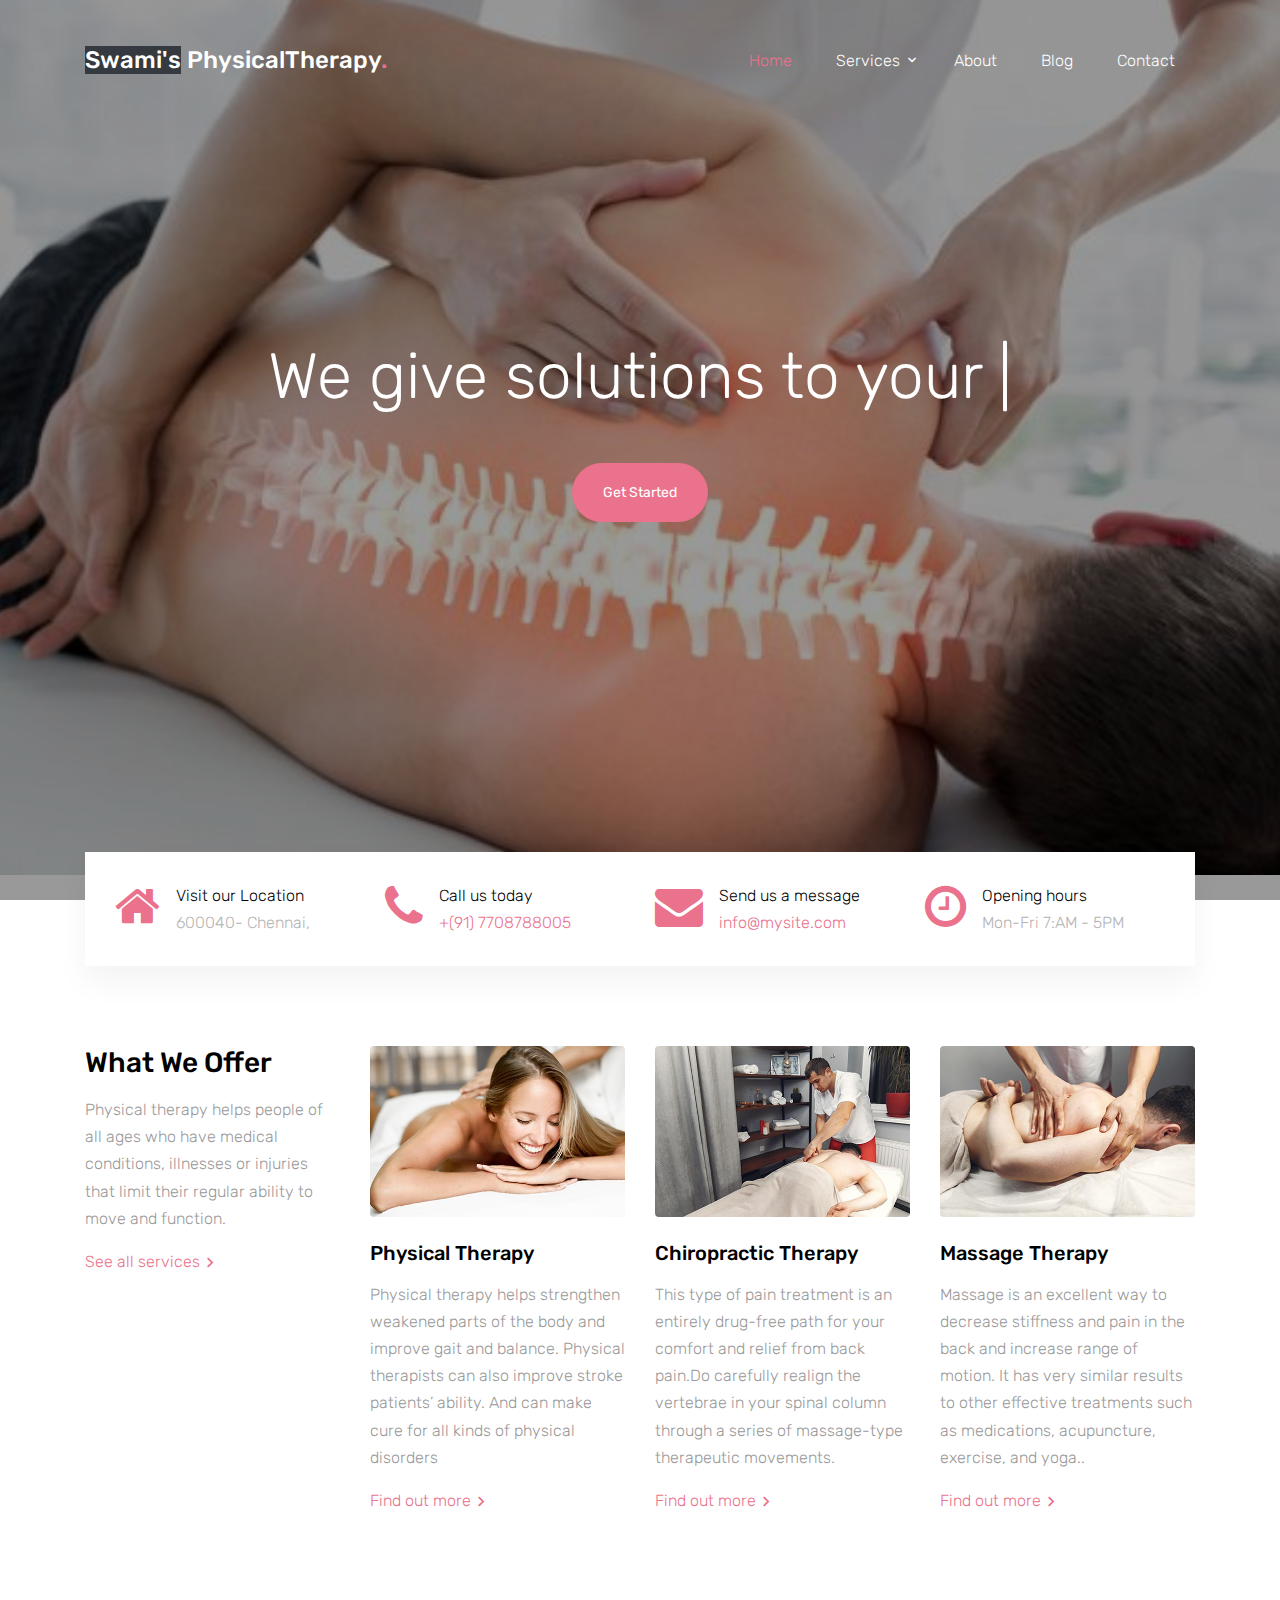
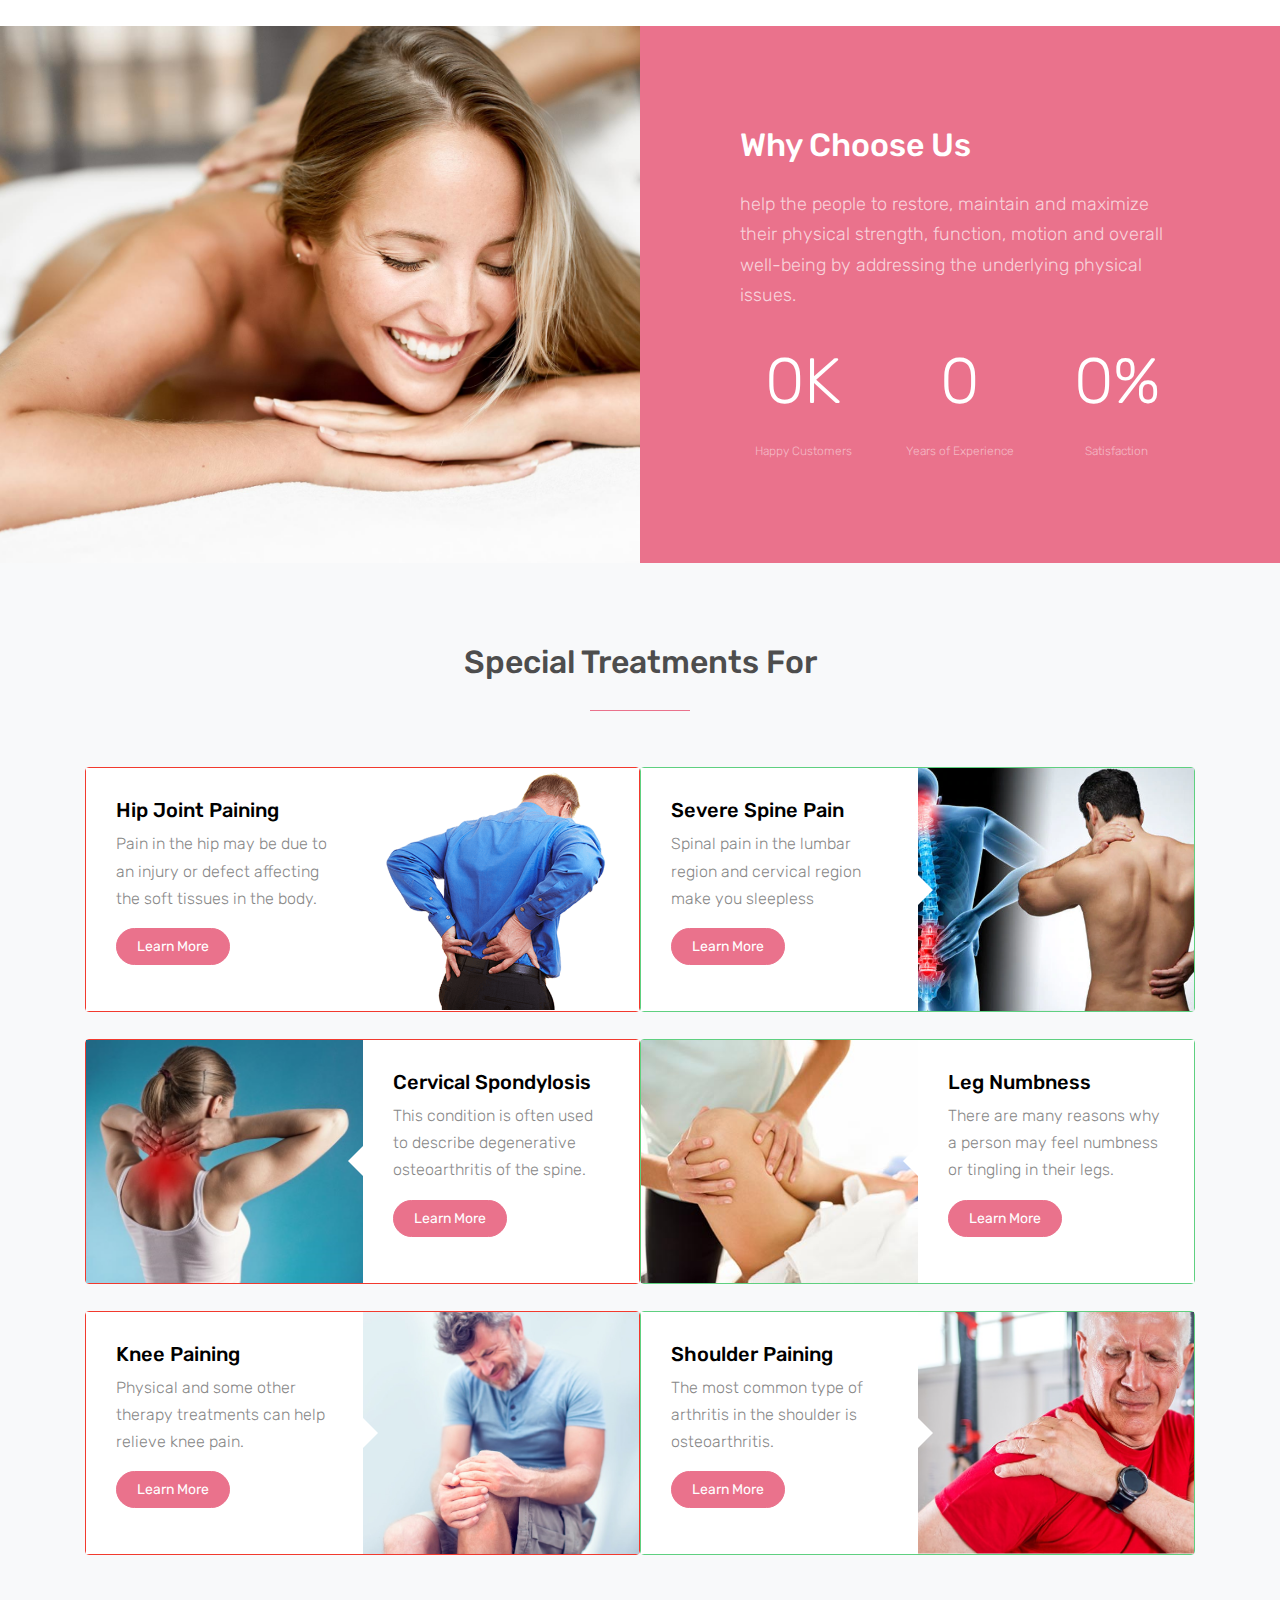
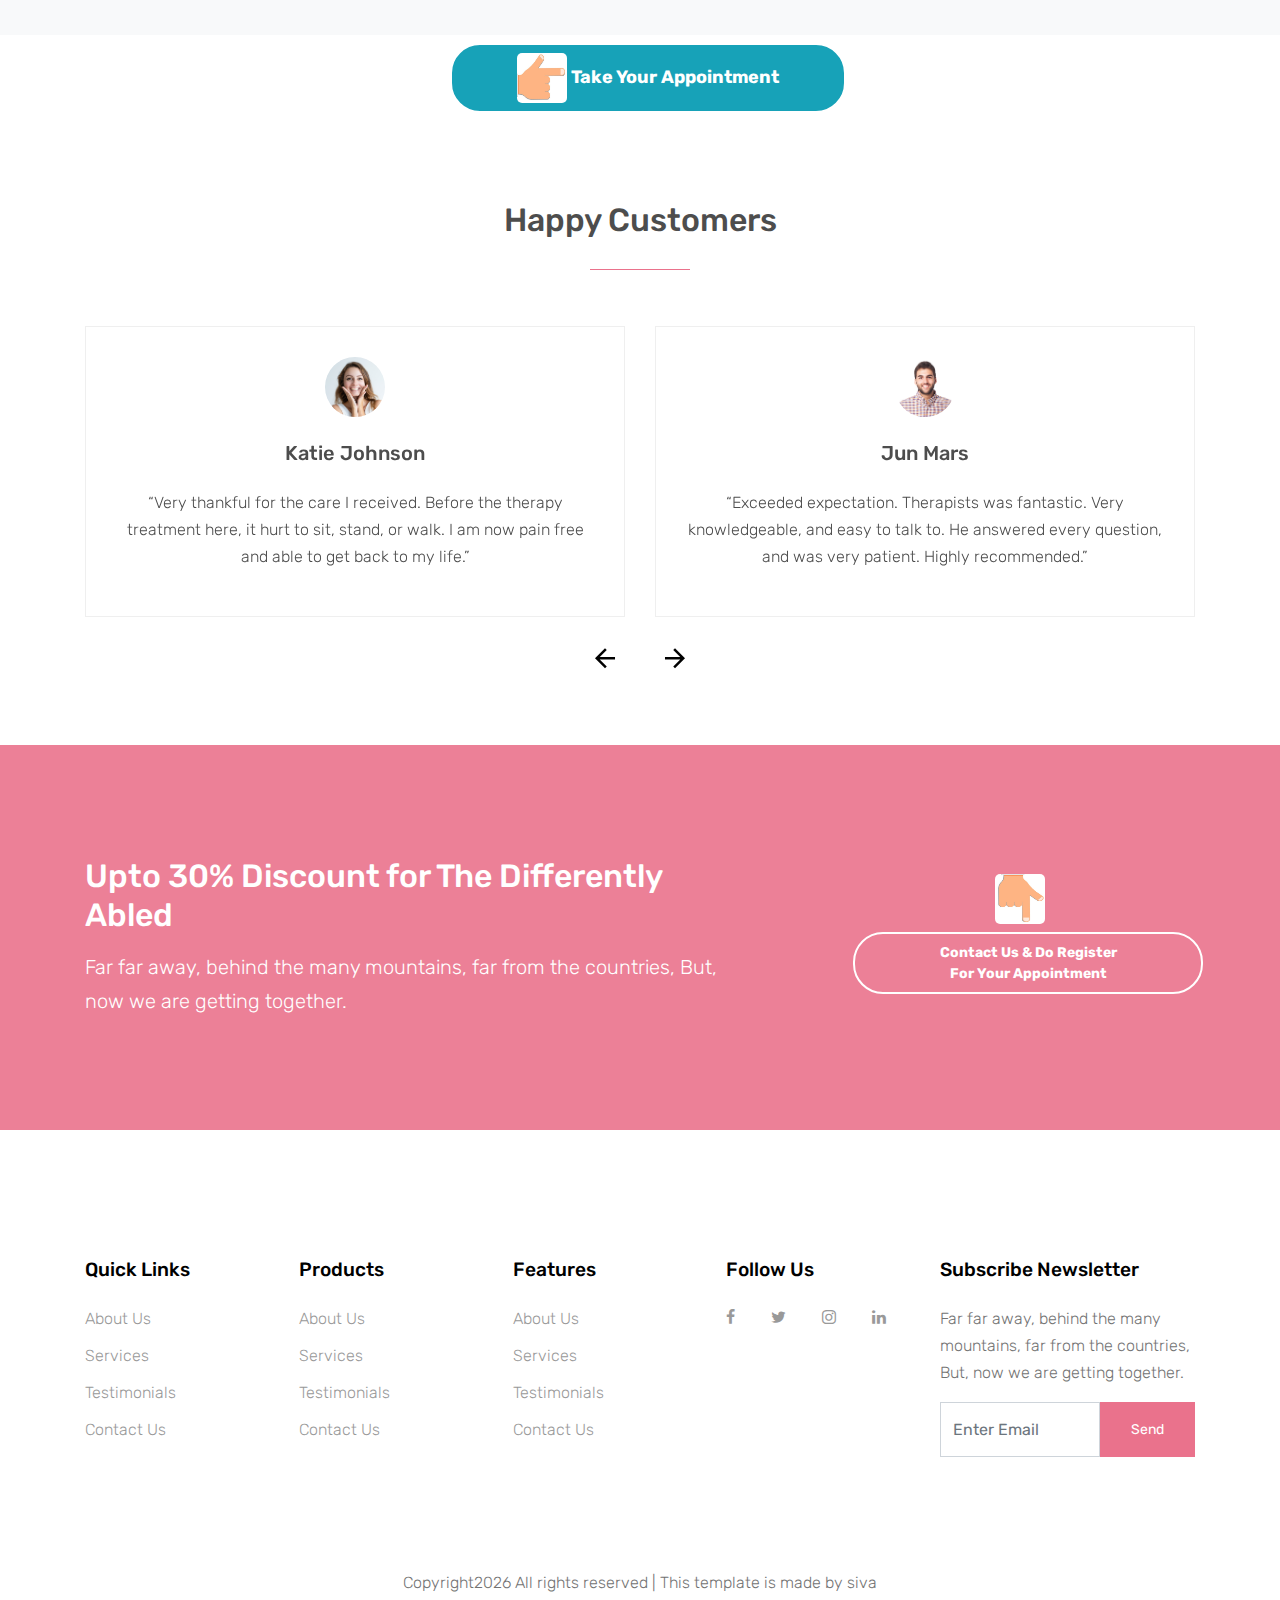
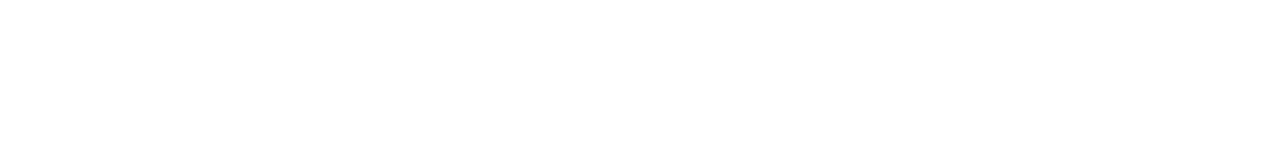
<file: index.html>
<!DOCTYPE html>
<html lang="en">
  <head>
    <title>Physical Theraphy &mdash; Website Template by Colorlib</title>
    <meta charset="utf-8">
    <meta name="viewport" content="width=device-width, initial-scale=1, shrink-to-fit=no">
  

    <link href="https://fonts.googleapis.com/css?family=Rubik:400,700" rel="stylesheet">

    <link rel="stylesheet" href="fonts/icomoon/style.css">

    <link rel="stylesheet" href="css/bootstrap.min.css">
    <link rel="stylesheet" href="css/magnific-popup.css">
    <link rel="stylesheet" href="css/jquery-ui.css">
    <link rel="stylesheet" href="css/owl.carousel.min.css">
    <link rel="stylesheet" href="css/owl.theme.default.min.css">

    <link rel="stylesheet" href="css/bootstrap-datepicker.css">

    <link rel="stylesheet" href="fonts/flaticon/font/flaticon.css">

    <link rel="stylesheet" href="css/aos.css">
    <link rel="stylesheet" href="css/rangeslider.css">

    <link rel="stylesheet" href="css/style.css">
    
  </head>
  <body>
  
  <div class="site-wrap">

    <div class="site-mobile-menu">
      <div class="site-mobile-menu-header">
        <div class="site-mobile-menu-close mt-3">
          <span class="icon-close2 js-menu-toggle"></span>
        </div>
      </div>
      <div class="site-mobile-menu-body"></div>
    </div>
    
    <header class="site-navbar" role="banner">

      <div class="container">
        <div class="row align-items-center">
          
          <div class="col-11 col-xl-4">
            <h1 class="mb-0 site-logo"><a href="index.html" class="text-white mb-0"><span class="bg-dark">Swami's</span> PhysicalTherapy<span class="text-primary">.</span> </a></h1>
          </div>
          <div class="col-12 col-md-8 d-none d-xl-block">
            <nav class="site-navigation position-relative text-right" role="navigation">

              <ul class="site-menu js-clone-nav mr-auto d-none d-lg-block">
                <li class="active"><a href="index.html"><span>Home</span></a></li>
                <li class="has-children">
                  <a href="services.html"><span>Services</span></a>
                  <ul class="dropdown arrow-top">
                    <li><a href="services.html">Physical Therapy</a></li>
                    <li><a href="services.html">Massage Therapy</a></li>
                    <li><a href="services.html">Chiropractic Therapy</a></li>
                    <li class="has-children">
                      <a href="services.html">Special Treats For</a>
                      <ul class="dropdown">
                        <li><a href="services.html">Spinal Pain</a></li>
                        <li><a href="services.html">Cervical Pain</a></li>
                        <li><a href="services.html">Joints Pain</a></li>
                      </ul>
                    </li>
                  </ul>
                </li>
                <li><a href="about.html"><span>About</span></a></li>
                <li><a href="blog.html"><span>Blog</span></a></li>
                <li><a href="contact.html"><span>Contact</span></a></li>
              </ul>
            </nav>
          </div>


          <div class="d-inline-block d-xl-none ml-md-0 mr-auto py-3" style="position: relative; top: 3px;"><a href="#" class="site-menu-toggle js-menu-toggle text-white"><span class="icon-menu h3"></span></a></div>

          </div>

        </div>
      </div>
      
    </header>



  

    <div class="site-blocks-cover overlay" style="background-image: url(images/hero_bg_001.jpg);" data-aos="fade" data-stellar-background-ratio="0.5">
      <div class="container">
        <div class="row align-items-center justify-content-center text-center">

          <div class="col-md-10">
            
            <div class="row justify-content-center mb-4">
              <div class="col-md-10 text-center">
                <h1 data-aos="fade-up" class="mb-5">We give solutions to your <span class="typed-words"></span></h1>

                <p data-aos="fade-up" data-aos-delay="100"><a href="#" class="btn btn-primary btn-pill">Get Started</a></p>
              </div>
            </div>

          </div>
        </div>
      </div>
    </div>  



    <div class="block-quick-info-2">
      <div class="container">
        <div class="block-quick-info-2-inner">
          <div class="row">
            <div class="col-sm-6 col-md-6 col-lg-3 mb-3 mb-lg-0">
              <div class="d-flex quick-info-2">
                <span class="icon icon-home mr-3"></span>
                <div class="text">
                  <strong class="d-block heading">Visit our Location</strong>
                  <span class="excerpt">600040- Chennai,</span>
                </div>
              </div>
            </div>
            <div class="col-sm-6 col-md-6 col-lg-3 mb-3 mb-lg-0">
              <div class="d-flex quick-info-2">
                <span class="icon icon-phone mr-3"></span>
                <div class="text">
                  <strong class="d-block heading">Call us today</strong>
                  <span class="excerpt"><a href="#">+(91) 7708788005</a></span>
                </div>
              </div>
            </div>
            <div class="col-sm-6 col-md-6 col-lg-3 mb-3 mb-lg-0">
              <div class="d-flex quick-info-2">
                <span class="icon icon-envelope mr-3"></span>
                <div class="text">
                  <strong class="d-block heading">Send us a message</strong>
                  <span class="excerpt"><a href="#">info@mysite.com</a></span>
                </div>
              </div>
            </div>
            <div class="col-sm-6 col-md-6 col-lg-3 mb-3 mb-lg-0">
              <div class="d-flex quick-info-2">
                <span class="icon icon-clock-o mr-3"></span>
                <div class="text">
                  <strong class="d-block heading">Opening hours</strong>
                  <span class="excerpt">Mon-Fri 7:AM - 5PM</span>
                </div>
              </div>
            </div>
          </div>
        </div>
      </div>
    </div>

    <div class="block-services-1 py-5">
      <div class="container">
        <div class="row">
          <div class="mb-4 mb-lg-0 col-sm-6 col-md-6 col-lg-3">
            <h3 class="mb-3">What We Offer</h3>
            <p>Physical therapy helps people of all ages who have medical conditions, illnesses or injuries that limit their regular ability to move and function.</p>
            <p><a href="services.html" class="d-inline-flex align-items-center block-service-1-more"><span>See all services</span> <span class="icon-keyboard_arrow_right icon"></span></a></p>
          </div>
          <div class="mb-4 mb-lg-0 col-sm-6 col-md-6 col-lg-3">
            <div class="block-service-1-card">
              <a href="#" class="thumbnail-link d-block mb-4"><img src="images/img_1.jpg" alt="Image" class="img-fluid"></a>
              <h3 class="block-service-1-heading mb-3"><a href="#">Physical Therapy</a></h3>
              <div class="block-service-1-excerpt"><p>Physical therapy helps strengthen weakened parts of the body and improve gait and balance. Physical therapists can also improve stroke patients’ ability. And can make cure for all kinds of physical disorders</p></div>
              <p><a href="#" class="d-inline-flex align-items-center block-service-1-more"><span>Find out more</span> <span class="icon-keyboard_arrow_right icon"></span></a></p>
            </div>
          </div>
          <div class="mb-4 mb-lg-0 col-sm-6 col-md-6 col-lg-3">
            <div class="block-service-1-card">
              <a href="#" class="thumbnail-link d-block mb-4"><img src="images/img_2.jpg" alt="Image" class="img-fluid"></a>
              <h3 class="block-service-1-heading mb-3"><a href="#">Chiropractic Therapy</a></h3>
              <div class="block-service-1-excerpt"><p>This type of pain treatment is an entirely drug-free path for your comfort and relief from back pain.Do carefully realign the vertebrae in your spinal column through a series of massage-type therapeutic movements.</p></div>
              <p><a href="#" class="d-inline-flex align-items-center block-service-1-more"><span>Find out more</span> <span class="icon-keyboard_arrow_right icon"></span></a></p>
            </div>
          </div>
          <div class="mb-4 mb-lg-0 col-sm-6 col-md-6 col-lg-3">
            <div class="block-service-1-card">
              <a href="#" class="thumbnail-link d-block mb-4"><img src="images/img_3.jpg" alt="Image" class="img-fluid"></a>
              <h3 class="block-service-1-heading mb-3"><a href="#">Massage Therapy</a></h3>
              <div class="block-service-1-excerpt"><p>Massage is an excellent way to decrease stiffness and pain in the back and increase range of motion. It has very similar results to other effective treatments such as medications, acupuncture, exercise, and yoga..</p></div>
              <p><a href="#" class="d-inline-flex align-items-center block-service-1-more"><span>Find out more</span> <span class="icon-keyboard_arrow_right icon"></span></a></p>
            </div>
          </div>
        </div>
      </div>
    </div>

    <div class="block-half-content-1 d-block d-lg-flex mt-5">
      <div class="block-half-content-img" style="background-image: url('images/hero_bg_1.jpg')">
        
      </div>
      <div class="block-half-content-text bg-primary">
        <div class="block-half-content-text-inner">
          <h2 class="block-half-content-heading mb-4">Why Choose Us</h2>
          <div class="block-half-content-excerpt">
          <p class="lead">help the people to restore, maintain and maximize their physical strength, function, motion and overall well-being by addressing the underlying physical issues.</p>
          </div>
        </div>

        <div class="block-counter-1 section-counter">
          <div class="row">
            <div class="col-sm-4">
              <div class="counter">
                <div class="number-wrap">
                  <span class="block-counter-1-number" data-number="3">0</span><span class="append">K</span>
                </div>
                <span class="block-counter-1-caption">Happy Customers</span>
              </div>
            </div>
            <div class="col-sm-4">
              <div class="counter">
                <div class="number-wrap">
                  <span class="block-counter-1-number" data-number="7">0</span><span class="append
"></span>
                </div>
                <span class="block-counter-1-caption">Years of Experience</span>
              </div>
            </div>
            <div class="col-sm-4">
              <div class="counter">
                <div class="number-wrap">
                  <span class="block-counter-1-number" data-number="100">0</span><span class="append">%</span>
                </div>
                <span class="block-counter-1-caption">Satisfaction</span>
              </div>
            </div>
          </div>
        </div>
      </div>
    </div>

    <div class="site-section bg-light">
      <div class="container">
        <div class="row mb-5">
          <div class="col-md-12 text-center">
            <h2 class="site-section-heading text-center font-secondary">Special Treatments For</h2>
          </div>
        </div>
      </div>
      <div class="container">
        <div class="d-block d-lg-flex">
          <div class="half-wrap d-block d-md-flex border border-danger rounded">
            <div class="half bg-white d-block d-md-flex arrow-right">
              <div class="text">
                <h2>Hip Joint Paining</h2>
                <p>Pain in the hip may be due to an injury or defect affecting the soft tissues in the body.</p>
                <p><a href="services.html" class="btn btn-primary btn-sm btn-pill">Learn More</a></p>
              </div>
            </div>
            <div class="half bg-img img" style="background-image: url('images/img_001.png');"></div>
          </div>
          <div class="half-wrap d-block d-md-flex border border-success rounded">
            <div class="half bg-white d-block d-md-flex arrow-right">
              <div class="text">
                <h2>Severe Spine Pain</h2>
                <p>Spinal pain in the lumbar region and cervical region make you sleepless</p>
                <p><a href="services.html" class="btn btn-primary btn-sm btn-pill">Learn More</a></p>
              </div>
            </div>
            <div class="half bg-img img" style="background-image: url('images/img_002.webp');"></div>
          </div>
        </div>

        <br>

        <div class="d-block d-lg-flex">
            <div class="half-wrap d-block d-md-flex border border-danger rounded">
              <div class="half bg-white d-block d-md-flex arrow-left order-md-2">
                <div class="text">
                  <h2>Cervical Spondylosis</h2>
                  <p>This condition is often used to describe degenerative osteoarthritis of the spine.</p>
                  <p><a href="services.html" class="btn btn-primary btn-sm btn-pill">Learn More</a></p>
                </div>
              </div>
              <div class="half bg-img img" style="background-image: url('images/img_003.jpg');"></div>
            </div>
            <div class="half-wrap d-block d-md-flex border border-success rounded">
              <div class="half bg-white  d-block d-md-flex arrow-left order-md-2">
                <div class="text">
                  <h2>Leg Numbness</h2>
                  <p>There are many reasons why a person may feel numbness or tingling in their legs.</p>
                  <p><a href="services.html" class="btn btn-primary btn-sm btn-pill">Learn More</a></p>
                </div>
              </div>
              <div class="half bg-img img" style="background-image: url('images/img_4.jpg');"></div>
            </div>
          </div>

          <br>

          <!-- copied -->
          <div class="d-block d-lg-flex">
            <div class="half-wrap d-block d-md-flex border border-danger rounded">
              <div class="half bg-white d-block d-md-flex arrow-right">
                <div class="text">
                  <h2>Knee Paining</h2>
                  <p>Physical and some other therapy treatments can help relieve knee pain.</p>
                  <p><a href="services.html" class="btn btn-primary btn-sm btn-pill">Learn More</a></p>
                </div>
              </div>
              <div class="half bg-img img" style="background-image: url('images/knee-pain.jpeg');"></div>
            </div>
            <div class="half-wrap d-block d-md-flex border border-success rounded">
              <div class="half bg-white d-block d-md-flex arrow-right">
                <div class="text">
                  <h2>Shoulder Paining</h2>
                  <p>The most common type of arthritis in the shoulder is osteoarthritis.</p>
                  <p><a href="services.html" class="btn btn-primary btn-sm btn-pill">Learn More</a></p>
                </div>
              </div>
              <div class="half bg-img img" style="background-image: url('images/shoulder-pain.jpg');"></div>
            </div>
          </div>

      </div>
    </div>

    <div class="col-lg-4 mx-auto text-center">
      <p class="mx-auto mb-0 text-center"><a style="font-size: large;" href="contact.html" class="btn btn-info btn-outline-white text-white btn-lg btn-pill px-2 font-weight-bold btn-block m-2 p-2 text-center"><span><img style="width: 50px;height: 50px;border-radius: 5px;" src="images/finger-point-right.jpg" alt=""></span>  Take Your Appointment</a></p>
    </div>

    <div class="site-section">
      <div class="container">
        <div class="row mb-5">
          <div class="col-md-12 text-center">
            <h2 class="site-section-heading text-center font-secondary">Happy Customers</h2>
          </div>
        </div>
        <div class="row">

          <div class="col-12">

            <div class="owl-carousel-2 owl-carousel">

              <div class="d-block block-testimony mx-auto text-center">
                <div class="person w-25 mx-auto mb-4">
                  <img src="images/person_1.jpg" alt="Image" class="img-fluid rounded-circle w-50 mx-auto">
                </div>
                <div>
                  <h2 class="h5 mb-4">Katie Johnson</h2>
                  <blockquote>&ldquo;Very thankful for the care I received. Before the therapy treatment here, it hurt to sit, stand, or walk. I am now pain free and able to get back to my life.&rdquo;</blockquote>
                </div>
              </div>

              <div class="d-block block-testimony mx-auto text-center">
                <div class="person w-25 mx-auto mb-4">
                  <img src="images/person_2.jpg" alt="Image" class="img-fluid rounded-circle w-50 mx-auto">
                </div>
                <div>
                  <h2 class="h5 mb-4">Jun Mars</h2>
                  <blockquote>&ldquo;Exceeded expectation. Therapists was fantastic. Very knowledgeable, and easy to talk to. He answered every question, and was very patient. Highly recommended.&rdquo;</blockquote>
                </div>
              </div>

              <div class="d-block block-testimony mx-auto text-center">
                <div class="person w-25 mx-auto mb-4">
                  <img src="images/person_3.jpg" alt="Image" class="img-fluid rounded-circle w-50 mx-auto">
                </div>
                <div>
                  <h2 class="h5 mb-4">Ameer khan</h2>
                  <blockquote>&ldquo;Started therapy after shoulder surgery. I went from being able to do nothing, to 95 percent better in about 3 months, and I still have a few months to go!!&rdquo;</blockquote>
                </div>
              </div>

              <div class="d-block block-testimony mx-auto text-center">
                <div class="person w-25 mx-auto mb-4">
                  <img src="images/person_4.jpg" alt="Image" class="img-fluid rounded-circle w-50 mx-auto">
                </div>
                <div>
                  <h2 class="h5 mb-4">Hanan Dery</h2>
                  <blockquote>&ldquo; I most recently came for the therapy due to lower back and leg pain. I was evaluated and given therapy for 4 weeks. I now am pleased to say I am pain free!&rdquo;</blockquote>
                </div>
              </div>


            </div>
          </div>
          

        </div>
      </div>
    </div>

    <div class="mt-5 block-cta-1 primary-overlay" style="background-image: url('images/hero_bg_2.jpg')">
      <div class="container">
        <div class="row align-items-center justify-content-between">
          <div class="col-lg-7 mb-4 mb-lg-0">
            <h2 class="mb-3 mt-0 text-white">Upto 30% Discount for The Differently Abled</h2>
            <p class="mb-0 text-white lead">Far far away, behind the many mountains, far from the countries, But, now we are getting together.</p>
          </div>
          
          <div class="col-lg-4">
            <div class="text-center"><a href="contact.html"><img style="width: 50px;height: 50px;border-radius: 5px;" src="images/finger-point.jpg" alt=""></a></div>
            <p class="mb-0"><a href="contact.html" class="btn btn-outline-white text-white btn-md btn-pill px-2 font-weight-bold btn-block m-2 p-2 text-center">Contact Us & Do Register <br> For Your Appointment</a></p>
          </div>
        </div>
      </div>
    </div>
    
    <footer class="site-footer">
      <div class="container">
        <div class="row">
          <div class="col-md-9">
            <div class="row">
              <div class="col-md-6 mb-5 mb-lg-0 col-lg-3">
                <h2 class="footer-heading mb-4">Quick Links</h2>
                <ul class="list-unstyled">
                  <li><a href="#">About Us</a></li>
                  <li><a href="#">Services</a></li>
                  <li><a href="#">Testimonials</a></li>
                  <li><a href="#">Contact Us</a></li>
                </ul>
              </div>
              <div class="col-md-6 mb-5 mb-lg-0 col-lg-3">
                <h2 class="footer-heading mb-4">Products</h2>
                <ul class="list-unstyled">
                  <li><a href="#">About Us</a></li>
                  <li><a href="#">Services</a></li>
                  <li><a href="#">Testimonials</a></li>
                  <li><a href="#">Contact Us</a></li>
                </ul>
              </div>
              <div class="col-md-6 mb-5 mb-lg-0 col-lg-3">
                <h2 class="footer-heading mb-4">Features</h2>
                <ul class="list-unstyled">
                  <li><a href="#">About Us</a></li>
                  <li><a href="#">Services</a></li>
                  <li><a href="#">Testimonials</a></li>
                  <li><a href="#">Contact Us</a></li>
                </ul>
              </div>
              <div class="col-md-6 mb-5 mb-lg-0 col-lg-3">
                <h2 class="footer-heading mb-4">Follow Us</h2>
                <a href="#" class="pl-0 pr-3"><span class="icon-facebook"></span></a>
                <a href="#" class="pl-3 pr-3"><span class="icon-twitter"></span></a>
                <a href="#" class="pl-3 pr-3"><span class="icon-instagram"></span></a>
                <a href="#" class="pl-3 pr-3"><span class="icon-linkedin"></span></a>
              </div>
            </div>
          </div>
          <div class="col-lg-3">
            <h2 class="footer-heading mb-4">Subscribe Newsletter</h2>
            <p>Far far away, behind the many mountains, far from the countries, But, now we are getting together.</p>
            <form action="#" method="post" class="subscription">
              <div class="input-group mb-3  d-flex align-items-stretch">
                <input type="text" class="form-control bg-transparent" placeholder="Enter Email" aria-label="Enter Email" aria-describedby="button-addon2">
                <button class="btn btn-primary text-white" type="button" id="button-addon2">Send</button>
              </div>
            </form>
          </div>
        </div>
        <div class="row pt-5 mt-5">
          <div class="col-12 text-md-center text-left text-center">
            <!-- footer -->
            <p>
            Copyright<script>document.write(new Date().getFullYear());</script> All rights reserved | This template is made by siva
            </p>
             <!-- footer -->
          </div>
        </div>
      </div>
    </footer>
  </div>

  <script src="js/jquery-3.3.1.min.js"></script>
  <script src="js/jquery-migrate-3.0.1.min.js"></script>
  <script src="js/jquery-ui.js"></script>
  <script src="js/popper.min.js"></script>
  <script src="js/bootstrap.min.js"></script>
  <script src="js/owl.carousel.min.js"></script>
  <script src="js/jquery.stellar.min.js"></script>
  <script src="js/jquery.countdown.min.js"></script>
  <script src="js/jquery.magnific-popup.min.js"></script>
  <script src="js/jquery.animateNumber.min.js"></script>
  <script src="js/jquery.waypoints.min.js"></script>

  <script src="js/bootstrap-datepicker.min.js"></script>
  <script src="js/aos.js"></script>
  <script src="js/rangeslider.min.js"></script>
  

  <script src="js/typed.js"></script>
            <script>
            var typed = new Typed('.typed-words', {
            strings: ["pain"," stress"," fatigue"],
            typeSpeed: 80,
            backSpeed: 80,
            backDelay: 4000,
            startDelay: 1000,
            loop: true,
            showCursor: true
            });
            </script>

  <script src="js/main.js"></script>
  
  </body>
</html>
</file>
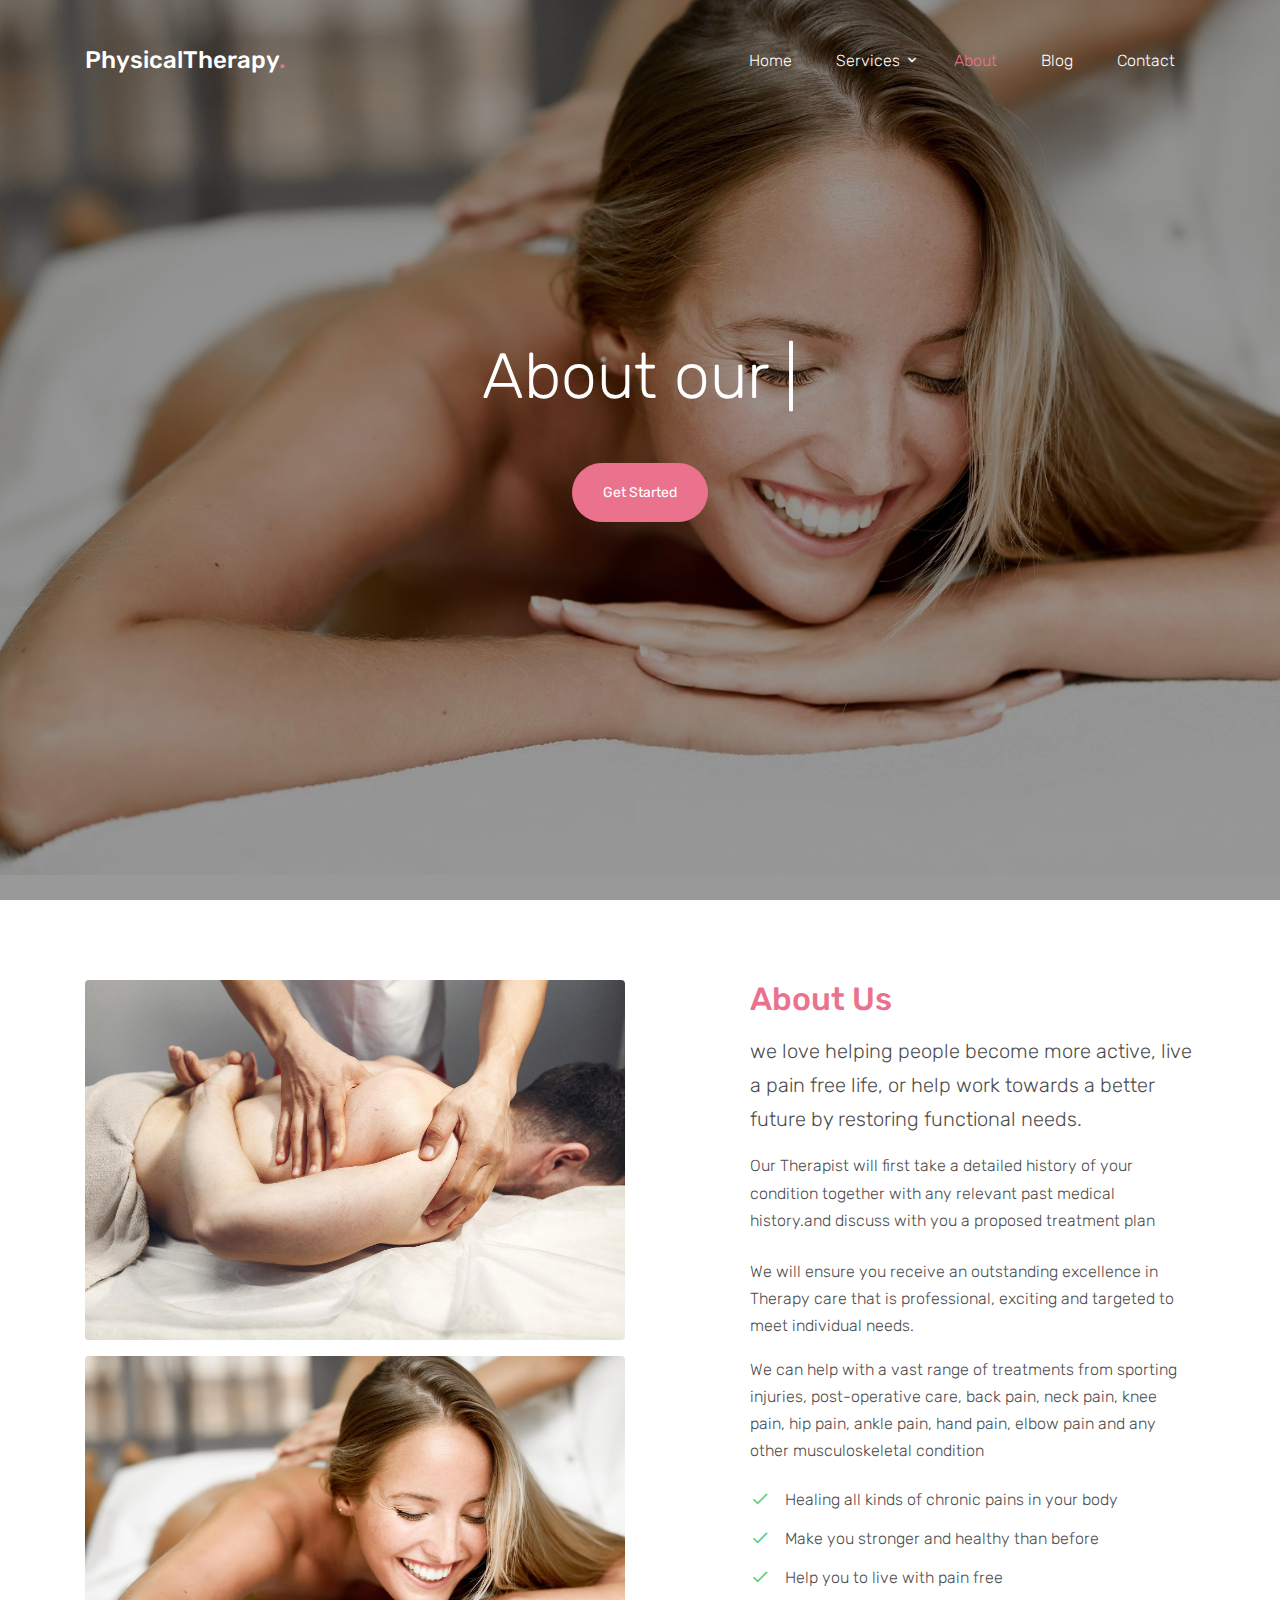
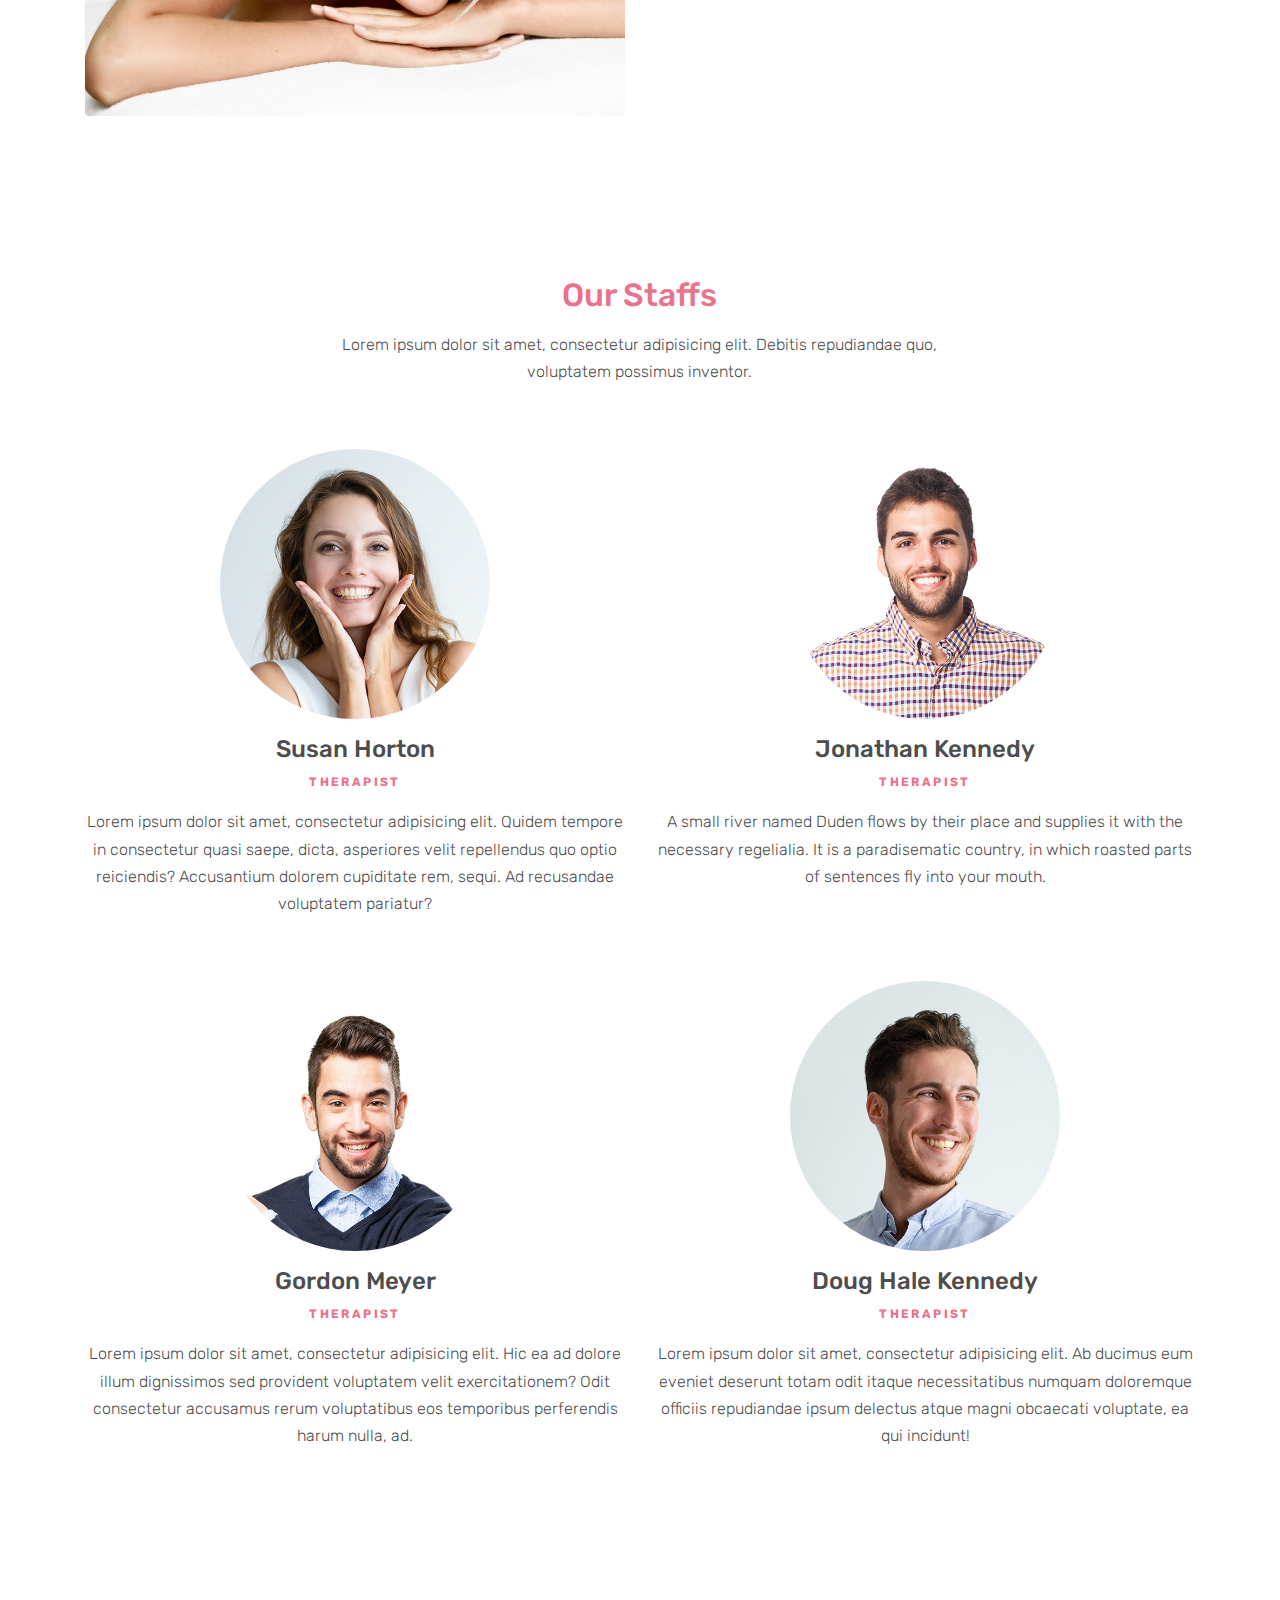
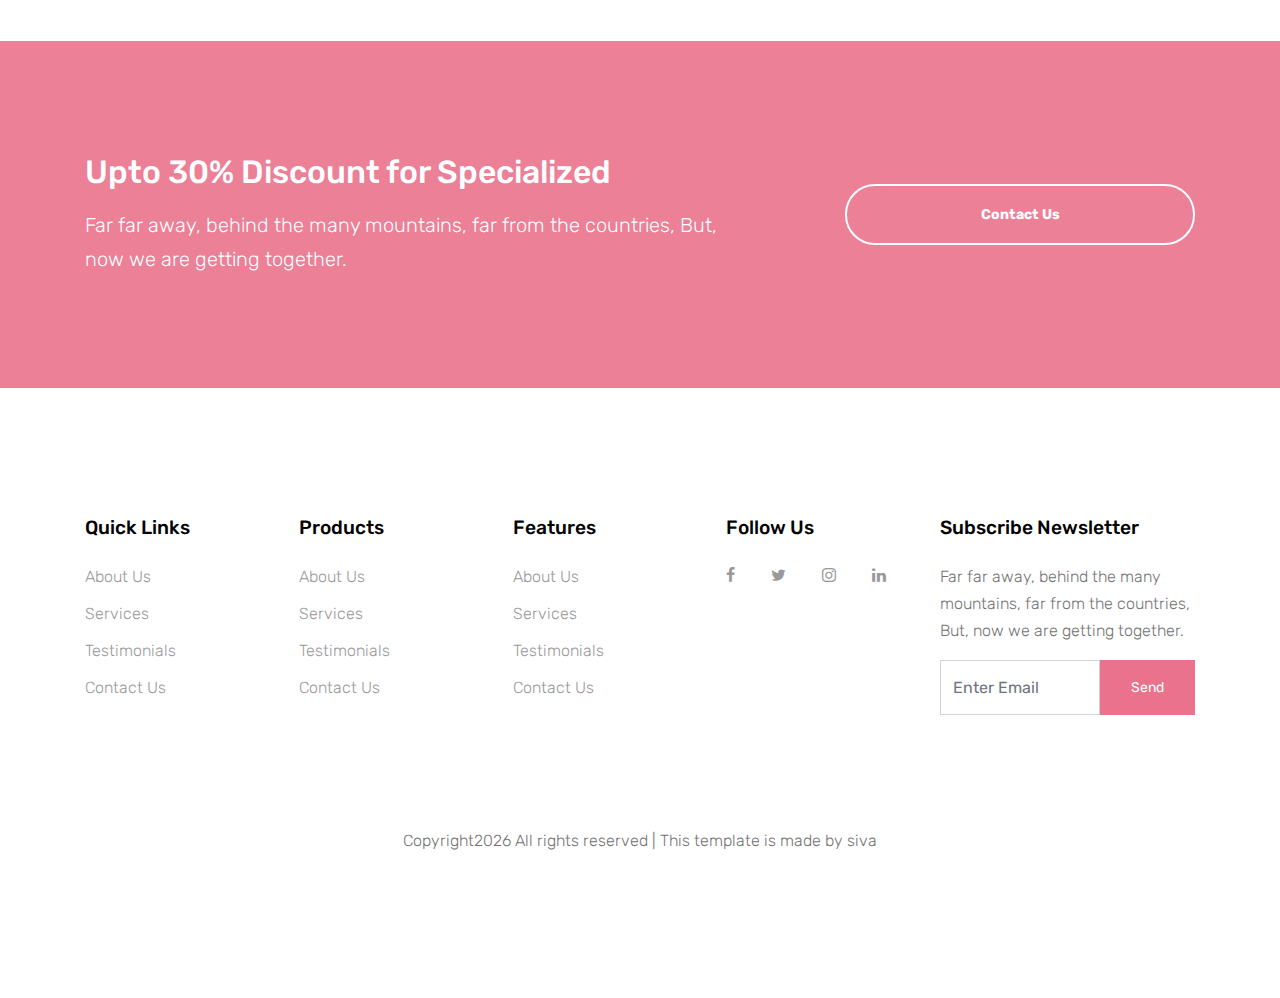
<file: about.html>
<!DOCTYPE html>
<html lang="en">
  <head>
    <title>Physical Theraphy &mdash; Website Template by Colorlib</title>
    <meta charset="utf-8">
    <meta name="viewport" content="width=device-width, initial-scale=1, shrink-to-fit=no">
  

    <link href="https://fonts.googleapis.com/css?family=Rubik:400,700" rel="stylesheet">

    <link rel="stylesheet" href="fonts/icomoon/style.css">

    <link rel="stylesheet" href="css/bootstrap.min.css">
    <link rel="stylesheet" href="css/magnific-popup.css">
    <link rel="stylesheet" href="css/jquery-ui.css">
    <link rel="stylesheet" href="css/owl.carousel.min.css">
    <link rel="stylesheet" href="css/owl.theme.default.min.css">

    <link rel="stylesheet" href="css/bootstrap-datepicker.css">

    <link rel="stylesheet" href="fonts/flaticon/font/flaticon.css">

    <link rel="stylesheet" href="css/aos.css">
    <link rel="stylesheet" href="css/rangeslider.css">

    <link rel="stylesheet" href="css/style.css">
    
  </head>
  <body>
  
  <div class="site-wrap">

    <div class="site-mobile-menu">
      <div class="site-mobile-menu-header">
        <div class="site-mobile-menu-close mt-3">
          <span class="icon-close2 js-menu-toggle"></span>
        </div>
      </div>
      <div class="site-mobile-menu-body"></div>
    </div>
    
    <header class="site-navbar" role="banner">

      <div class="container">
        <div class="row align-items-center">
          
          <div class="col-11 col-xl-4">
            <h1 class="mb-0 site-logo"><a href="index.html" class="text-white mb-0">PhysicalTherapy<span class="text-primary">.</span> </a></h1>
          </div>
          <div class="col-12 col-md-8 d-none d-xl-block">
            <nav class="site-navigation position-relative text-right" role="navigation">

              <ul class="site-menu js-clone-nav mr-auto d-none d-lg-block">
                <li><a href="index.html"><span>Home</span></a></li>
                <li class="has-children">
                  <a href="services.html"><span>Services</span></a>
                  <ul class="dropdown arrow-top">
                    <li><a href="#">Physical Therapy</a></li>
                    <li><a href="#">Massage Therapy</a></li>
                    <li><a href="#">Chiropractic Therapy</a></li>
                    <li class="has-children">
                      <a href="#">Dropdown</a>
                      <ul class="dropdown">
                        <li><a href="#">Physical Therapy</a></li>
                        <li><a href="#">Massage Therapy</a></li>
                        <li><a href="#">Chiropractic Therapy</a></li>
                      </ul>
                    </li>
                  </ul>
                </li>
                <li class="active"><a href="about.html"><span>About</span></a></li>
                <li><a href="blog.html"><span>Blog</span></a></li>
                <li><a href="contact.html"><span>Contact</span></a></li>
              </ul>
            </nav>
          </div>


          <div class="d-inline-block d-xl-none ml-md-0 mr-auto py-3" style="position: relative; top: 3px;"><a href="#" class="site-menu-toggle js-menu-toggle text-white"><span class="icon-menu h3"></span></a></div>

          </div>

        </div>
      </div>
      
    </header>



  

    <div class="site-blocks-cover overlay" style="background-image: url(images/hero_bg_1.jpg);" data-aos="fade" data-stellar-background-ratio="0.5">
      <div class="container">
        <div class="row align-items-center justify-content-center text-center">

          <div class="col-md-10">
            
            <div class="row justify-content-center mb-4">
              <div class="col-md-10 text-center">
                <h1 data-aos="fade-up" class="mb-5">About our  <span class="typed-words"></span></h1>

                <p data-aos="fade-up" data-aos-delay="100"><a href="#" class="btn btn-primary btn-pill">Get Started</a></p>
              </div>
            </div>

          </div>
        </div>
      </div>
    </div>  



    

    <div class="site-section">
      <div class="container">
        <div class="row">
          <div class="col-md-6">
            <img src="images/hero_bg_2.jpg" alt="Image" class="img-fluid rounded mb-3">
            <img src="images/hero_bg_1.jpg" alt="Image" class="img-fluid rounded">
          </div>
          <div class="col-md-5 ml-auto">
            <h2 class="text-primary mb-3">About Us</h2>
            <p class="lead">we love helping people become more active, live a pain free life, or help work towards a better future by restoring functional needs.</p>
            <p class="mb-4">Our Therapist will first take a detailed history of your condition together with any relevant past medical history.and discuss with you a proposed treatment plan</p>

            <p>We will ensure you receive an outstanding excellence in Therapy care that is professional, exciting and targeted to meet individual needs.</p>
            <p class="mb-4">We can help with a vast range of treatments from sporting injuries, post-operative care, back pain, neck pain, knee pain, hip pain, ankle pain, hand pain, elbow pain and any other musculoskeletal condition</p>

            <ul class="ul-check list-unstyled success">
              <li>Healing all kinds of chronic pains in your body</li>
              <li>Make you stronger and healthy than before </li>
              <li>Help you to live with pain free</li>
            </ul>
          </div>
        </div>
      </div>
    </div>
    


    <div class="site-section">
      <div class="container">
        <div class="row justify-content-center mb-5">
          <div class="col-md-7 text-center">
            <h2 class="text-primary mb-3">Our Staffs</h2>
            <p>Lorem ipsum dolor sit amet, consectetur adipisicing elit. Debitis repudiandae quo, voluptatem possimus inventor.</p>
          </div>
        </div>
        <div class="row">
          <div class="col-md-6 col-lg-6 mb-4 mb-lg-5 text-center">
            <img src="images/person_1.jpg" alt="Image" class="img-fluid mb-3 w-50 rounded-circle">
            <h3 class="h4">Susan Horton</h3>
            <p class="caption text-primary">Therapist</p>
            <p> Lorem ipsum dolor sit amet, consectetur adipisicing elit. Quidem tempore in consectetur quasi saepe, dicta, asperiores velit repellendus quo optio reiciendis? Accusantium dolorem cupiditate rem, sequi. Ad recusandae voluptatem pariatur?</p>
          </div>
          <div class="col-md-6 col-lg-6 mb-4 mb-lg-5 text-center">
            <img src="images/person_2.jpg" alt="Image" class="img-fluid mb-3 w-50 rounded-circle">
            <h3 class="h4">Jonathan Kennedy</h3>
            <p class="caption text-primary">Therapist</p>
            <p>A small river named Duden flows by their place and supplies it with the necessary regelialia. It is a paradisematic country, in which roasted parts of sentences fly into your mouth.</p>
          </div>
          <div class="col-md-6 col-lg-6 mb-4 mb-lg-5 text-center">
            <img src="images/person_3.jpg" alt="Image" class="img-fluid mb-3 w-50 rounded-circle">
            <h3 class="h4">Gordon Meyer</h3>
            <p class="caption text-primary">Therapist</p>
            <p> Lorem ipsum dolor sit amet, consectetur adipisicing elit. Hic ea ad dolore illum dignissimos sed provident voluptatem velit exercitationem? Odit consectetur accusamus rerum voluptatibus eos temporibus perferendis harum nulla, ad.</p>
          </div>
          <div class="col-md-6 col-lg-6 mb-4 mb-lg-5 text-center">
            <img src="images/person_4.jpg" alt="Image" class="img-fluid mb-3 w-50 rounded-circle">
            <h3 class="h4">Doug Hale Kennedy</h3>
            <p class="caption text-primary">Therapist</p>
            <p> Lorem ipsum dolor sit amet, consectetur adipisicing elit. Ab ducimus eum eveniet deserunt totam odit itaque necessitatibus numquam doloremque officiis repudiandae ipsum delectus atque magni obcaecati voluptate, ea qui incidunt!</p>
          </div>
        </div>
      </div>
    </div>

    <div class="mt-5 block-cta-1 primary-overlay" style="background-image: url('images/hero_bg_2.jpg')">
      <div class="container">
        <div class="row align-items-center justify-content-between">
          <div class="col-lg-7 mb-4 mb-lg-0">
            <h2 class="mb-3 mt-0 text-white">Upto 30% Discount for Specialized</h2>
            <p class="mb-0 text-white lead">Far far away, behind the many mountains, far from the countries, But, now we are getting together.</p>
          </div>
          <div class="col-lg-4">
            <p class="mb-0"><a href="contact.html" class="btn btn-outline-white text-white btn-md btn-pill px-5 font-weight-bold btn-block">Contact Us</a></p>
          </div>
        </div>
      </div>
    </div>
    
    <footer class="site-footer">
      <div class="container">
        <div class="row">
          <div class="col-md-9">
            <div class="row">
              <div class="col-md-6 mb-5 mb-lg-0 col-lg-3">
                <h2 class="footer-heading mb-4">Quick Links</h2>
                <ul class="list-unstyled">
                  <li><a href="#">About Us</a></li>
                  <li><a href="#">Services</a></li>
                  <li><a href="#">Testimonials</a></li>
                  <li><a href="#">Contact Us</a></li>
                </ul>
              </div>
              <div class="col-md-6 mb-5 mb-lg-0 col-lg-3">
                <h2 class="footer-heading mb-4">Products</h2>
                <ul class="list-unstyled">
                  <li><a href="#">About Us</a></li>
                  <li><a href="#">Services</a></li>
                  <li><a href="#">Testimonials</a></li>
                  <li><a href="#">Contact Us</a></li>
                </ul>
              </div>
              <div class="col-md-6 mb-5 mb-lg-0 col-lg-3">
                <h2 class="footer-heading mb-4">Features</h2>
                <ul class="list-unstyled">
                  <li><a href="#">About Us</a></li>
                  <li><a href="#">Services</a></li>
                  <li><a href="#">Testimonials</a></li>
                  <li><a href="#">Contact Us</a></li>
                </ul>
              </div>
              <div class="col-md-6 mb-5 mb-lg-0 col-lg-3">
                <h2 class="footer-heading mb-4">Follow Us</h2>
                <a href="#" class="pl-0 pr-3"><span class="icon-facebook"></span></a>
                <a href="#" class="pl-3 pr-3"><span class="icon-twitter"></span></a>
                <a href="#" class="pl-3 pr-3"><span class="icon-instagram"></span></a>
                <a href="#" class="pl-3 pr-3"><span class="icon-linkedin"></span></a>
              </div>
            </div>
          </div>
          <div class="col-lg-3">
            <h2 class="footer-heading mb-4">Subscribe Newsletter</h2>
            <p>Far far away, behind the many mountains, far from the countries, But, now we are getting together.</p>
            <form action="#" method="post" class="subscription">
              <div class="input-group mb-3  d-flex align-items-stretch">
                <input type="text" class="form-control bg-transparent" placeholder="Enter Email" aria-label="Enter Email" aria-describedby="button-addon2">
                <button class="btn btn-primary text-white" type="button" id="button-addon2">Send</button>
              </div>
            </form>
          </div>
        </div>
        <div class="row pt-5 mt-5">
          <div class="col-12 text-md-center text-left text-center">
            <!-- footer -->
            <p>
            Copyright<script>document.write(new Date().getFullYear());</script> All rights reserved | This template is made by siva
            </p>
             <!-- footer -->
          </div>
        </div>
      </div>
    </footer>
  </div>

  <script src="js/jquery-3.3.1.min.js"></script>
  <script src="js/jquery-migrate-3.0.1.min.js"></script>
  <script src="js/jquery-ui.js"></script>
  <script src="js/popper.min.js"></script>
  <script src="js/bootstrap.min.js"></script>
  <script src="js/owl.carousel.min.js"></script>
  <script src="js/jquery.stellar.min.js"></script>
  <script src="js/jquery.countdown.min.js"></script>
  <script src="js/jquery.magnific-popup.min.js"></script>
  <script src="js/jquery.animateNumber.min.js"></script>
  <script src="js/jquery.waypoints.min.js"></script>

  <script src="js/bootstrap-datepicker.min.js"></script>
  <script src="js/aos.js"></script>
  <script src="js/rangeslider.min.js"></script>
  

  <script src="js/typed.js"></script>
            <script>
            var typed = new Typed('.typed-words', {
            strings: ["company"],
            typeSpeed: 80,
            backSpeed: 80,
            backDelay: 4000,
            startDelay: 1000,
            loop: false,
            showCursor: true
            });
            </script>

  <script src="js/main.js"></script>
  
  </body>
</html>
</file>
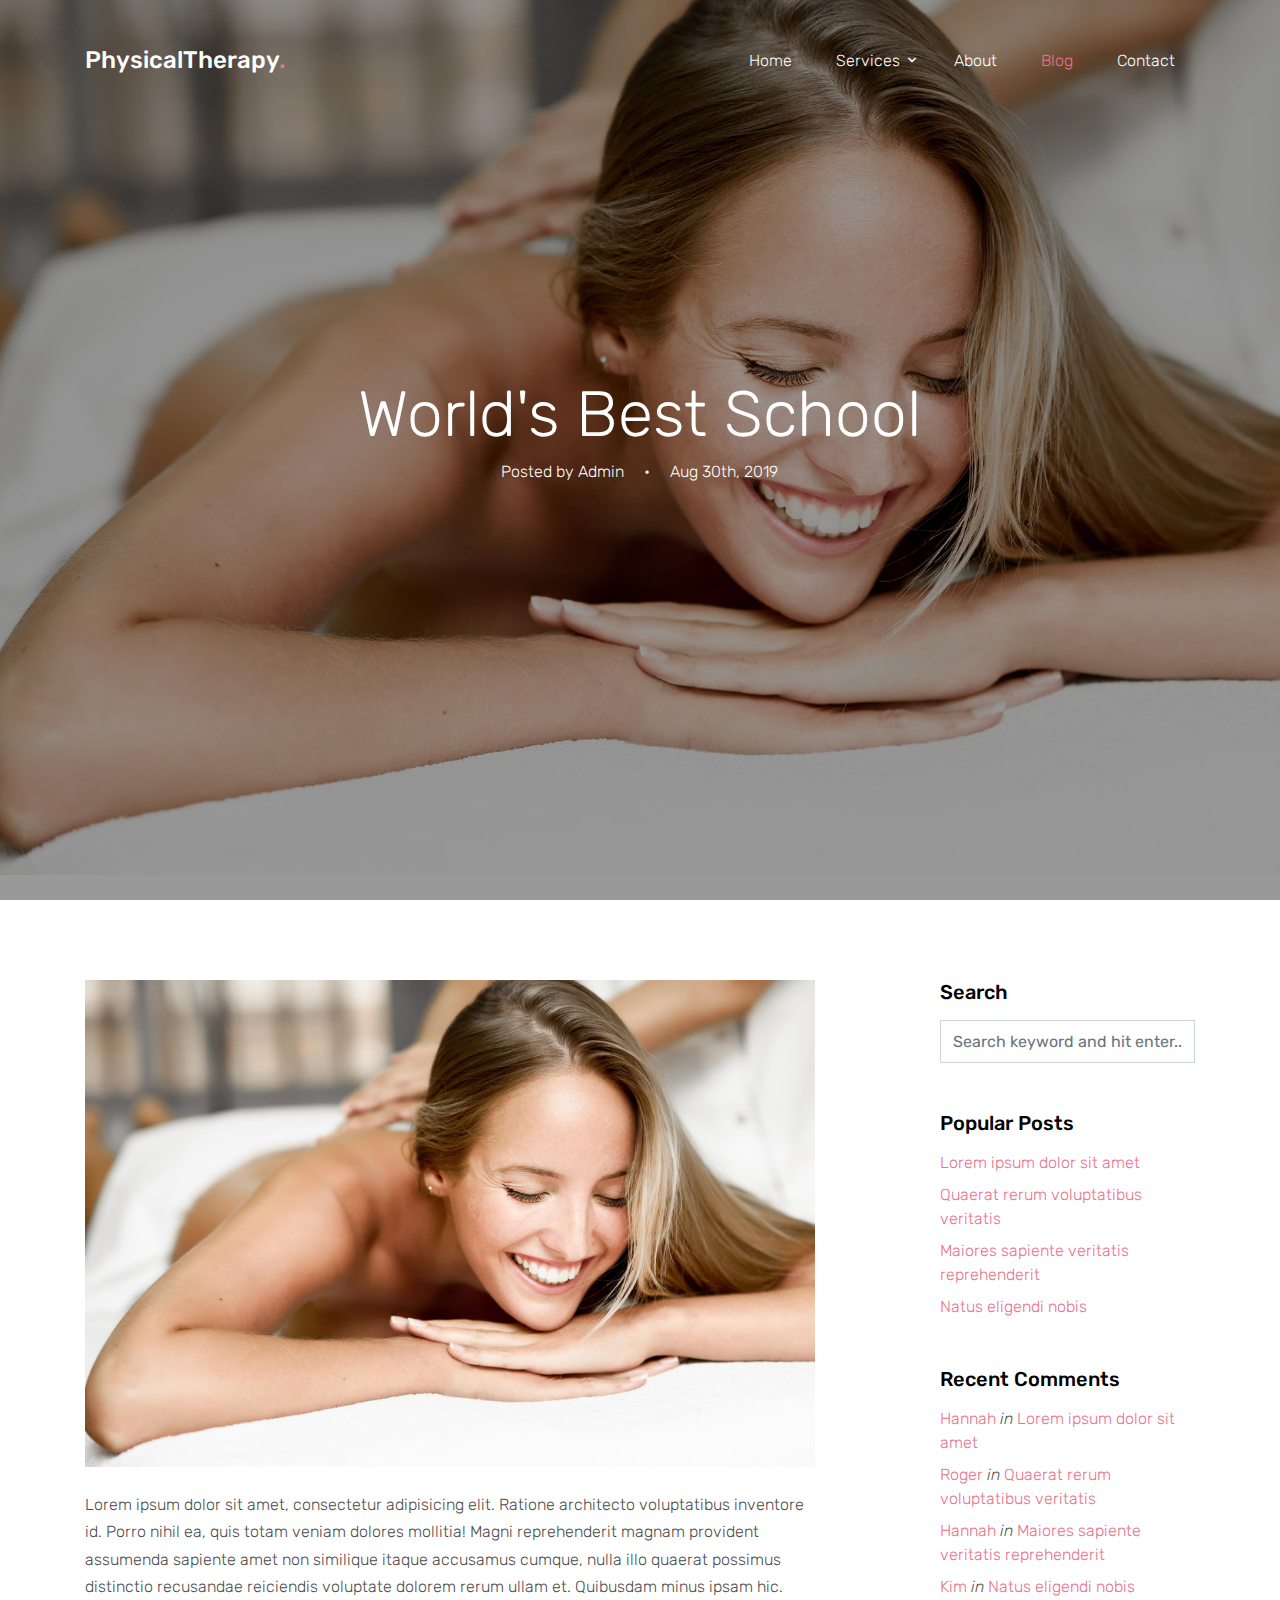
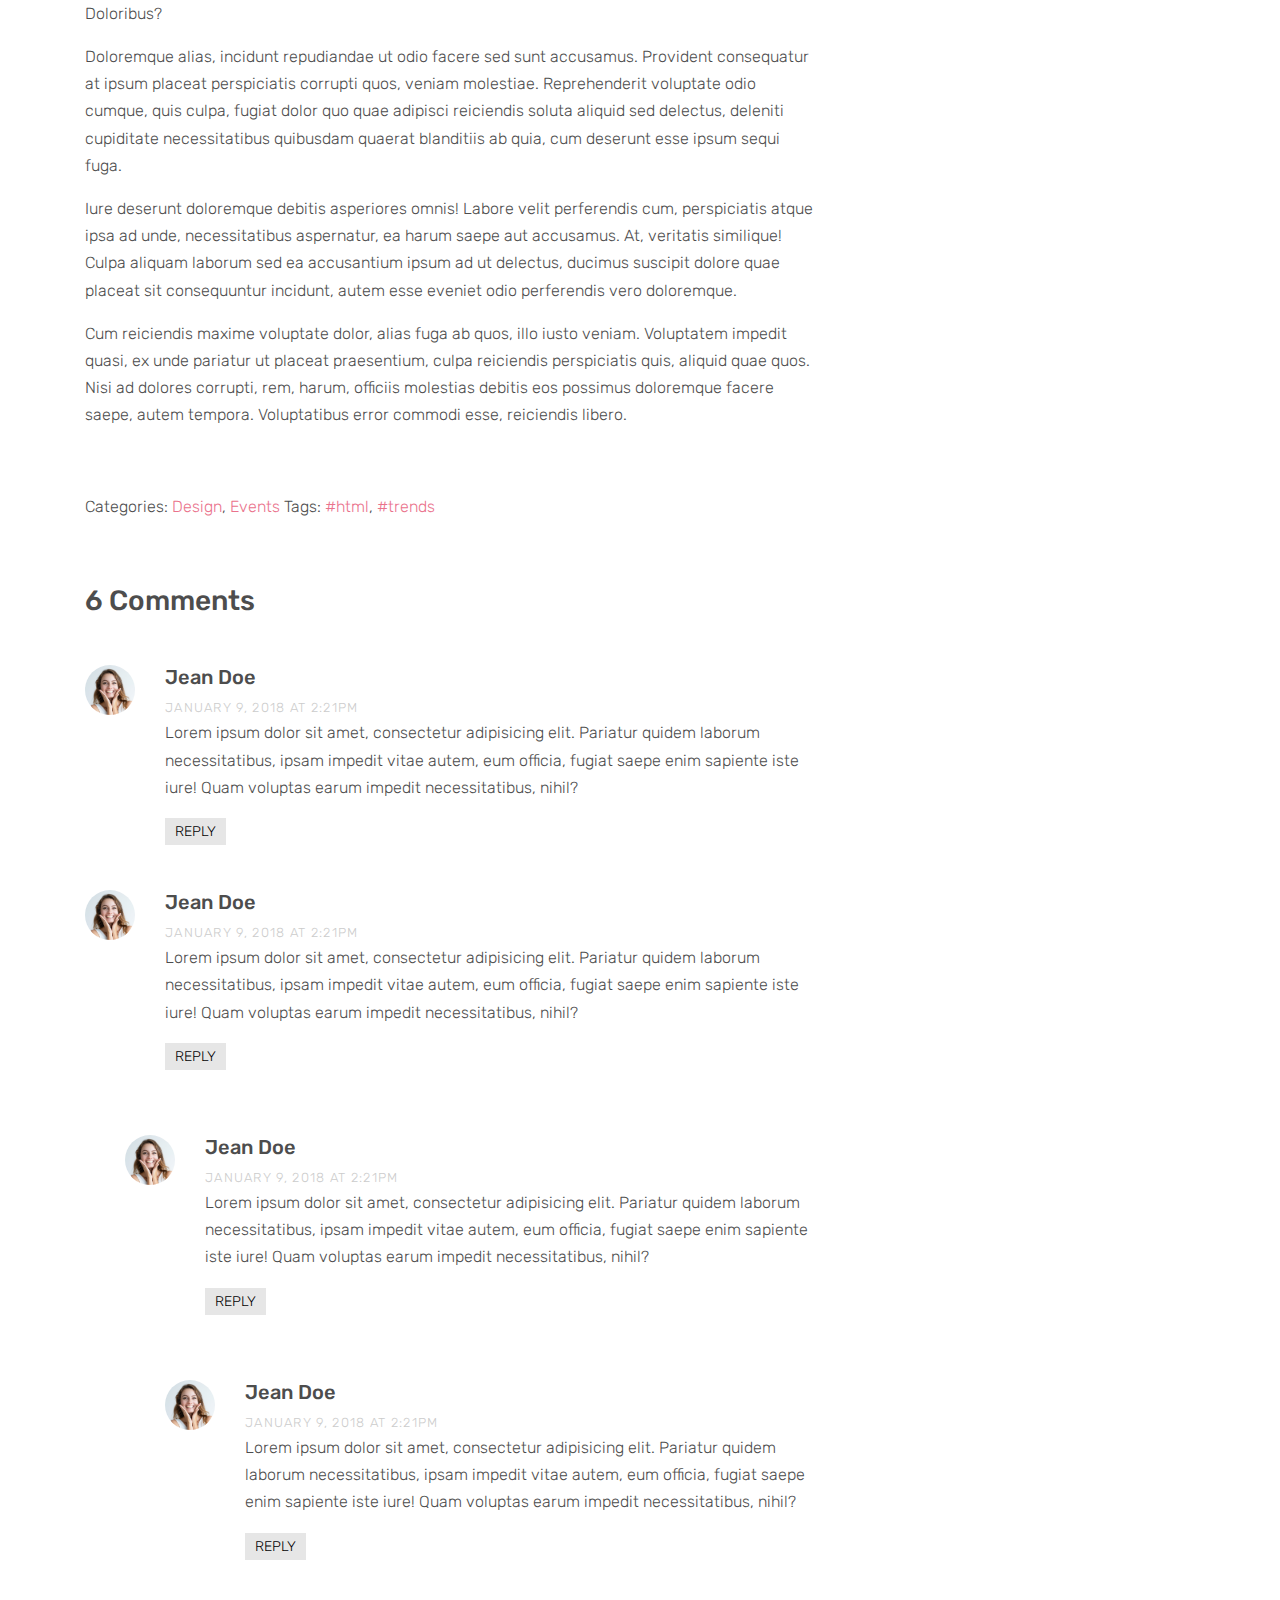
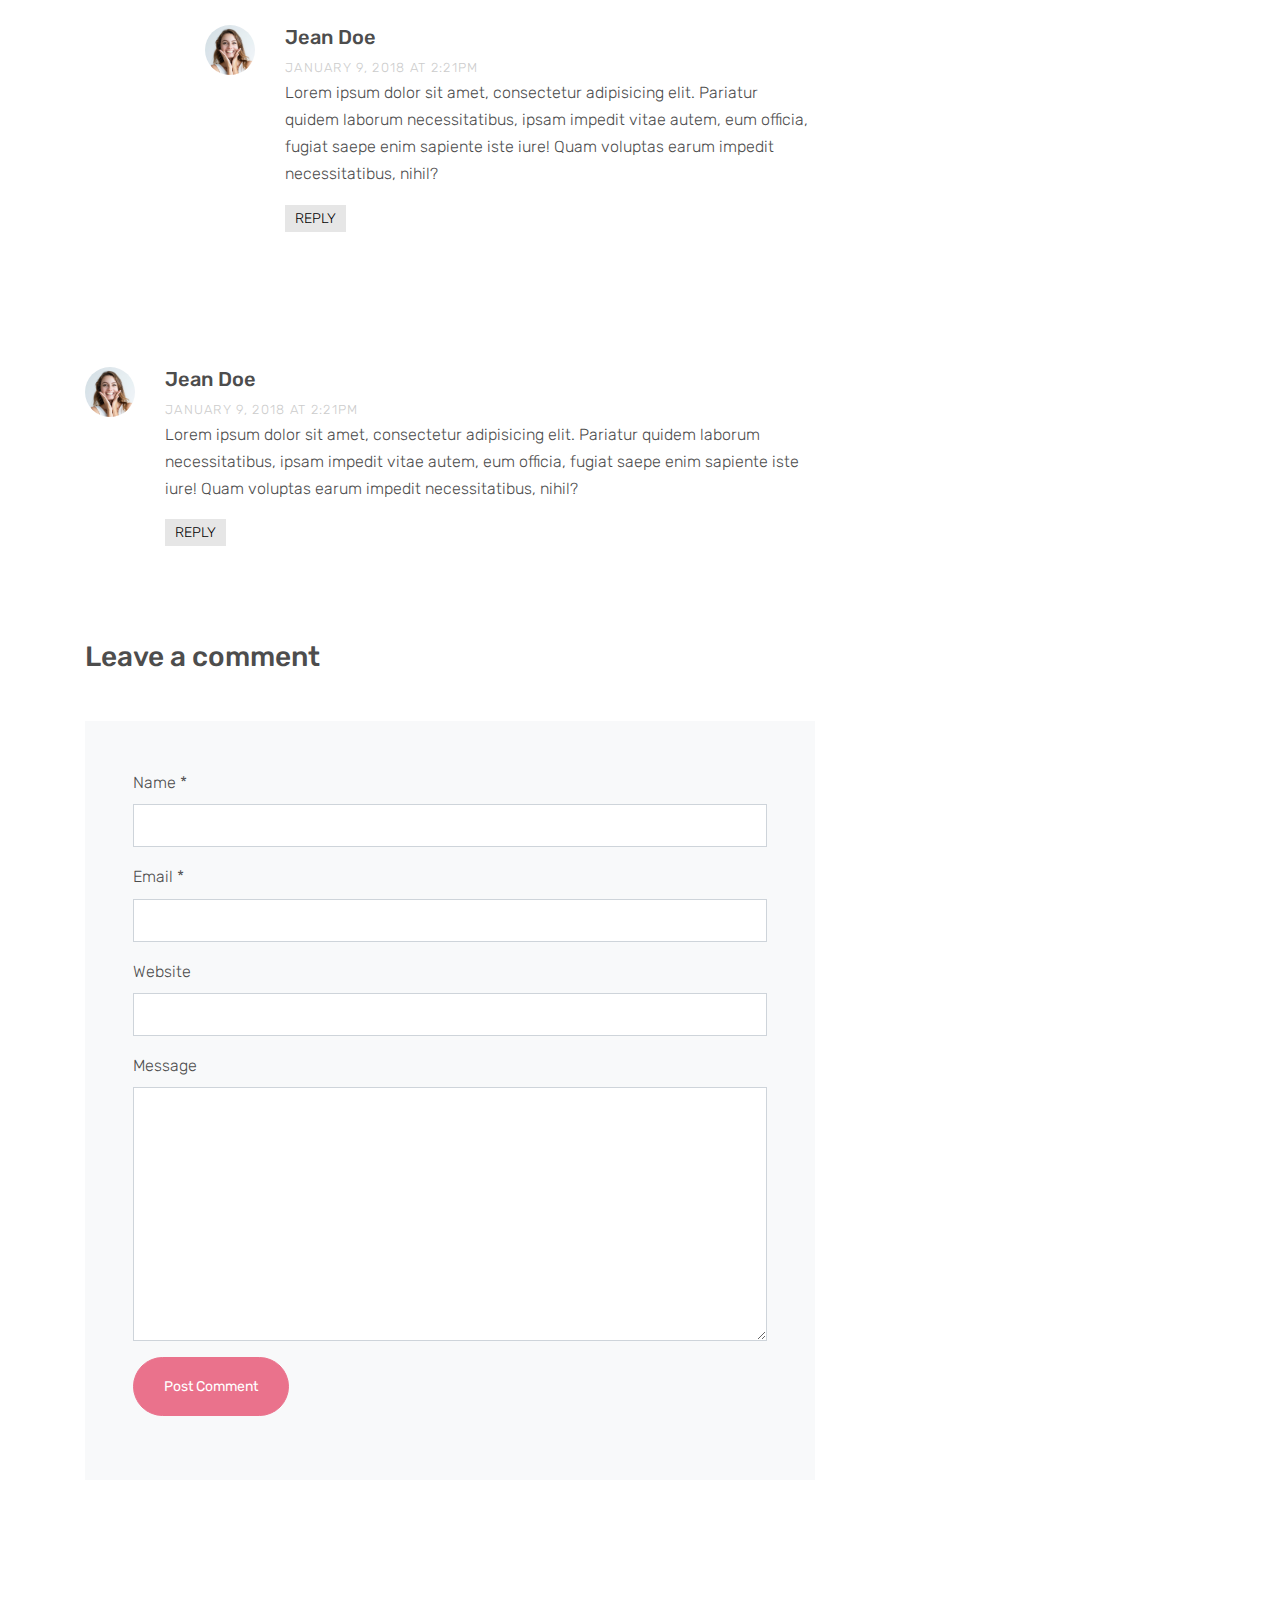
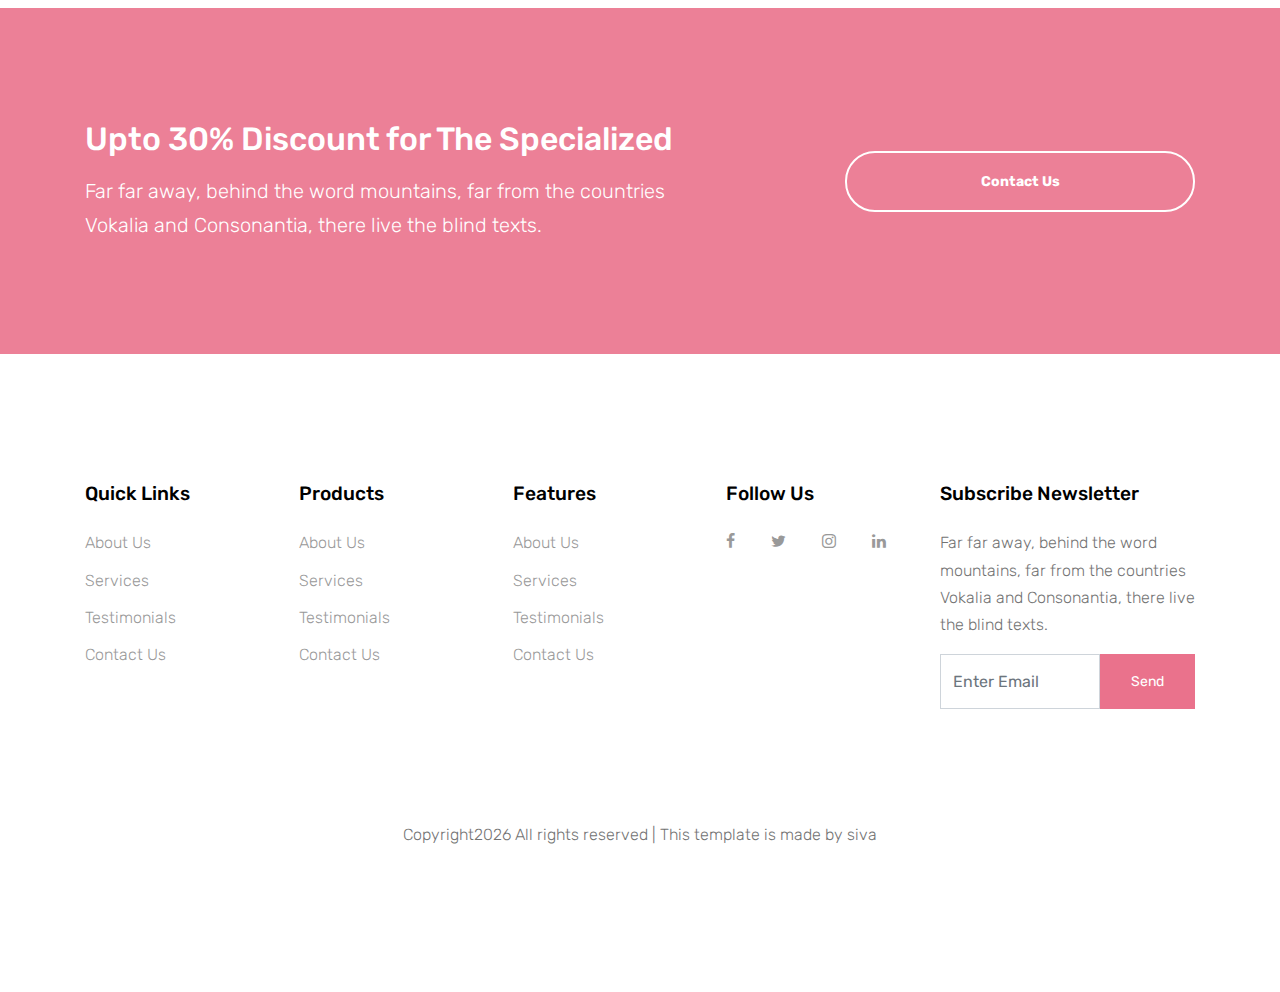
<file: blog-single.html>
<!DOCTYPE html>
<html lang="en">
  <head>
    <title>Physical Theraphy &mdash; Website Template by Colorlib</title>
    <meta charset="utf-8">
    <meta name="viewport" content="width=device-width, initial-scale=1, shrink-to-fit=no">
  

    <link href="https://fonts.googleapis.com/css?family=Rubik:400,700" rel="stylesheet">

    <link rel="stylesheet" href="fonts/icomoon/style.css">

    <link rel="stylesheet" href="css/bootstrap.min.css">
    <link rel="stylesheet" href="css/magnific-popup.css">
    <link rel="stylesheet" href="css/jquery-ui.css">
    <link rel="stylesheet" href="css/owl.carousel.min.css">
    <link rel="stylesheet" href="css/owl.theme.default.min.css">

    <link rel="stylesheet" href="css/bootstrap-datepicker.css">

    <link rel="stylesheet" href="fonts/flaticon/font/flaticon.css">

    <link rel="stylesheet" href="css/aos.css">
    <link rel="stylesheet" href="css/rangeslider.css">

    <link rel="stylesheet" href="css/style.css">
    
  </head>
  <body>
  
  <div class="site-wrap">

    <div class="site-mobile-menu">
      <div class="site-mobile-menu-header">
        <div class="site-mobile-menu-close mt-3">
          <span class="icon-close2 js-menu-toggle"></span>
        </div>
      </div>
      <div class="site-mobile-menu-body"></div>
    </div>
    
    <header class="site-navbar" role="banner">

      <div class="container">
        <div class="row align-items-center">
          
          <div class="col-11 col-xl-4">
            <h1 class="mb-0 site-logo"><a href="index.html" class="text-white mb-0">PhysicalTherapy<span class="text-primary">.</span> </a></h1>
          </div>
          <div class="col-12 col-md-8 d-none d-xl-block">
            <nav class="site-navigation position-relative text-right" role="navigation">

              <ul class="site-menu js-clone-nav mr-auto d-none d-lg-block">
                <li><a href="index.html"><span>Home</span></a></li>
                <li class="has-children">
                  <a href="services.html"><span>Services</span></a>
                  <ul class="dropdown arrow-top">
                    <li><a href="#">Physical Therapy</a></li>
                    <li><a href="#">Massage Therapy</a></li>
                    <li><a href="#">Chiropractic Therapy</a></li>
                    <li class="has-children">
                      <a href="#">Dropdown</a>
                      <ul class="dropdown">
                        <li><a href="#">Physical Therapy</a></li>
                        <li><a href="#">Massage Therapy</a></li>
                        <li><a href="#">Chiropractic Therapy</a></li>
                      </ul>
                    </li>
                  </ul>
                </li>
                <li><a href="about.html"><span>About</span></a></li>
                <li class="active"><a href="blog.html"><span>Blog</span></a></li>
                <li><a href="contact.html"><span>Contact</span></a></li>
              </ul>
            </nav>
          </div>


          <div class="d-inline-block d-xl-none ml-md-0 mr-auto py-3" style="position: relative; top: 3px;"><a href="#" class="site-menu-toggle js-menu-toggle text-white"><span class="icon-menu h3"></span></a></div>

          </div>

        </div>
      </div>
      
    </header>



  

    <div class="site-blocks-cover overlay" style="background-image: url(images/hero_bg_1.jpg);" data-aos="fade" data-stellar-background-ratio="0.5">
      <div class="container">
        <div class="row align-items-center justify-content-center text-center">

          <div class="col-md-10">
            
            <div class="row justify-content-center mb-4">
              <div class="col-md-10 text-center">
                <h1>World's Best School</h1>
                <p data-aos="fade-up" data-aos-delay="100">Posted by Admin <span class="mx-3">&bullet;</span> Aug 30th, 2019</p>
              </div>
            </div>

          </div>
        </div>
      </div>
    </div>  



    

    <div class="site-section">
      <div class="container">
        <div class="row">

          <div class="col-md-8">
            <p class="mb-4"><img src="images/hero_bg_1.jpg" alt="Image" class="img-fluid"></p>
            <p>Lorem ipsum dolor sit amet, consectetur adipisicing elit. Ratione architecto voluptatibus inventore id. Porro nihil ea, quis totam veniam dolores mollitia! Magni reprehenderit magnam provident assumenda sapiente amet non similique itaque accusamus cumque, nulla illo quaerat possimus distinctio recusandae reiciendis voluptate dolorem rerum ullam et. Quibusdam minus ipsam hic. Doloribus?</p>
            <p>Doloremque alias, incidunt repudiandae ut odio facere sed sunt accusamus. Provident consequatur at ipsum placeat perspiciatis corrupti quos, veniam molestiae. Reprehenderit voluptate odio cumque, quis culpa, fugiat dolor quo quae adipisci reiciendis soluta aliquid sed delectus, deleniti cupiditate necessitatibus quibusdam quaerat blanditiis ab quia, cum deserunt esse ipsum sequi fuga.</p>
            <p>Iure deserunt doloremque debitis asperiores omnis! Labore velit perferendis cum, perspiciatis atque ipsa ad unde, necessitatibus aspernatur, ea harum saepe aut accusamus. At, veritatis similique! Culpa aliquam laborum sed ea accusantium ipsum ad ut delectus, ducimus suscipit dolore quae placeat sit consequuntur incidunt, autem esse eveniet odio perferendis vero doloremque.</p>
            <p>Cum reiciendis maxime voluptate dolor, alias fuga ab quos, illo iusto veniam. Voluptatem impedit quasi, ex unde pariatur ut placeat praesentium, culpa reiciendis perspiciatis quis, aliquid quae quos. Nisi ad dolores corrupti, rem, harum, officiis molestias debitis eos possimus doloremque facere saepe, autem tempora. Voluptatibus error commodi esse, reiciendis libero.</p>

            <div class="pt-5">
              <p>Categories:  <a href="#">Design</a>, <a href="#">Events</a>  Tags: <a href="#">#html</a>, <a href="#">#trends</a></p>
            </div>


            <div class="pt-5">
              <h3 class="mb-5">6 Comments</h3>
              <ul class="comment-list">
                <li class="comment">
                  <div class="vcard bio">
                    <img src="images/comment_vcard.jpg" alt="">
                  </div>
                  <div class="comment-body">
                    <h3>Jean Doe</h3>
                    <div class="meta">January 9, 2018 at 2:21pm</div>
                    <p>Lorem ipsum dolor sit amet, consectetur adipisicing elit. Pariatur quidem laborum necessitatibus, ipsam impedit vitae autem, eum officia, fugiat saepe enim sapiente iste iure! Quam voluptas earum impedit necessitatibus, nihil?</p>
                    <p><a href="#" class="reply">Reply</a></p>
                  </div>
                </li>

                <li class="comment">
                  <div class="vcard bio">
                    <img src="images/comment_vcard.jpg" alt="Image placeholder">
                  </div>
                  <div class="comment-body">
                    <h3>Jean Doe</h3>
                    <div class="meta">January 9, 2018 at 2:21pm</div>
                    <p>Lorem ipsum dolor sit amet, consectetur adipisicing elit. Pariatur quidem laborum necessitatibus, ipsam impedit vitae autem, eum officia, fugiat saepe enim sapiente iste iure! Quam voluptas earum impedit necessitatibus, nihil?</p>
                    <p><a href="#" class="reply">Reply</a></p>
                  </div>

                  <ul class="children">
                    <li class="comment">
                      <div class="vcard bio">
                        <img src="images/comment_vcard.jpg" alt="Image placeholder">
                      </div>
                      <div class="comment-body">
                        <h3>Jean Doe</h3>
                        <div class="meta">January 9, 2018 at 2:21pm</div>
                        <p>Lorem ipsum dolor sit amet, consectetur adipisicing elit. Pariatur quidem laborum necessitatibus, ipsam impedit vitae autem, eum officia, fugiat saepe enim sapiente iste iure! Quam voluptas earum impedit necessitatibus, nihil?</p>
                        <p><a href="#" class="reply">Reply</a></p>
                      </div>


                      <ul class="children">
                        <li class="comment">
                          <div class="vcard bio">
                            <img src="images/comment_vcard.jpg" alt="Image placeholder">
                          </div>
                          <div class="comment-body">
                            <h3>Jean Doe</h3>
                            <div class="meta">January 9, 2018 at 2:21pm</div>
                            <p>Lorem ipsum dolor sit amet, consectetur adipisicing elit. Pariatur quidem laborum necessitatibus, ipsam impedit vitae autem, eum officia, fugiat saepe enim sapiente iste iure! Quam voluptas earum impedit necessitatibus, nihil?</p>
                            <p><a href="#" class="reply">Reply</a></p>
                          </div>

                            <ul class="children">
                              <li class="comment">
                                <div class="vcard bio">
                                  <img src="images/comment_vcard.jpg" alt="Image placeholder">
                                </div>
                                <div class="comment-body">
                                  <h3>Jean Doe</h3>
                                  <div class="meta">January 9, 2018 at 2:21pm</div>
                                  <p>Lorem ipsum dolor sit amet, consectetur adipisicing elit. Pariatur quidem laborum necessitatibus, ipsam impedit vitae autem, eum officia, fugiat saepe enim sapiente iste iure! Quam voluptas earum impedit necessitatibus, nihil?</p>
                                  <p><a href="#" class="reply">Reply</a></p>
                                </div>
                              </li>
                            </ul>
                        </li>
                      </ul>
                    </li>
                  </ul>
                </li>

                <li class="comment">
                  <div class="vcard bio">
                    <img src="images/comment_vcard.jpg" alt="Image placeholder">
                  </div>
                  <div class="comment-body">
                    <h3>Jean Doe</h3>
                    <div class="meta">January 9, 2018 at 2:21pm</div>
                    <p>Lorem ipsum dolor sit amet, consectetur adipisicing elit. Pariatur quidem laborum necessitatibus, ipsam impedit vitae autem, eum officia, fugiat saepe enim sapiente iste iure! Quam voluptas earum impedit necessitatibus, nihil?</p>
                    <p><a href="#" class="reply">Reply</a></p>
                  </div>
                </li>
              </ul>
              <!-- END comment-list -->
              
              <div class="comment-form-wrap pt-5">
                <h3 class="mb-5">Leave a comment</h3>
                <form action="#" class="p-5 bg-light">
                  <div class="form-group">
                    <label for="name">Name *</label>
                    <input type="text" class="form-control" id="name">
                  </div>
                  <div class="form-group">
                    <label for="email">Email *</label>
                    <input type="email" class="form-control" id="email">
                  </div>
                  <div class="form-group">
                    <label for="website">Website</label>
                    <input type="url" class="form-control" id="website">
                  </div>

                  <div class="form-group">
                    <label for="message">Message</label>
                    <textarea name="" id="message" cols="30" rows="10" class="form-control"></textarea>
                  </div>
                  <div class="form-group">
                    <input type="submit" value="Post Comment" class="btn btn-pill btn-primary text-white btn-md">
                  </div>

                </form>
              </div>
            </div>


          </div>

          <div class="col-md-3 ml-auto">
            <div class="mb-5">
              <h3 class="h5 text-black mb-3">Search</h3>
              <form action="#" method="post">
                <div class="form-group d-flex">
                  <input type="text" class="form-control" placeholder="Search keyword and hit enter...">
                </div>
              </form>
            </div>

            <div class="mb-5">
              <h3 class="h5 text-black mb-3">Popular Posts</h3>
              <ul class="list-unstyled post-lists">
                <li class="mb-2"><a href="#">Lorem ipsum dolor sit amet</a></li>
                <li class="mb-2"><a href="#">Quaerat rerum voluptatibus veritatis</a></li>
                <li class="mb-2"><a href="#">Maiores sapiente veritatis reprehenderit</a></li>
                <li class="mb-2"><a href="#">Natus eligendi nobis</a></li>
              </ul>
            </div>

            <div class="mb-5">
              <h3 class="h5 text-black mb-3">Recent Comments</h3>
              <ul class="list-unstyled post-lists">
                <li class="mb-2"><a href="#">Hannah</a> <em>in</em> <a href="#">Lorem ipsum dolor sit amet</a></li>
                <li class="mb-2"><a href="#">Roger</a> <em>in</em> <a href="#">Quaerat rerum voluptatibus veritatis</a></li>
                <li class="mb-2"><a href="#">Hannah</a> <em>in</em> <a href="#">Maiores sapiente veritatis reprehenderit</a></li>
                <li class="mb-2"><a href="#">Kim</a> <em>in</em> <a href="#">Natus eligendi nobis</a></li>
              </ul>
            </div>

          </div>
          
        </div>
      </div>
    </div>

    <div class="mt-5 block-cta-1 primary-overlay" style="background-image: url('images/hero_bg_2.jpg')">
      <div class="container">
        <div class="row align-items-center justify-content-between">
          <div class="col-lg-7 mb-4 mb-lg-0">
            <h2 class="mb-3 mt-0 text-white">Upto 30% Discount for The Specialized</h2>
            <p class="mb-0 text-white lead">Far far away, behind the word mountains, far from the countries Vokalia and Consonantia, there live the blind texts.</p>
          </div>
          <div class="col-lg-4">
            <p class="mb-0"><a href="contact.html" class="btn btn-outline-white text-white btn-md btn-pill px-5 font-weight-bold btn-block">Contact Us</a></p>
          </div>
        </div>
      </div>
    </div>
    
    <footer class="site-footer">
      <div class="container">
        <div class="row">
          <div class="col-md-9">
            <div class="row">
              <div class="col-md-6 mb-5 mb-lg-0 col-lg-3">
                <h2 class="footer-heading mb-4">Quick Links</h2>
                <ul class="list-unstyled">
                  <li><a href="#">About Us</a></li>
                  <li><a href="#">Services</a></li>
                  <li><a href="#">Testimonials</a></li>
                  <li><a href="#">Contact Us</a></li>
                </ul>
              </div>
              <div class="col-md-6 mb-5 mb-lg-0 col-lg-3">
                <h2 class="footer-heading mb-4">Products</h2>
                <ul class="list-unstyled">
                  <li><a href="#">About Us</a></li>
                  <li><a href="#">Services</a></li>
                  <li><a href="#">Testimonials</a></li>
                  <li><a href="#">Contact Us</a></li>
                </ul>
              </div>
              <div class="col-md-6 mb-5 mb-lg-0 col-lg-3">
                <h2 class="footer-heading mb-4">Features</h2>
                <ul class="list-unstyled">
                  <li><a href="#">About Us</a></li>
                  <li><a href="#">Services</a></li>
                  <li><a href="#">Testimonials</a></li>
                  <li><a href="#">Contact Us</a></li>
                </ul>
              </div>
              <div class="col-md-6 mb-5 mb-lg-0 col-lg-3">
                <h2 class="footer-heading mb-4">Follow Us</h2>
                <a href="#" class="pl-0 pr-3"><span class="icon-facebook"></span></a>
                <a href="#" class="pl-3 pr-3"><span class="icon-twitter"></span></a>
                <a href="#" class="pl-3 pr-3"><span class="icon-instagram"></span></a>
                <a href="#" class="pl-3 pr-3"><span class="icon-linkedin"></span></a>
              </div>
            </div>
          </div>
          <div class="col-lg-3">
            <h2 class="footer-heading mb-4">Subscribe Newsletter</h2>
            <p>Far far away, behind the word mountains, far from the countries Vokalia and Consonantia, there live the blind texts.</p>
            <form action="#" method="post" class="subscription">
              <div class="input-group mb-3  d-flex align-items-stretch">
                <input type="text" class="form-control bg-transparent" placeholder="Enter Email" aria-label="Enter Email" aria-describedby="button-addon2">
                <button class="btn btn-primary text-white" type="button" id="button-addon2">Send</button>
              </div>
            </form>
          </div>
        </div>
        <div class="row pt-5 mt-5">
          <div class="col-12 text-md-center text-left text-center">
            <!-- footer -->
            <p>
            Copyright<script>document.write(new Date().getFullYear());</script> All rights reserved | This template is made by siva
            </p>
             <!-- footer -->
          </div>
        </div>
      </div>
    </footer>
  </div>

  <script src="js/jquery-3.3.1.min.js"></script>
  <script src="js/jquery-migrate-3.0.1.min.js"></script>
  <script src="js/jquery-ui.js"></script>
  <script src="js/popper.min.js"></script>
  <script src="js/bootstrap.min.js"></script>
  <script src="js/owl.carousel.min.js"></script>
  <script src="js/jquery.stellar.min.js"></script>
  <script src="js/jquery.countdown.min.js"></script>
  <script src="js/jquery.magnific-popup.min.js"></script>
  <script src="js/jquery.animateNumber.min.js"></script>
  <script src="js/jquery.waypoints.min.js"></script>

  <script src="js/bootstrap-datepicker.min.js"></script>
  <script src="js/aos.js"></script>
  <script src="js/rangeslider.min.js"></script>
  

  

  <script src="js/main.js"></script>
  
  </body>
</html>
</file>
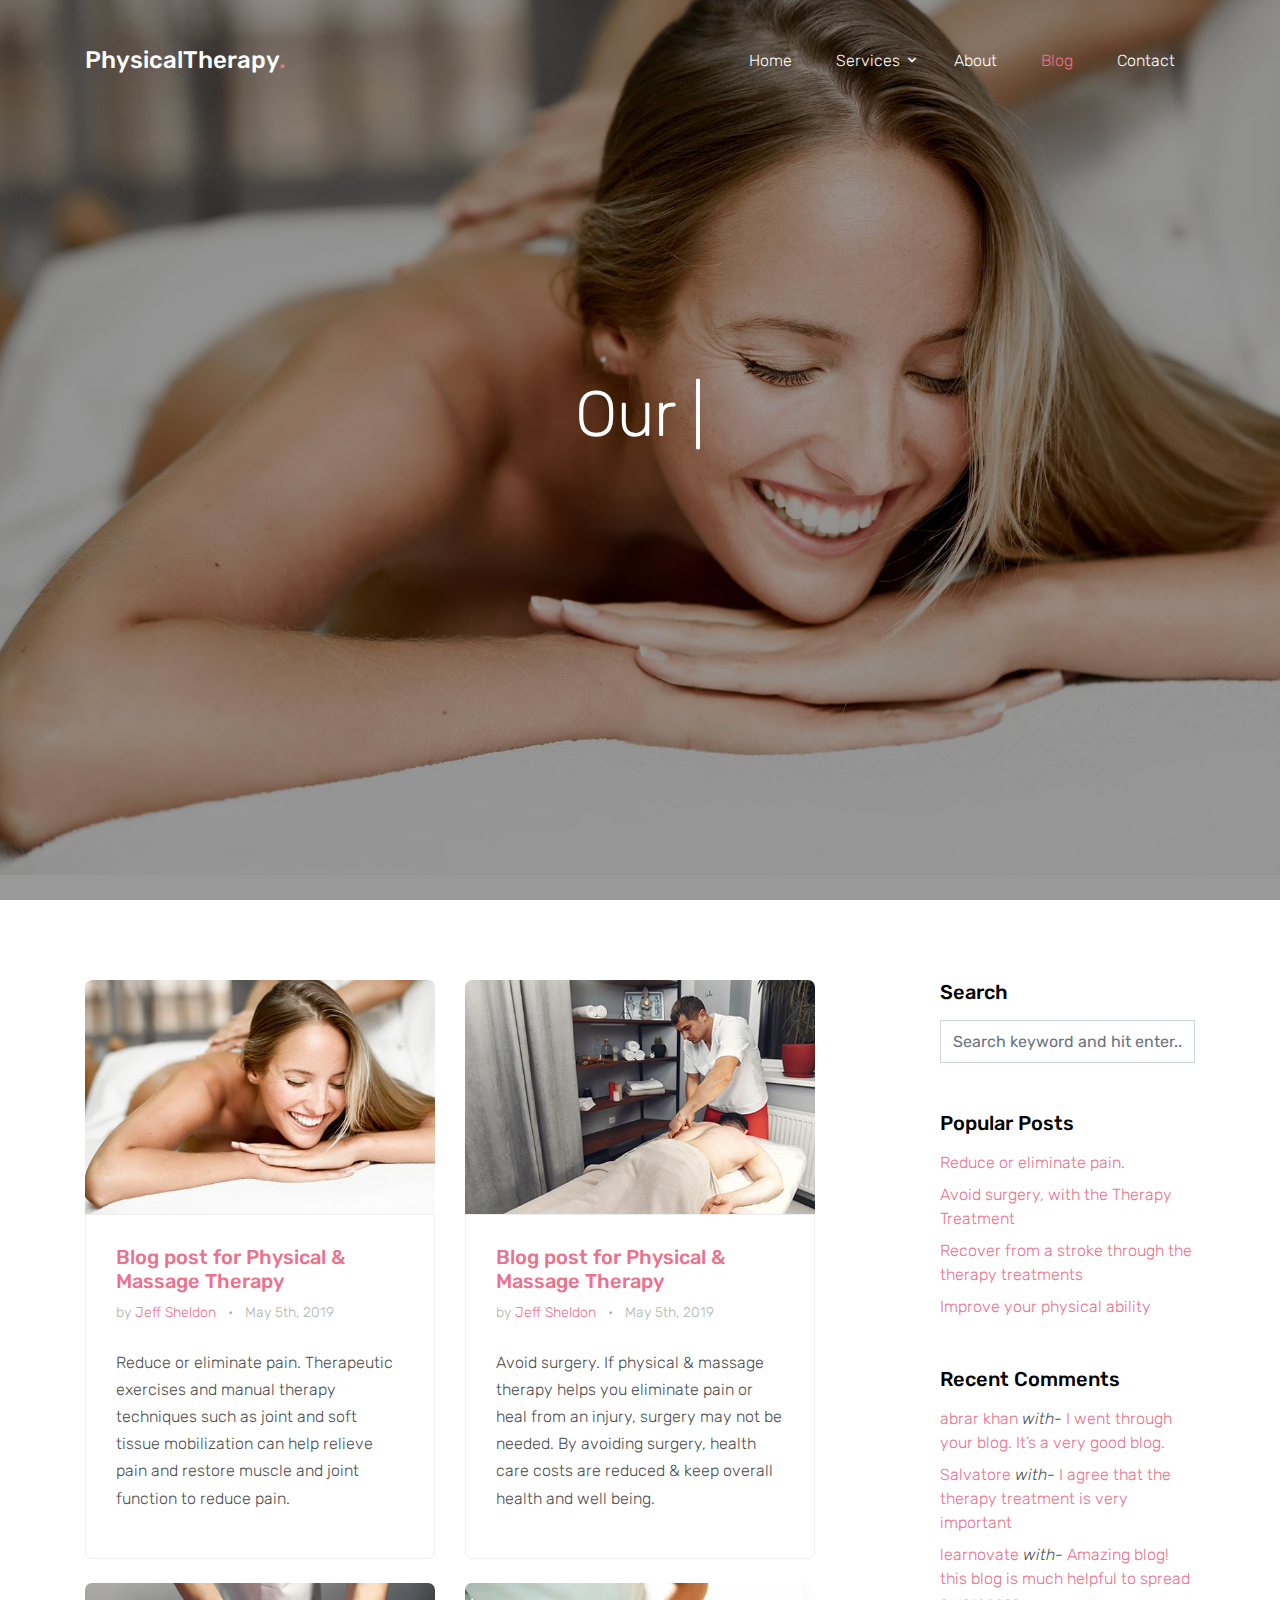
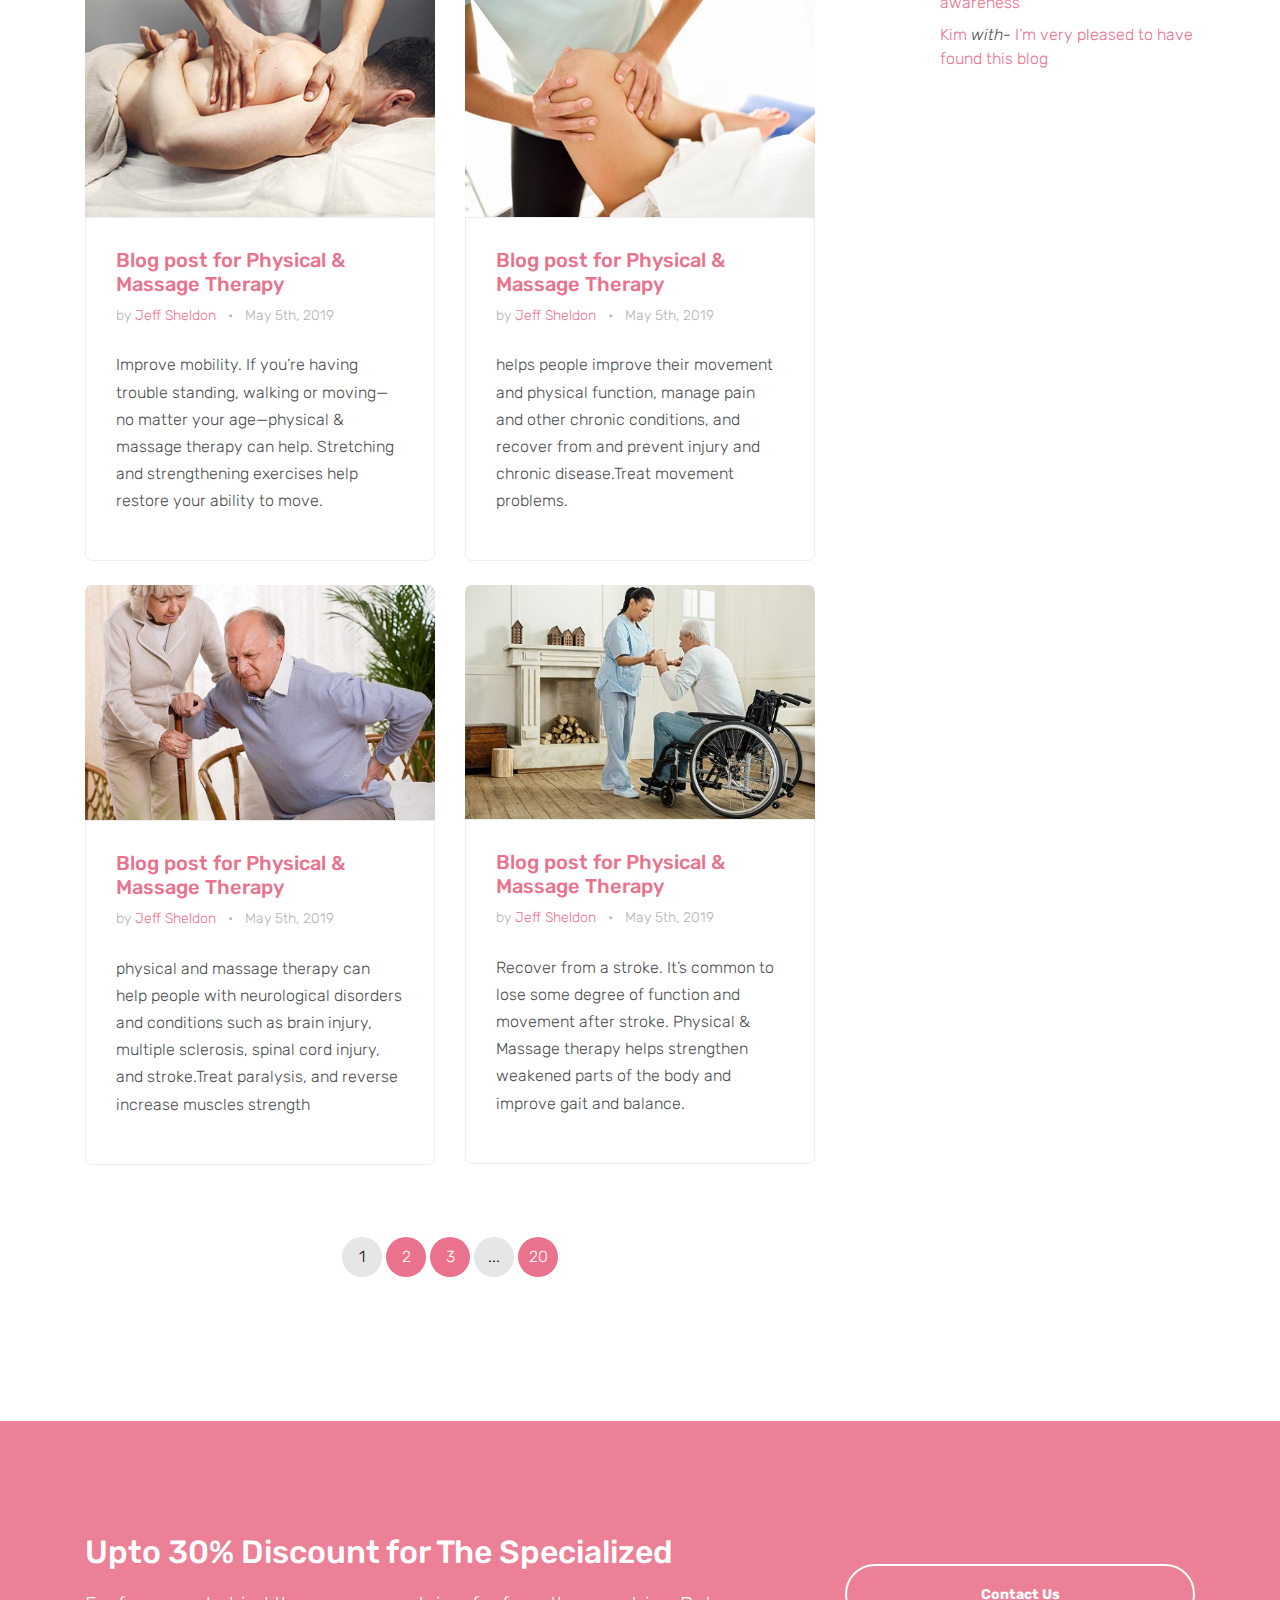
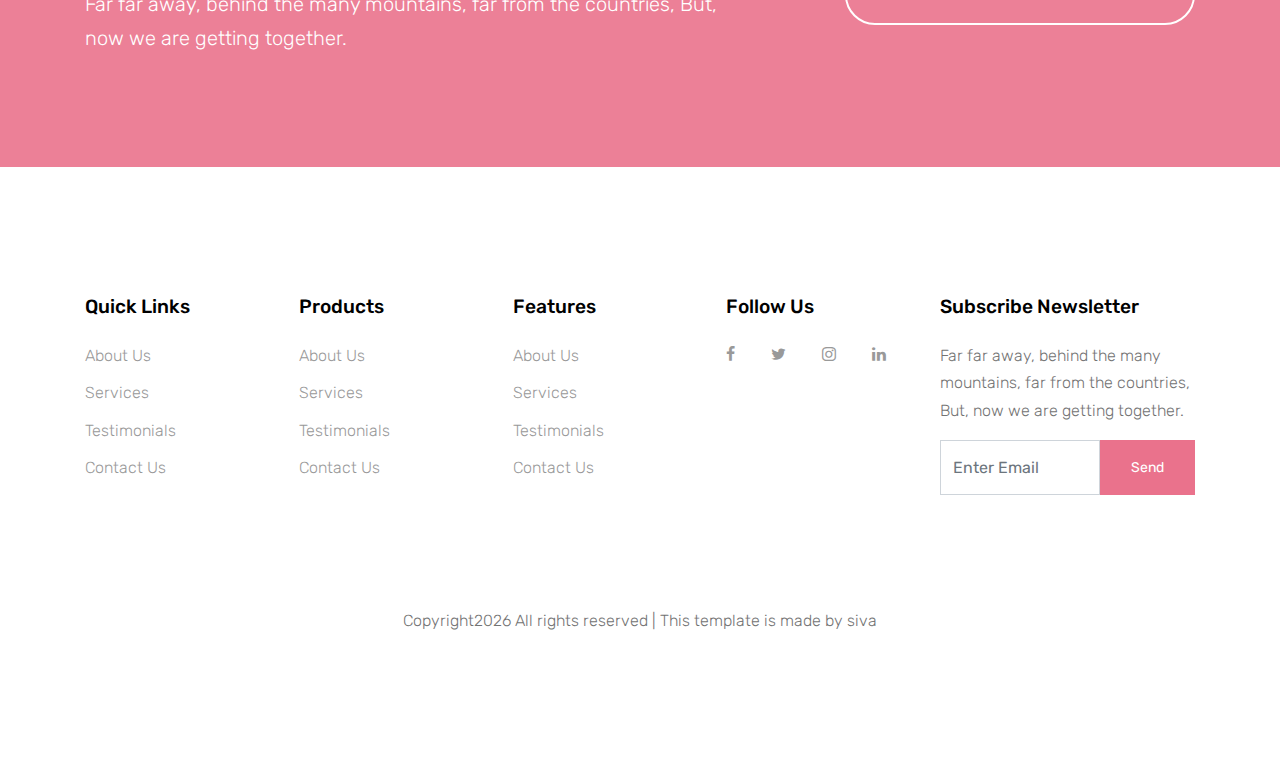
<file: blog.html>
<!DOCTYPE html>
<html lang="en">
  <head>
    <title>Physical Theraphy &mdash; Website Template by Colorlib</title>
    <meta charset="utf-8">
    <meta name="viewport" content="width=device-width, initial-scale=1, shrink-to-fit=no">
  

    <link href="https://fonts.googleapis.com/css?family=Rubik:400,700" rel="stylesheet">

    <link rel="stylesheet" href="fonts/icomoon/style.css">

    <link rel="stylesheet" href="css/bootstrap.min.css">
    <link rel="stylesheet" href="css/magnific-popup.css">
    <link rel="stylesheet" href="css/jquery-ui.css">
    <link rel="stylesheet" href="css/owl.carousel.min.css">
    <link rel="stylesheet" href="css/owl.theme.default.min.css">

    <link rel="stylesheet" href="css/bootstrap-datepicker.css">

    <link rel="stylesheet" href="fonts/flaticon/font/flaticon.css">

    <link rel="stylesheet" href="css/aos.css">
    <link rel="stylesheet" href="css/rangeslider.css">

    <link rel="stylesheet" href="css/style.css">
    
  </head>
  <body>
  
  <div class="site-wrap">

    <div class="site-mobile-menu">
      <div class="site-mobile-menu-header">
        <div class="site-mobile-menu-close mt-3">
          <span class="icon-close2 js-menu-toggle"></span>
        </div>
      </div>
      <div class="site-mobile-menu-body"></div>
    </div>
    
    <header class="site-navbar" role="banner">

      <div class="container">
        <div class="row align-items-center">
          
          <div class="col-11 col-xl-4">
            <h1 class="mb-0 site-logo"><a href="index.html" class="text-white mb-0">PhysicalTherapy<span class="text-primary">.</span> </a></h1>
          </div>
          <div class="col-12 col-md-8 d-none d-xl-block">
            <nav class="site-navigation position-relative text-right" role="navigation">

              <ul class="site-menu js-clone-nav mr-auto d-none d-lg-block">
                <li><a href="index.html"><span>Home</span></a></li>
                <li class="has-children">
                  <a href="services.html"><span>Services</span></a>
                  <ul class="dropdown arrow-top">
                    <li><a href="#">Physical Therapy</a></li>
                    <li><a href="#">Massage Therapy</a></li>
                    <li><a href="#">Chiropractic Therapy</a></li>
                    <li class="has-children">
                      <a href="#">Dropdown</a>
                      <ul class="dropdown">
                        <li><a href="#">Physical Therapy</a></li>
                        <li><a href="#">Massage Therapy</a></li>
                        <li><a href="#">Chiropractic Therapy</a></li>
                      </ul>
                    </li>
                  </ul>
                </li>
                <li><a href="about.html"><span>About</span></a></li>
                <li class="active"><a href="blog.html"><span>Blog</span></a></li>
                <li><a href="contact.html"><span>Contact</span></a></li>
              </ul>
            </nav>
          </div>


          <div class="d-inline-block d-xl-none ml-md-0 mr-auto py-3" style="position: relative; top: 3px;"><a href="#" class="site-menu-toggle js-menu-toggle text-white"><span class="icon-menu h3"></span></a></div>

          </div>

        </div>
      </div>
      
    </header>



  

    <div class="site-blocks-cover overlay" style="background-image: url(images/hero_bg_1.jpg);" data-aos="fade" data-stellar-background-ratio="0.5">
      <div class="container">
        <div class="row align-items-center justify-content-center text-center">

          <div class="col-md-10">
            
            <div class="row justify-content-center mb-4">
              <div class="col-md-10 text-center">
                <h1 data-aos="fade-up" class="mb-5">Our  <span class="typed-words"></span></h1>
              </div>
            </div>

          </div>
        </div>
      </div>
    </div>  



    

    <div class="site-section">
      <div class="container">
        <div class="row">

          <div class="col-md-8">

            <div class="row mb-3 align-items-stretch">
              <div class="col-md-6 col-lg-6 mb-4 mb-lg-4">
                <div class="h-entry">
                  <a href="blog-single.html"><img src="images/img_1.jpg" alt="Free Website Template by Free-Template.co" class="img-fluid"></a>
                  <div class="h-entry-inner">
                    <h2 class="font-size-regular"><a href="blog-single.html">Blog post for Physical & Massage Therapy</a></h2>
                    <div class="meta mb-4">by <a href="blog-single.html">Jeff Sheldon</a> <span class="mx-2">&bullet;</span> May 5th, 2019</div>
                    <p>Reduce or eliminate pain. Therapeutic exercises and manual therapy techniques such as joint and soft tissue mobilization can help relieve pain and restore muscle and joint function to reduce pain. </p>
                  </div>
                </div> 
              </div>
              <div class="col-md-6 col-lg-6 mb-4 mb-lg-4">
                <div class="h-entry">
                  <a href="blog-single.html"><img src="images/img_2.jpg" alt="Free Website Template by Free-Template.co" class="img-fluid"></a>
                  <div class="h-entry-inner">
                    <h2 class="font-size-regular"><a href="blog-single.html">Blog post for Physical & Massage Therapy</a></h2>
                    <div class="meta mb-4">by <a href="blog-single.html">Jeff Sheldon</a> <span class="mx-2">&bullet;</span> May 5th, 2019</div>
                    <p>Avoid surgery. If physical & massage therapy helps you eliminate pain or heal from an injury, surgery may not be needed. By avoiding surgery, health care costs are reduced & keep overall health and well being. </p>
                  </div>
                </div> 
              </div>
              <div class="col-md-6 col-lg-6 mb-4 mb-lg-4">
                <div class="h-entry">
                  <a href="blog-single.html"><img src="images/img_3.jpg" alt="Free Website Template by Free-Template.co" class="img-fluid"></a>
                  <div class="h-entry-inner">
                    <h2 class="font-size-regular"><a href="blog-single.html">Blog post for Physical & Massage Therapy</a></h2>
                    <div class="meta mb-4">by <a href="blog-single.html">Jeff Sheldon</a> <span class="mx-2">&bullet;</span> May 5th, 2019</div>
                    <p>Improve mobility. If you’re having trouble standing, walking or moving—no matter your age—physical & massage therapy can help. Stretching and strengthening exercises help restore your ability to move. </p>
                  </div>
                </div>
              </div>
              <div class="col-md-6 col-lg-6 mb-4 mb-lg-4">
                <div class="h-entry">
                  <a href="blog-single.html"><img src="images/img_4.jpg" alt="Free Website Template by Free-Template.co" class="img-fluid"></a>
                  <div class="h-entry-inner">
                    <h2 class="font-size-regular"><a href="blog-single.html">Blog post for Physical & Massage Therapy</a></h2>
                    <div class="meta mb-4">by <a href="blog-single.html">Jeff Sheldon</a> <span class="mx-2">&bullet;</span> May 5th, 2019</div>
                    <p>helps people improve their movement and physical function, manage pain and other chronic conditions, and recover from and prevent injury and chronic disease.Treat movement problems. </p>
                  </div>
                </div>
              </div>
              <div class="col-md-6 col-lg-6 mb-4 mb-lg-4">
                <div class="h-entry">
                  <a href="blog-single.html"><img src="images/old-guy.jpg" alt="Free Website Template by Free-Template.co" class="img-fluid"></a>
                  <div class="h-entry-inner">
                    <h2 class="font-size-regular"><a href="blog-single.html">Blog post for Physical & Massage Therapy</a></h2>
                    <div class="meta mb-4">by <a href="blog-single.html">Jeff Sheldon</a> <span class="mx-2">&bullet;</span> May 5th, 2019</div>
                    <p>physical and massage therapy can help people with neurological disorders and conditions such as brain injury, multiple sclerosis, spinal cord injury, and stroke.Treat paralysis, and reverse increase muscles strength  </p>
                  </div>
                </div>
              </div>
              <div class="col-md-6 col-lg-6 mb-4 mb-lg-4">
                <div class="h-entry">
                  <a href="blog-single.html"><img src="images/old-guy2.jpg" alt="Free Website Template by Free-Template.co" class="img-fluid"></a>
                  <div class="h-entry-inner">
                    <h2 class="font-size-regular"><a href="blog-single.html">Blog post for Physical & Massage Therapy</a></h2>
                    <div class="meta mb-4">by <a href="#">Jeff Sheldon</a> <span class="mx-2">&bullet;</span> May 5th, 2019</div>
                    <p>Recover from a stroke. It’s common to lose some degree of function and movement after stroke. Physical & Massage therapy helps strengthen weakened parts of the body and improve gait and balance.</p>
                  </div>
                </div>
              </div>
            </div>
            <div class="col-12 text-center mt-5">
              <p class="custom-pagination">
                <span>1</span>
                <a href="#">2</a>
                <a href="#">3</a>
                <span>...</span>
                <a href="#">20</a>
              </p>
            </div>
          </div>

          <div class="col-md-3 ml-auto">
            <div class="mb-5">
              <h3 class="h5 text-black mb-3">Search</h3>
              <form action="#" method="post">
                <div class="form-group d-flex">
                  <input type="text" class="form-control" placeholder="Search keyword and hit enter...">
                </div>
              </form>
            </div>

            <div class="mb-5">
              <h3 class="h5 text-black mb-3">Popular Posts</h3>
              <ul class="list-unstyled post-lists">
                <li class="mb-2"><a href="#">Reduce or eliminate pain.</a></li>
                <li class="mb-2"><a href="#">Avoid surgery, with the Therapy Treatment</a></li>
                <li class="mb-2"><a href="#">Recover from a stroke through the therapy treatments</a></li>
                <li class="mb-2"><a href="#">Improve your physical ability</a></li>
              </ul>
            </div>

            <div class="mb-5">
              <h3 class="h5 text-black mb-3">Recent Comments</h3>
              <ul class="list-unstyled post-lists">
                <li class="mb-2"><a href="#">abrar khan</a> <em>with-</em> <a href="#">I went through your blog. It’s a very good blog.</a></li>
                <li class="mb-2"><a href="#">Salvatore</a> <em>with-</em> <a href="#">I agree that the therapy treatment is very important</a></li>
                <li class="mb-2"><a href="#">learnovate</a> <em>with-</em> <a href="#">Amazing blog! this blog is much helpful to spread awareness</a></li>
                <li class="mb-2"><a href="#">Kim</a> <em>with-</em> <a href="#">I’m very pleased to have found this blog</a></li>
              </ul>
            </div>

          </div>
          
        </div>
      </div>
    </div>

    <div class="mt-5 block-cta-1 primary-overlay" style="background-image: url('images/hero_bg_2.jpg')">
      <div class="container">
        <div class="row align-items-center justify-content-between">
          <div class="col-lg-7 mb-4 mb-lg-0">
            <h2 class="mb-3 mt-0 text-white">Upto 30% Discount for The Specialized</h2>
            <p class="mb-0 text-white lead">Far far away, behind the many mountains, far from the countries, But, now we are getting together.</p>
          </div>
          <div class="col-lg-4">
            <p class="mb-0"><a href="contact.html" class="btn btn-outline-white text-white btn-md btn-pill px-5 font-weight-bold btn-block">Contact Us</a></p>
          </div>
        </div>
      </div>
    </div>
    
    <footer class="site-footer">
      <div class="container">
        <div class="row">
          <div class="col-md-9">
            <div class="row">
              <div class="col-md-6 mb-5 mb-lg-0 col-lg-3">
                <h2 class="footer-heading mb-4">Quick Links</h2>
                <ul class="list-unstyled">
                  <li><a href="#">About Us</a></li>
                  <li><a href="#">Services</a></li>
                  <li><a href="#">Testimonials</a></li>
                  <li><a href="#">Contact Us</a></li>
                </ul>
              </div>
              <div class="col-md-6 mb-5 mb-lg-0 col-lg-3">
                <h2 class="footer-heading mb-4">Products</h2>
                <ul class="list-unstyled">
                  <li><a href="#">About Us</a></li>
                  <li><a href="#">Services</a></li>
                  <li><a href="#">Testimonials</a></li>
                  <li><a href="#">Contact Us</a></li>
                </ul>
              </div>
              <div class="col-md-6 mb-5 mb-lg-0 col-lg-3">
                <h2 class="footer-heading mb-4">Features</h2>
                <ul class="list-unstyled">
                  <li><a href="#">About Us</a></li>
                  <li><a href="#">Services</a></li>
                  <li><a href="#">Testimonials</a></li>
                  <li><a href="#">Contact Us</a></li>
                </ul>
              </div>
              <div class="col-md-6 mb-5 mb-lg-0 col-lg-3">
                <h2 class="footer-heading mb-4">Follow Us</h2>
                <a href="#" class="pl-0 pr-3"><span class="icon-facebook"></span></a>
                <a href="#" class="pl-3 pr-3"><span class="icon-twitter"></span></a>
                <a href="#" class="pl-3 pr-3"><span class="icon-instagram"></span></a>
                <a href="#" class="pl-3 pr-3"><span class="icon-linkedin"></span></a>
              </div>
            </div>
          </div>
          <div class="col-lg-3">
            <h2 class="footer-heading mb-4">Subscribe Newsletter</h2>
            <p>Far far away, behind the many mountains, far from the countries, But, now we are getting together.</p>
            <form action="#" method="post" class="subscription">
              <div class="input-group mb-3  d-flex align-items-stretch">
                <input type="text" class="form-control bg-transparent" placeholder="Enter Email" aria-label="Enter Email" aria-describedby="button-addon2">
                <button class="btn btn-primary text-white" type="button" id="button-addon2">Send</button>
              </div>
            </form>
          </div>
        </div>
        <div class="row pt-5 mt-5">
          <div class="col-12 text-md-center text-left text-center">
            <!-- footer -->
            <p>
            Copyright<script>document.write(new Date().getFullYear());</script> All rights reserved | This template is made by siva
            </p>
             <!-- footer -->
          </div>
        </div>
      </div>
    </footer>
  </div>

  <script src="js/jquery-3.3.1.min.js"></script>
  <script src="js/jquery-migrate-3.0.1.min.js"></script>
  <script src="js/jquery-ui.js"></script>
  <script src="js/popper.min.js"></script>
  <script src="js/bootstrap.min.js"></script>
  <script src="js/owl.carousel.min.js"></script>
  <script src="js/jquery.stellar.min.js"></script>
  <script src="js/jquery.countdown.min.js"></script>
  <script src="js/jquery.magnific-popup.min.js"></script>
  <script src="js/jquery.animateNumber.min.js"></script>
  <script src="js/jquery.waypoints.min.js"></script>

  <script src="js/bootstrap-datepicker.min.js"></script>
  <script src="js/aos.js"></script>
  <script src="js/rangeslider.min.js"></script>
  

  <script src="js/typed.js"></script>
            <script>
            var typed = new Typed('.typed-words', {
            strings: ["blog updates"],
            typeSpeed: 80,
            backSpeed: 80,
            backDelay: 4000,
            startDelay: 1000,
            loop: false,
            showCursor: true
            });
            </script>

  <script src="js/main.js"></script>
  
  </body>
</html>
</file>
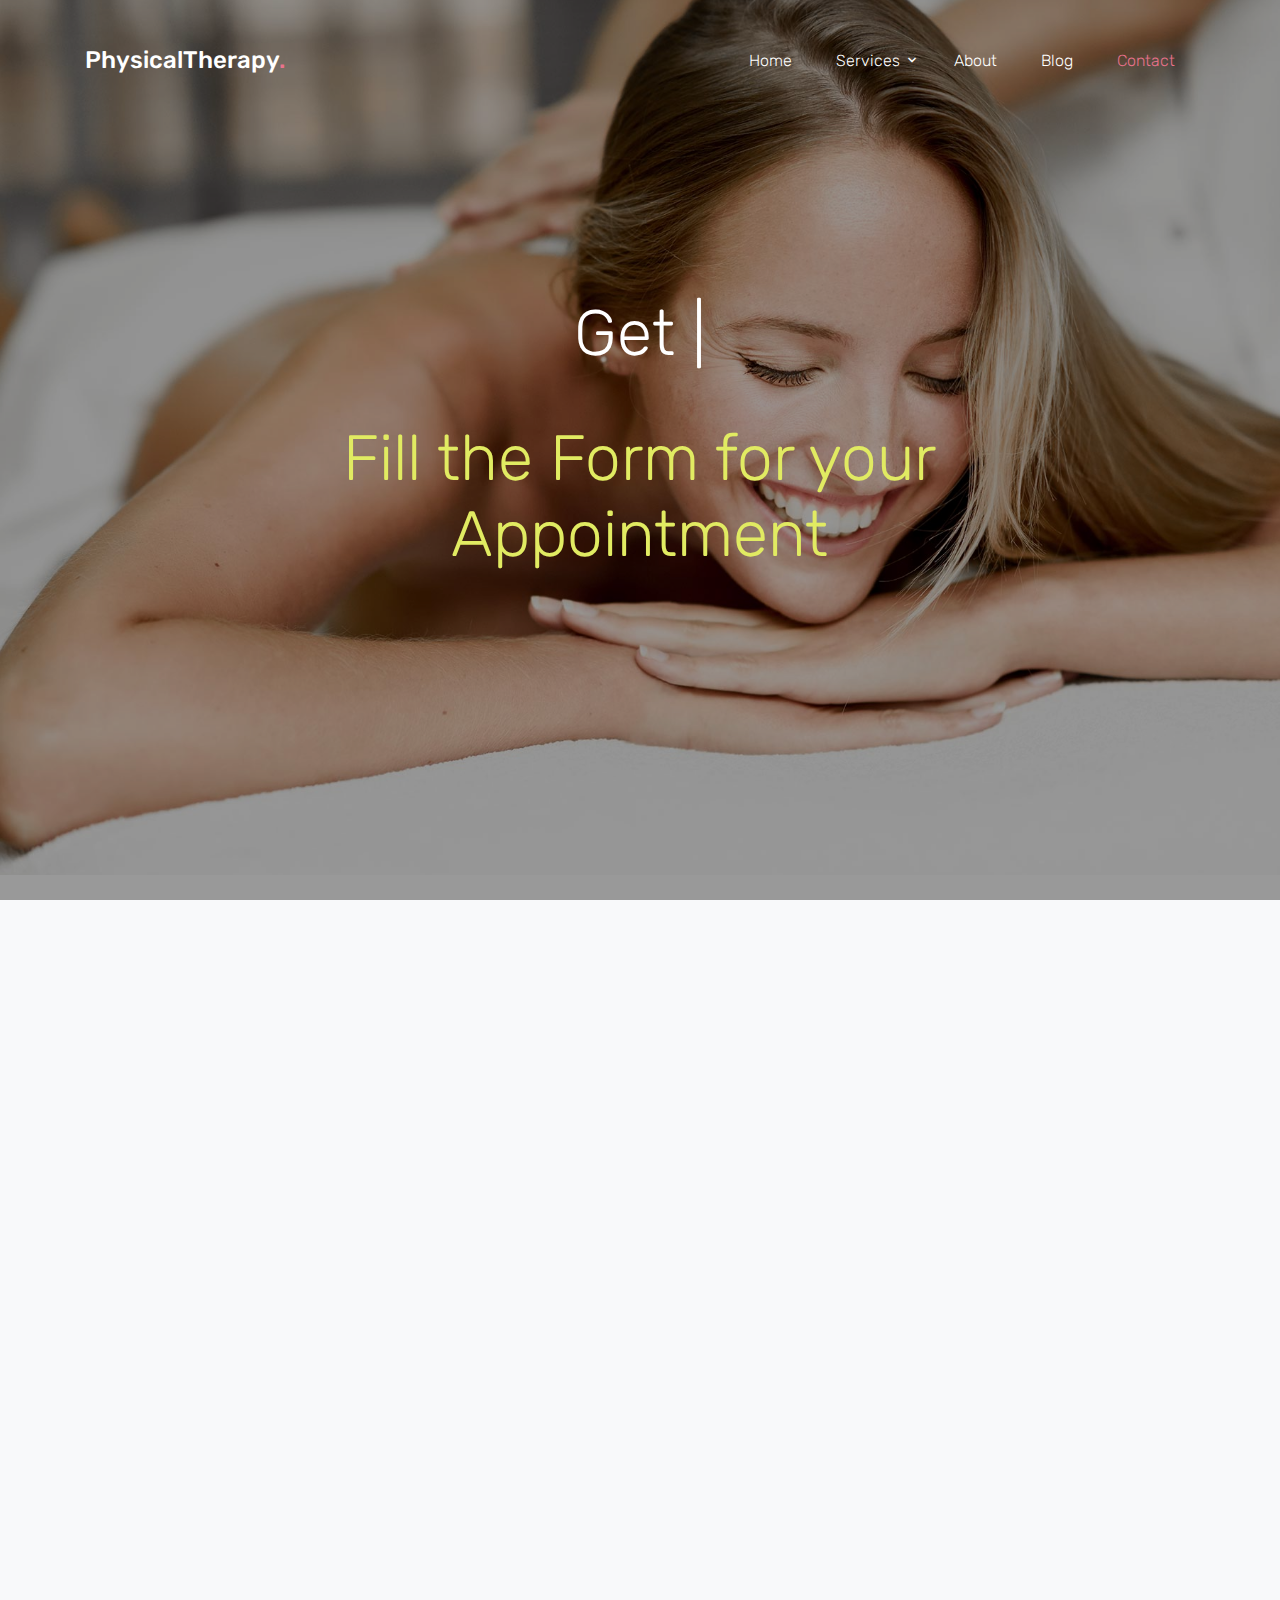
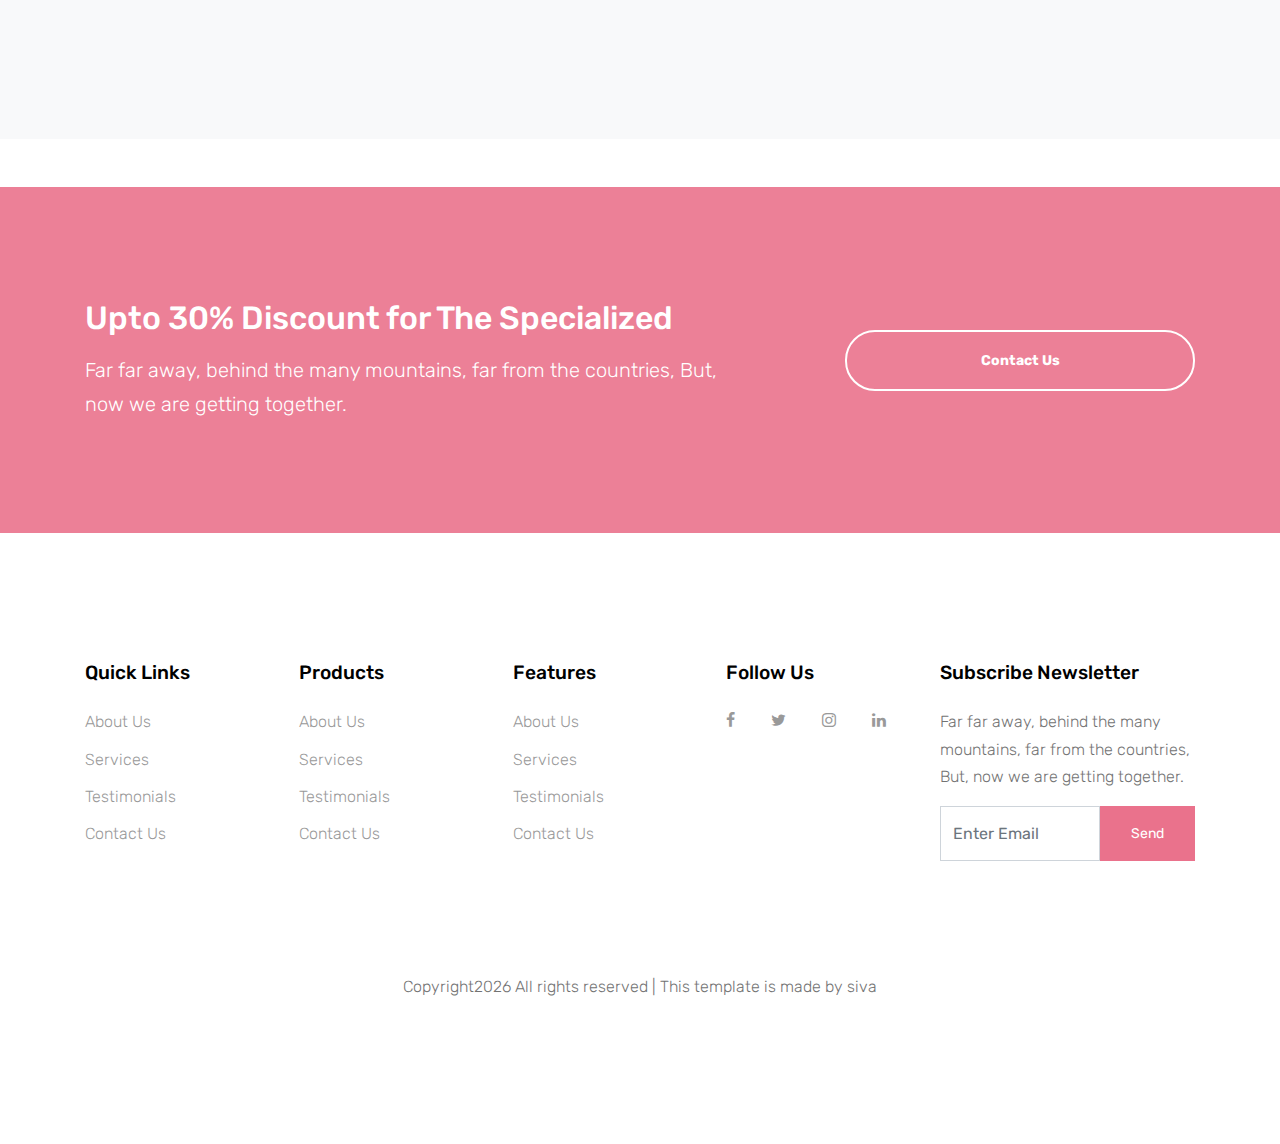
<file: contact.html>
<!DOCTYPE html>
<html lang="en">
  <head>

    <!-- ajax library from github -->

    

    <!-- ajax library from github -->
    
    <title>Physical Theraphy &mdash; Website Template by Colorlib</title>
    <meta charset="utf-8">
    <meta name="viewport" content="width=device-width, initial-scale=1, shrink-to-fit=no">
  

    <link href="https://fonts.googleapis.com/css?family=Rubik:400,700" rel="stylesheet">

    <link rel="stylesheet" href="fonts/icomoon/style.css">

    <link rel="stylesheet" href="css/bootstrap.min.css">
    <link rel="stylesheet" href="css/magnific-popup.css">
    <link rel="stylesheet" href="css/jquery-ui.css">
    <link rel="stylesheet" href="css/owl.carousel.min.css">
    <link rel="stylesheet" href="css/owl.theme.default.min.css">

    <link rel="stylesheet" href="css/bootstrap-datepicker.css">

    <link rel="stylesheet" href="fonts/flaticon/font/flaticon.css">

    <link rel="stylesheet" href="css/aos.css">
    <link rel="stylesheet" href="css/rangeslider.css">

    <link rel="stylesheet" href="css/style.css">
    
  </head>
  <body>
  
  <div class="site-wrap">

    <div class="site-mobile-menu">
      <div class="site-mobile-menu-header">
        <div class="site-mobile-menu-close mt-3">
          <span class="icon-close2 js-menu-toggle"></span>
        </div>
      </div>
      <div class="site-mobile-menu-body"></div>
    </div>
    
    <header class="site-navbar" role="banner">

      <div class="container">
        <div class="row align-items-center">
          
          <div class="col-11 col-xl-4">
            <h1 class="mb-0 site-logo"><a href="index.html" class="text-white mb-0">PhysicalTherapy<span class="text-primary">.</span> </a></h1>
          </div>
          <div class="col-12 col-md-8 d-none d-xl-block">
            <nav class="site-navigation position-relative text-right" role="navigation">

              <ul class="site-menu js-clone-nav mr-auto d-none d-lg-block">
                <li><a href="index.html"><span>Home</span></a></li>
                <li class="has-children">
                  <a href="services.html"><span>Services</span></a>
                  <ul class="dropdown arrow-top">
                    <li><a href="#">Physical Therapy</a></li>
                    <li><a href="#">Massage Therapy</a></li>
                    <li><a href="#">Chiropractic Therapy</a></li>
                    <li class="has-children">
                      <a href="#">Dropdown</a>
                      <ul class="dropdown">
                        <li><a href="#">Physical Therapy</a></li>
                        <li><a href="#">Massage Therapy</a></li>
                        <li><a href="#">Chiropractic Therapy</a></li>
                      </ul>
                    </li>
                  </ul>
                </li>
                <li><a href="about.html"><span>About</span></a></li>
                <li><a href="blog.html"><span>Blog</span></a></li>
                <li class="active"><a href="contact.html"><span>Contact</span></a></li>
              </ul>
            </nav>
          </div>


          <div class="d-inline-block d-xl-none ml-md-0 mr-auto py-3" style="position: relative; top: 3px;"><a href="#" class="site-menu-toggle js-menu-toggle text-white"><span class="icon-menu h3"></span></a></div>

          </div>

        </div>
      </div>
      
    </header>



  

    <div class="site-blocks-cover overlay" style="background-image: url(images/hero_bg_1.jpg);" data-aos="fade" data-stellar-background-ratio="0.5">
      <div class="container">
        <div class="row align-items-center justify-content-center text-center">

          <div class="col-md-10">
            
            <div class="row justify-content-center mb-4">
              <div class="col-md-10 text-center">
                <h1 data-aos="fade-up" class="mb-5">Get  <span class="typed-words"></span></h1>
                <h1 style="color: rgb(225, 235, 98);">Fill the Form for your Appointment</h1>
              </div>
            </div>

          </div>
        </div>
      </div>
    </div>
    
    
    

    <div class="site-section bg-light">
      <div class="container">
        <div class="row">
          <div class="col-md-7 mb-5"  data-aos="fade">

            

            <form id="submitform" class="gform p-5 bg-white" method="POST" action="https://script.google.com/macros/s/AKfycbz3wKWlbRyOjnIBbjxoPFm28wDcSKxnEa6SUvQ8/exec" style="margin-top: -150px;">
             

              <div class="row form-group">
                <div class="col-md-6 mb-3 mb-md-0">
                  <label class="text-black" for="fname">Full Name</label>
                  <input type="text" id="fname" name="Full_Name" class="form-control">
                </div>
                <div class="col-md-6">
                  <label class="text-black" for="phone">Phone Number</label>
                  <input type="number" id="phone" name="Phone_Number" class="form-control">
                </div>
              </div>

              <div class="row form-group">
                
                <div class="col-md-12">
                  <label class="text-black" for="address">Address/Location</label> 
                  <input type="text" id="address" name="Address" class="form-control">
                </div>
              </div>

              <div class="row form-group">
                
                <div class="col-md-12">
                  <label class="text-black" for="email">Email</label> 
                  <input type="email" id="email" name="Email_ID" class="form-control">
                </div>
              </div>

              <div class="row form-group">
                
                <div class="col-md-12">
                  <label class="text-black" for="subject">Subject</label> 
                  <input type="subject" id="subject" name="Subject" class="form-control">
                </div>
              </div>

              <div class="row form-group">
                <div class="col-md-12">
                  <label class="text-black" for="message">Message</label> 
                  <textarea name="Messages" id="message" cols="30" rows="7" class="form-control" placeholder="Write your notes or questions here..."></textarea>
                </div>
              </div>

              <div class="row form-group">
                <div class="col-md-12">
                  <input type="submit" value="Send Message" class="btn btn-pill btn-primary btn-md text-white">
                </div>
              </div>


              <!-- copied from github link -->

              <!-- Customise the Thankyou Message People See when they submit the form: -->


              <div style="display:none" class="thankyou_message">
                <!-- You can customize the thankyou message by editing the code below -->
                <h2>
                  <em>Thanks</em> for contacting us! We will get back to you soon!
                </h2>
              </div>

              <!-- copied from github link -->

  
            </form>
          </div>
          <div class="col-md-5"  data-aos="fade" data-aos-delay="100">
            
            <div class="p-4 mb-3 bg-white">
              <p class="mb-0 font-weight-bold">Address</p>
              <p class="mb-4">600040-SP street, Annanagar,Chennai, Tamilnadu, India</p>

              <p class="mb-0 font-weight-bold">Phone</p>
              <p class="mb-4"><a href="#">+91 7708788005</a></p>

              <p class="mb-0 font-weight-bold">Email Address</p>
              <p class="mb-0"><a href="#">youremail@domain.com</a></p>

            </div>
            
            <div class="p-4 mb-3 bg-white">
              <h3 class="h5 text-black mb-3">More Info</h3>
              <p>We reducing or eliminating your pain safely,Noticeable decrease in swelling and inflammation,Restores lost movement and improves restricted movements,and Considered by many experts as a highly effective form of treatment for chronic pain.</p>
              <p><a href="#" class="btn btn-primary px-4 py-2 text-white btn-pill btn-sm">Learn More</a></p>
            </div>

          </div>
        </div>
      </div>
    </div>
    

    <div class="mt-5 block-cta-1 primary-overlay" style="background-image: url('images/hero_bg_2.jpg')">
      <div class="container">
        <div class="row align-items-center justify-content-between">
          <div class="col-lg-7 mb-4 mb-lg-0">
            <h2 class="mb-3 mt-0 text-white">Upto 30% Discount for The Specialized</h2>
            <p class="mb-0 text-white lead">Far far away, behind the many mountains, far from the countries, But, now we are getting together.</p>
          </div>
          <div class="col-lg-4">
            <p class="mb-0"><a href="contact.html" class="btn btn-outline-white text-white btn-md btn-pill px-5 font-weight-bold btn-block">Contact Us</a></p>
          </div>
        </div>
      </div>
    </div>
    
    <footer class="site-footer">
      <div class="container">
        <div class="row">
          <div class="col-md-9">
            <div class="row">
              <div class="col-md-6 mb-5 mb-lg-0 col-lg-3">
                <h2 class="footer-heading mb-4">Quick Links</h2>
                <ul class="list-unstyled">
                  <li><a href="#">About Us</a></li>
                  <li><a href="#">Services</a></li>
                  <li><a href="#">Testimonials</a></li>
                  <li><a href="#">Contact Us</a></li>
                </ul>
              </div>
              <div class="col-md-6 mb-5 mb-lg-0 col-lg-3">
                <h2 class="footer-heading mb-4">Products</h2>
                <ul class="list-unstyled">
                  <li><a href="#">About Us</a></li>
                  <li><a href="#">Services</a></li>
                  <li><a href="#">Testimonials</a></li>
                  <li><a href="#">Contact Us</a></li>
                </ul>
              </div>
              <div class="col-md-6 mb-5 mb-lg-0 col-lg-3">
                <h2 class="footer-heading mb-4">Features</h2>
                <ul class="list-unstyled">
                  <li><a href="#">About Us</a></li>
                  <li><a href="#">Services</a></li>
                  <li><a href="#">Testimonials</a></li>
                  <li><a href="#">Contact Us</a></li>
                </ul>
              </div>
              <div class="col-md-6 mb-5 mb-lg-0 col-lg-3">
                <h2 class="footer-heading mb-4">Follow Us</h2>
                <a href="#" class="pl-0 pr-3"><span class="icon-facebook"></span></a>
                <a href="#" class="pl-3 pr-3"><span class="icon-twitter"></span></a>
                <a href="#" class="pl-3 pr-3"><span class="icon-instagram"></span></a>
                <a href="#" class="pl-3 pr-3"><span class="icon-linkedin"></span></a>
              </div>
            </div>
          </div>
          <div class="col-lg-3">
            <h2 class="footer-heading mb-4">Subscribe Newsletter</h2>
            <p>Far far away, behind the many mountains, far from the countries, But, now we are getting together.</p>
            <form action="#" method="post" class="subscription">
              <div class="input-group mb-3  d-flex align-items-stretch">
                <input type="text" class="form-control bg-transparent" placeholder="Enter Email" aria-label="Enter Email" aria-describedby="button-addon2">
                <button class="btn btn-primary text-white" type="button" id="button-addon2">Send</button>
              </div>
            </form>
          </div>
        </div>
        <div class="row pt-5 mt-5">
          <div class="col-12 text-md-center text-left text-center">
            <!-- footer -->
            <p>
            Copyright<script>document.write(new Date().getFullYear());</script> All rights reserved | This template is made by siva
            </p>
             <!-- footer -->
          </div>
        </div>
      </div>
    </footer>
  </div>

  <script src="js/jquery-3.3.1.min.js"></script>
  <script src="js/jquery-migrate-3.0.1.min.js"></script>
  <script src="js/jquery-ui.js"></script>
  <script src="js/popper.min.js"></script>
  <script src="js/bootstrap.min.js"></script>
  <script src="js/owl.carousel.min.js"></script>
  <script src="js/jquery.stellar.min.js"></script>
  <script src="js/jquery.countdown.min.js"></script>
  <script src="js/jquery.magnific-popup.min.js"></script>
  <script src="js/jquery.animateNumber.min.js"></script>
  <script src="js/jquery.waypoints.min.js"></script>

  <script src="js/bootstrap-datepicker.min.js"></script>
  <script src="js/aos.js"></script>
  <script src="js/rangeslider.min.js"></script>
  

  <script src="js/typed.js"></script>
            <script>
            var typed = new Typed('.typed-words', {
            strings: ["in touch with us"],
            typeSpeed: 80,
            backSpeed: 80,
            backDelay: 4000,
            startDelay: 1000,
            loop: false,
            showCursor: true
            });
            </script>

  <script src="js/main.js"></script>


  <!-- copied script from my github link -->
  <script>
    (function() {
      // get all data in form and return object
      function getFormData(form) {
        var elements = form.elements;
        var honeypot;

        var fields = Object.keys(elements).filter(function(k) {
          if (elements[k].name === "honeypot") {
            honeypot = elements[k].value;
            return false;
          }
          return true;
        }).map(function(k) {
          if(elements[k].name !== undefined) {
            return elements[k].name;
          // special case for Edge's html collection
          }else if(elements[k].length > 0){
            return elements[k].item(0).name;
          }
        }).filter(function(item, pos, self) {
          return self.indexOf(item) == pos && item;
        });

        var formData = {};
        fields.forEach(function(name){
          var element = elements[name];
          
          // singular form elements just have one value
          formData[name] = element.value;

          // when our element has multiple items, get their values
          if (element.length) {
            var data = [];
            for (var i = 0; i < element.length; i++) {
              var item = element.item(i);
              if (item.checked || item.selected) {
                data.push(item.value);
              }
            }
            formData[name] = data.join(', ');
          }
        });

        // add form-specific values into the data
        formData.formDataNameOrder = JSON.stringify(fields);
        formData.formGoogleSheetName = form.dataset.sheet || "responses"; // default sheet name
        formData.formGoogleSendEmail
          = form.dataset.email || ""; // no email by default

        return {data: formData, honeypot: honeypot};
      }

      function handleFormSubmit(event) {  // handles form submit without any jquery
        event.preventDefault();           // we are submitting via xhr below
        var form = event.target;
        var formData = getFormData(form);
        var data = formData.data;

        // If a honeypot field is filled, assume it was done so by a spam bot.
        if (formData.honeypot) {
          return false;
        }

        disableAllButtons(form);
        var url = form.action;
        var xhr = new XMLHttpRequest();
        xhr.open('POST', url);
        // xhr.withCredentials = true;
        xhr.setRequestHeader("Content-Type", "application/x-www-form-urlencoded");
        xhr.onreadystatechange = function() {
            if (xhr.readyState === 4 && xhr.status === 200) {
              form.reset();
              var formElements = form.querySelector(".form-elements")
              if (formElements) {
                formElements.style.display = "none"; // hide form
              }
              var thankYouMessage = form.querySelector(".thankyou_message");
              if (thankYouMessage) {
                thankYouMessage.style.display = "block";
              }
            }
        };
        // url encode form data for sending as post data
        var encoded = Object.keys(data).map(function(k) {
            return encodeURIComponent(k) + "=" + encodeURIComponent(data[k]);
        }).join('&');
        xhr.send(encoded);
      }
      
      function loaded() {
        // bind to the submit event of our form
        var forms = document.querySelectorAll("form.gform");
        for (var i = 0; i < forms.length; i++) {
          forms[i].addEventListener("submit", handleFormSubmit, false);
        }
      };
      document.addEventListener("DOMContentLoaded", loaded, false);

      function disableAllButtons(form) {
        var buttons = form.querySelectorAll("button");
        for (var i = 0; i < buttons.length; i++) {
          buttons[i].disabled = true;
        }
      }
    })();
    

  </script>
  <!-- copied script from my github link -->
  

  


  
  </body>
</html>
</file>
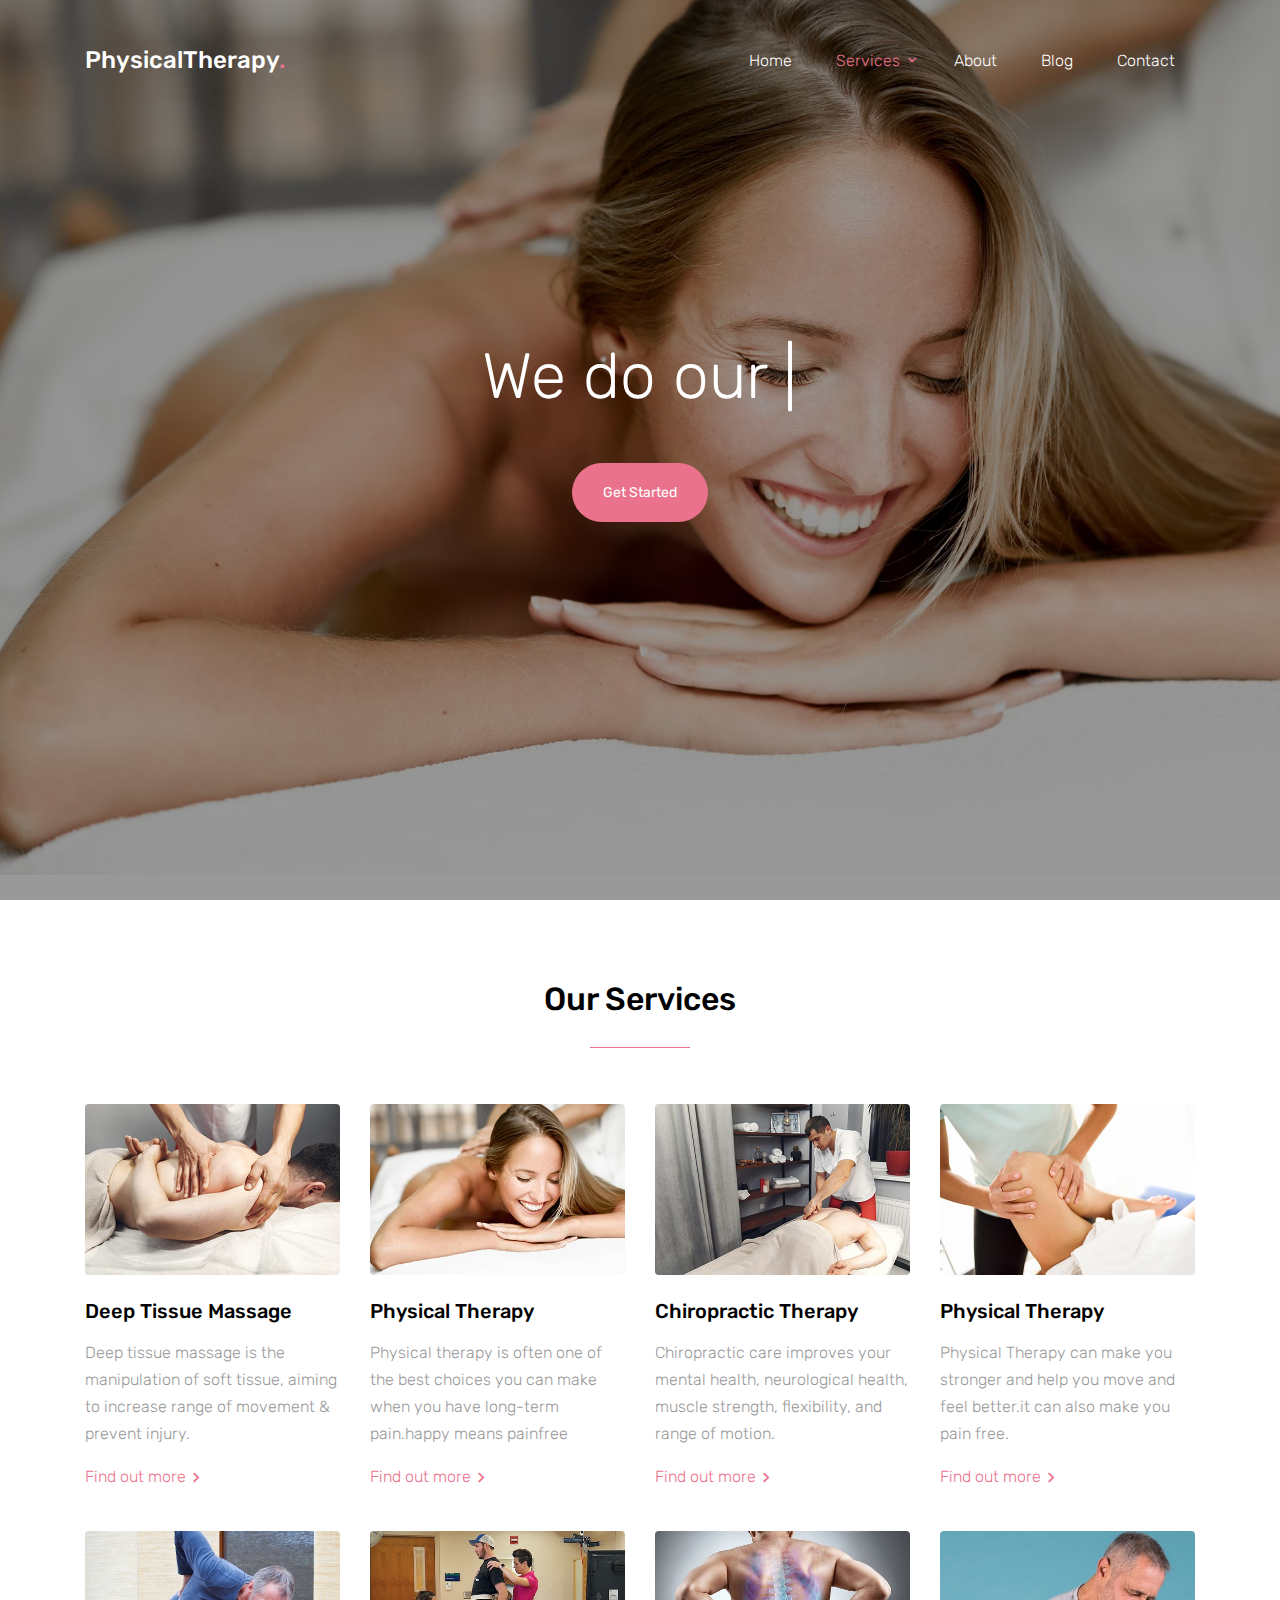
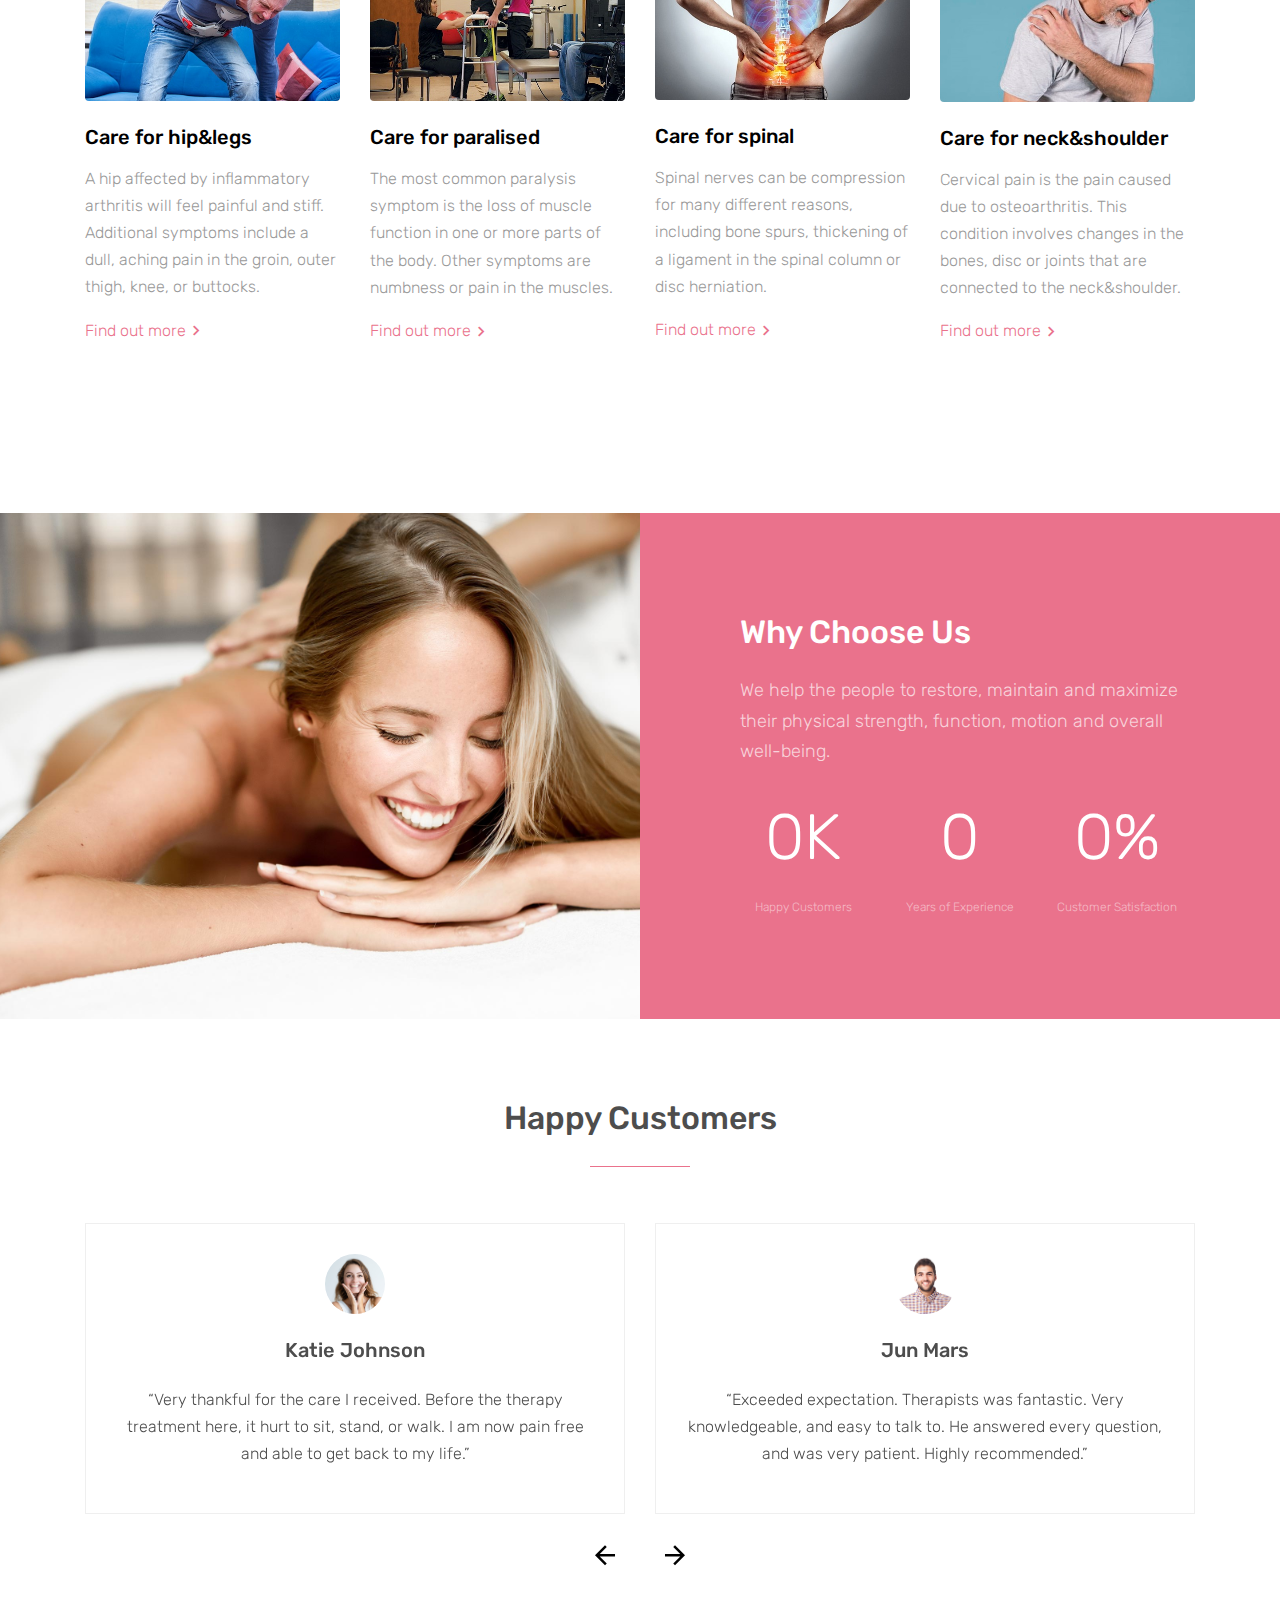
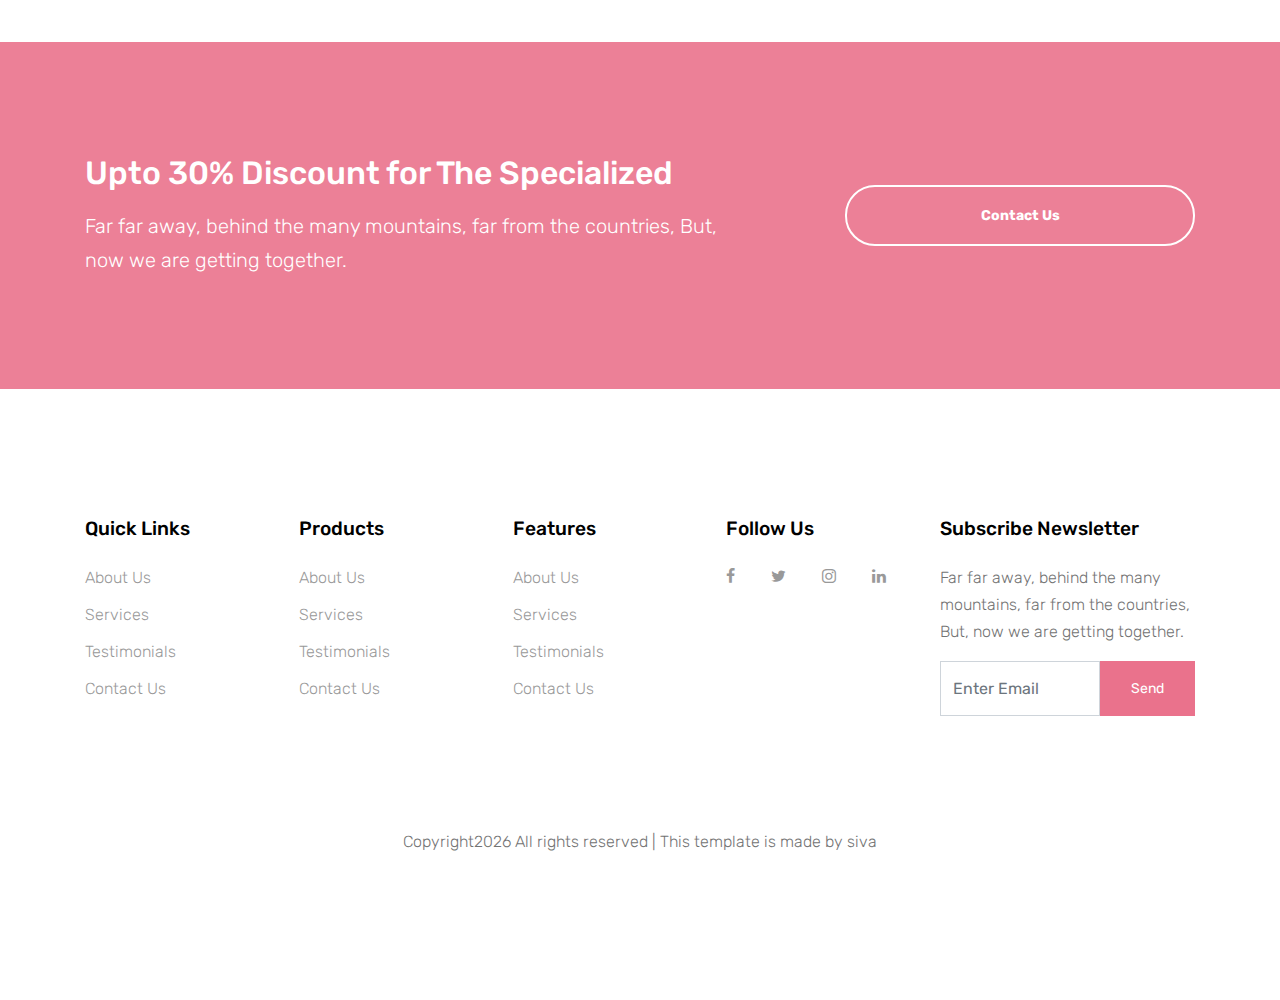
<file: services.html>
<!DOCTYPE html>
<html lang="en">
  <head>
    <title>Physical Theraphy &mdash; Website Template by Colorlib</title>
    <meta charset="utf-8">
    <meta name="viewport" content="width=device-width, initial-scale=1, shrink-to-fit=no">
  

    <link href="https://fonts.googleapis.com/css?family=Rubik:400,700" rel="stylesheet">

    <link rel="stylesheet" href="fonts/icomoon/style.css">

    <link rel="stylesheet" href="css/bootstrap.min.css">
    <link rel="stylesheet" href="css/magnific-popup.css">
    <link rel="stylesheet" href="css/jquery-ui.css">
    <link rel="stylesheet" href="css/owl.carousel.min.css">
    <link rel="stylesheet" href="css/owl.theme.default.min.css">

    <link rel="stylesheet" href="css/bootstrap-datepicker.css">

    <link rel="stylesheet" href="fonts/flaticon/font/flaticon.css">

    <link rel="stylesheet" href="css/aos.css">
    <link rel="stylesheet" href="css/rangeslider.css">

    <link rel="stylesheet" href="css/style.css">
    
  </head>
  <body>
  
  <div class="site-wrap">

    <div class="site-mobile-menu">
      <div class="site-mobile-menu-header">
        <div class="site-mobile-menu-close mt-3">
          <span class="icon-close2 js-menu-toggle"></span>
        </div>
      </div>
      <div class="site-mobile-menu-body"></div>
    </div>
    
    <header class="site-navbar" role="banner">

      <div class="container">
        <div class="row align-items-center">
          
          <div class="col-11 col-xl-4">
            <h1 class="mb-0 site-logo"><a href="index.html" class="text-white mb-0">PhysicalTherapy<span class="text-primary">.</span> </a></h1>
          </div>
          <div class="col-12 col-md-8 d-none d-xl-block">
            <nav class="site-navigation position-relative text-right" role="navigation">

              <ul class="site-menu js-clone-nav mr-auto d-none d-lg-block">
                <li><a href="index.html"><span>Home</span></a></li>
                <li class="has-children active">
                  <a href="services.html"><span>Services</span></a>
                  <ul class="dropdown arrow-top">
                    <li><a href="services.html">Physical Therapy</a></li>
                    <li><a href="services.html">Massage Therapy</a></li>
                    <li><a href="services.html">Chiropractic Therapy</a></li>
                    <li class="has-children">
                      <a href="services.html">Special Treats For</a>
                      <ul class="dropdown">
                        <li><a href="services.html">Spinal Pain</a></li>
                        <li><a href="services.html">Cervical Pain</a></li>
                        <li><a href="services.html">Joints Pain</a></li>
                      </ul>
                    </li>
                  </ul>
                </li>
                <li><a href="about.html"><span>About</span></a></li>
                <li><a href="blog.html"><span>Blog</span></a></li>
                <li><a href="contact.html"><span>Contact</span></a></li>
              </ul>
            </nav>
          </div>


          <div class="d-inline-block d-xl-none ml-md-0 mr-auto py-3" style="position: relative; top: 3px;"><a href="#" class="site-menu-toggle js-menu-toggle text-white"><span class="icon-menu h3"></span></a></div>

          </div>

        </div>
      </div>
      
    </header>



  

    <div class="site-blocks-cover overlay" style="background-image: url(images/hero_bg_1.jpg);" data-aos="fade" data-stellar-background-ratio="0.5">
      <div class="container">
        <div class="row align-items-center justify-content-center text-center">

          <div class="col-md-10">
            
            <div class="row justify-content-center mb-4">
              <div class="col-md-10 text-center">
                <h1 data-aos="fade-up" class="mb-5">We do our  <span class="typed-words"></span></h1>

                <p data-aos="fade-up" data-aos-delay="100"><a href="#" class="btn btn-primary btn-pill">Get Started</a></p>
              </div>
            </div>

          </div>
        </div>
      </div>
    </div>  



    

    <div class="site-section block-services-1">
      <div class="container">
        <div class="row mb-5">
          <div class="col-md-12 text-center">
            <h2 class="site-section-heading text-center font-secondary text-black" id="services">Our Services</h2>
          </div>
        </div>
        <div class="row">
          <div class="mb-4 mb-lg-4 col-sm-6 col-md-6 col-lg-3">
            <div class="block-service-1-card">
              <a href="#" class="thumbnail-link d-block mb-4"><img src="images/img_3.jpg" alt="Image" class="img-fluid"></a>
              <h3 class="block-service-1-heading mb-3"><a href="#">Deep Tissue Massage</a></h3>
              <div class="block-service-1-excerpt"><p>Deep tissue massage is the manipulation of soft tissue, aiming to increase range of movement & prevent injury.</p></div>
              <p><a href="#" class="d-inline-flex align-items-center block-service-1-more"><span>Find out more</span> <span class="icon-keyboard_arrow_right icon"></span></a></p>
            </div>
          </div>
          <div class="mb-4 mb-lg-4 col-sm-6 col-md-6 col-lg-3">
            <div class="block-service-1-card">
              <a href="#" class="thumbnail-link d-block mb-4"><img src="images/img_1.jpg" alt="Image" class="img-fluid"></a>
              <h3 class="block-service-1-heading mb-3"><a href="#">Physical Therapy</a></h3>
              <div class="block-service-1-excerpt"><p>Physical therapy is often one of the best choices you can make when you have long-term pain.happy means painfree </p></div>
              <p><a href="#" class="d-inline-flex align-items-center block-service-1-more"><span>Find out more</span> <span class="icon-keyboard_arrow_right icon"></span></a></p>
            </div>
          </div>
          <div class="mb-4 mb-lg-4 col-sm-6 col-md-6 col-lg-3">
            <div class="block-service-1-card">
              <a href="#" class="thumbnail-link d-block mb-4"><img src="images/img_2.jpg" alt="Image" class="img-fluid"></a>
              <h3 class="block-service-1-heading mb-3"><a href="#">Chiropractic Therapy</a></h3>
              <div class="block-service-1-excerpt"><p>Chiropractic care improves your mental health, neurological health, muscle strength, flexibility, and range of motion.</p></div>
              <p><a href="#" class="d-inline-flex align-items-center block-service-1-more"><span>Find out more</span> <span class="icon-keyboard_arrow_right icon"></span></a></p>
            </div>
          </div>
          <div class="mb-4 mb-lg-4 col-sm-6 col-md-6 col-lg-3">
            <div class="block-service-1-card">
              <a href="#" class="thumbnail-link d-block mb-4"><img src="images/img_4.jpg" alt="Image" class="img-fluid"></a>
              <h3 class="block-service-1-heading mb-3"><a href="#">Physical Therapy</a></h3>
              <div class="block-service-1-excerpt"><p>Physical Therapy can make you stronger and help you move and feel better.it can also make you pain free.</p></div>
              <p><a href="#" class="d-inline-flex align-items-center block-service-1-more"><span>Find out more</span> <span class="icon-keyboard_arrow_right icon"></span></a></p>
            </div>
          </div>

          <div class="mb-4 mb-lg-4 col-sm-6 col-md-6 col-lg-3">
            <div class="block-service-1-card">
              <a href="#" class="thumbnail-link d-block mb-4"><img src="images/hip-care.jpg" alt="Image" class="img-fluid"></a>
              <h3 class="block-service-1-heading mb-3"><a href="#">Care for hip&legs</a></h3>
              <div class="block-service-1-excerpt"><p>A hip affected by inflammatory arthritis will feel painful and stiff. Additional symptoms include a dull, aching pain in the groin, outer thigh, knee, or buttocks.</p></div>
              <p><a href="#" class="d-inline-flex align-items-center block-service-1-more"><span>Find out more</span> <span class="icon-keyboard_arrow_right icon"></span></a></p>
            </div>
          </div>
          <div class="mb-4 mb-lg-4 col-sm-6 col-md-6 col-lg-3">
            <div class="block-service-1-card">
              <a href="#" class="thumbnail-link d-block mb-4"><img src="images/paralysed.jpg" alt="Image" class="img-fluid"></a>
              <h3 class="block-service-1-heading mb-3"><a href="#">Care for paralised</a></h3>
              <div class="block-service-1-excerpt"><p>The most common paralysis symptom is the loss of muscle function in one or more parts of the body. Other symptoms are numbness or pain in the muscles.</p></div>
              <p><a href="#" class="d-inline-flex align-items-center block-service-1-more"><span>Find out more</span> <span class="icon-keyboard_arrow_right icon"></span></a></p>
            </div>
          </div>
          <div class="mb-4 mb-lg-4 col-sm-6 col-md-6 col-lg-3">
            <div class="block-service-1-card">
              <a href="#" class="thumbnail-link d-block mb-4"><img src="images/spinal-care.jpg" alt="Image" class="img-fluid"></a>
              <h3 class="block-service-1-heading mb-3"><a href="#">Care for spinal</a></h3>
              <div class="block-service-1-excerpt"><p>Spinal nerves can be compression for many different reasons, including bone spurs, thickening of a ligament in the spinal column or disc herniation.</p></div>
              <p><a href="#" class="d-inline-flex align-items-center block-service-1-more"><span>Find out more</span> <span class="icon-keyboard_arrow_right icon"></span></a></p>
            </div>
          </div>
          <div class="mb-4 mb-lg-4 col-sm-6 col-md-6 col-lg-3">
            <div class="block-service-1-card">
              <a href="#" class="thumbnail-link d-block mb-4"><img src="images/neck,Shoulder-care.jpg " alt="Image" class="img-fluid"></a>
              <h3 class="block-service-1-heading mb-3"><a href="#">Care for neck&shoulder</a></h3>
              <div class="block-service-1-excerpt"><p>Cervical pain is the pain caused due to osteoarthritis. This condition involves changes in the bones, disc or joints that are connected to the neck&shoulder.</p></div>
              <p><a href="#" class="d-inline-flex align-items-center block-service-1-more"><span>Find out more</span> <span class="icon-keyboard_arrow_right icon"></span></a></p>
            </div>
          </div>
        </div>
      </div>
    </div>

    <div class="block-half-content-1 d-block d-lg-flex mt-5">
      <div class="block-half-content-img" style="background-image: url('images/hero_bg_1.jpg')">
        
      </div>
      <div class="block-half-content-text bg-primary">
        <div class="block-half-content-text-inner">
          <h2 class="block-half-content-heading mb-4">Why Choose Us</h2>
          <div class="block-half-content-excerpt">
          <p class="lead">We help the people to restore, maintain and maximize their physical strength, function, motion and overall well-being.</p>
          </div>
        </div>

        <div class="block-counter-1 section-counter">
          <div class="row">
            <div class="col-sm-4">
              <div class="counter">
                <div class="number-wrap">
                  <span class="block-counter-1-number" data-number="3">0</span><span class="append">K</span>
                </div>
                <span class="block-counter-1-caption">Happy Customers</span>
              </div>
            </div>
            <div class="col-sm-4">
              <div class="counter">
                <div class="number-wrap">
                  <span class="block-counter-1-number" data-number="7">0</span><span class="append
"></span>
                </div>
                <span class="block-counter-1-caption">Years of Experience</span>
              </div>
            </div>
            <div class="col-sm-4">
              <div class="counter">
                <div class="number-wrap">
                  <span class="block-counter-1-number" data-number="100">0</span><span class="append">%</span>
                </div>
                <span class="block-counter-1-caption">Customer Satisfaction</span>
              </div>
            </div>
          </div>
        </div>
      </div>
    </div>

    
    <div class="site-section">
      <div class="container">
        <div class="row mb-5">
          <div class="col-md-12 text-center">
            <h2 class="site-section-heading text-center font-secondary">Happy Customers</h2>
          </div>
        </div>
        <div class="row">

          <div class="col-12">

            <div class="owl-carousel-2 owl-carousel">

              <div class="d-block block-testimony mx-auto text-center">
                <div class="person w-25 mx-auto mb-4">
                  <img src="images/person_1.jpg" alt="Image" class="img-fluid rounded-circle w-50 mx-auto">
                </div>
                <div>
                  <h2 class="h5 mb-4">Katie Johnson</h2>
                  <blockquote>&ldquo;Very thankful for the care I received. Before the therapy treatment here, it hurt to sit, stand, or walk. I am now pain free and able to get back to my life.&rdquo;</blockquote>
                </div>
              </div>

              <div class="d-block block-testimony mx-auto text-center">
                <div class="person w-25 mx-auto mb-4">
                  <img src="images/person_2.jpg" alt="Image" class="img-fluid rounded-circle w-50 mx-auto">
                </div>
                <div>
                  <h2 class="h5 mb-4">Jun Mars</h2>
                  <blockquote>&ldquo;Exceeded expectation. Therapists was fantastic. Very knowledgeable, and easy to talk to. He answered every question, and was very patient. Highly recommended.&rdquo;</blockquote>
                </div>
              </div>

              <div class="d-block block-testimony mx-auto text-center">
                <div class="person w-25 mx-auto mb-4">
                  <img src="images/person_3.jpg" alt="Image" class="img-fluid rounded-circle w-50 mx-auto">
                </div>
                <div>
                  <h2 class="h5 mb-4">Ameer khan</h2>
                  <blockquote>&ldquo;Started therapy after shoulder surgery. I went from being able to do nothing, to 95 percent better in about 3 months, and I still have a few months to go!!&rdquo;</blockquote>
                </div>
              </div>

              <div class="d-block block-testimony mx-auto text-center">
                <div class="person w-25 mx-auto mb-4">
                  <img src="images/person_4.jpg" alt="Image" class="img-fluid rounded-circle w-50 mx-auto">
                </div>
                <div>
                  <h2 class="h5 mb-4">Hanan Dery</h2>
                  <blockquote>&ldquo;I most recently came for the therapy due to lower back and leg pain. I was evaluated and given therapy for 4 weeks. I now am pleased to say I am pain free!&rdquo;</blockquote>
                </div>
              </div>


            </div>
          </div>
          

        </div>
      </div>
    </div>

    <div class="mt-5 block-cta-1 primary-overlay" style="background-image: url('images/hero_bg_2.jpg')">
      <div class="container">
        <div class="row align-items-center justify-content-between">
          <div class="col-lg-7 mb-4 mb-lg-0">
            <h2 class="mb-3 mt-0 text-white">Upto 30% Discount for The Specialized</h2>
            <p class="mb-0 text-white lead">Far far away, behind the many mountains, far from the countries, But, now we are getting together.</p>
          </div>
          <div class="col-lg-4">
            <p class="mb-0"><a href="contact.html" class="btn btn-outline-white text-white btn-md btn-pill px-5 font-weight-bold btn-block">Contact Us</a></p>
          </div>
        </div>
      </div>
    </div>
    
    <footer class="site-footer">
      <div class="container">
        <div class="row">
          <div class="col-md-9">
            <div class="row">
              <div class="col-md-6 mb-5 mb-lg-0 col-lg-3">
                <h2 class="footer-heading mb-4">Quick Links</h2>
                <ul class="list-unstyled">
                  <li><a href="#">About Us</a></li>
                  <li><a href="#">Services</a></li>
                  <li><a href="#">Testimonials</a></li>
                  <li><a href="#">Contact Us</a></li>
                </ul>
              </div>
              <div class="col-md-6 mb-5 mb-lg-0 col-lg-3">
                <h2 class="footer-heading mb-4">Products</h2>
                <ul class="list-unstyled">
                  <li><a href="#">About Us</a></li>
                  <li><a href="#">Services</a></li>
                  <li><a href="#">Testimonials</a></li>
                  <li><a href="#">Contact Us</a></li>
                </ul>
              </div>
              <div class="col-md-6 mb-5 mb-lg-0 col-lg-3">
                <h2 class="footer-heading mb-4">Features</h2>
                <ul class="list-unstyled">
                  <li><a href="#">About Us</a></li>
                  <li><a href="#">Services</a></li>
                  <li><a href="#">Testimonials</a></li>
                  <li><a href="#">Contact Us</a></li>
                </ul>
              </div>
              <div class="col-md-6 mb-5 mb-lg-0 col-lg-3">
                <h2 class="footer-heading mb-4">Follow Us</h2>
                <a href="#" class="pl-0 pr-3"><span class="icon-facebook"></span></a>
                <a href="#" class="pl-3 pr-3"><span class="icon-twitter"></span></a>
                <a href="#" class="pl-3 pr-3"><span class="icon-instagram"></span></a>
                <a href="#" class="pl-3 pr-3"><span class="icon-linkedin"></span></a>
              </div>
            </div>
          </div>
          <div class="col-lg-3">
            <h2 class="footer-heading mb-4">Subscribe Newsletter</h2>
            <p>Far far away, behind the many mountains, far from the countries, But, now we are getting together.</p>
            <form action="#" method="post" class="subscription">
              <div class="input-group mb-3  d-flex align-items-stretch">
                <input type="text" class="form-control bg-transparent" placeholder="Enter Email" aria-label="Enter Email" aria-describedby="button-addon2">
                <button class="btn btn-primary text-white" type="button" id="button-addon2">Send</button>
              </div>
            </form>
          </div>
        </div>
        <div class="row pt-5 mt-5">
          <div class="col-12 text-md-center text-left text-center">
            <!-- footer -->
            <p>
            Copyright<script>document.write(new Date().getFullYear());</script> All rights reserved | This template is made by siva
            </p>
             <!-- footer -->
          </div>
        </div>
      </div>
    </footer>
  </div>

  <script src="js/jquery-3.3.1.min.js"></script>
  <script src="js/jquery-migrate-3.0.1.min.js"></script>
  <script src="js/jquery-ui.js"></script>
  <script src="js/popper.min.js"></script>
  <script src="js/bootstrap.min.js"></script>
  <script src="js/owl.carousel.min.js"></script>
  <script src="js/jquery.stellar.min.js"></script>
  <script src="js/jquery.countdown.min.js"></script>
  <script src="js/jquery.magnific-popup.min.js"></script>
  <script src="js/jquery.animateNumber.min.js"></script>
  <script src="js/jquery.waypoints.min.js"></script>

  <script src="js/bootstrap-datepicker.min.js"></script>
  <script src="js/aos.js"></script>
  <script src="js/rangeslider.min.js"></script>
  

  <script src="js/typed.js"></script>
            <script>
            var typed = new Typed('.typed-words', {
            strings: ["services to ease your pain"],
            typeSpeed: 80,
            backSpeed: 80,
            backDelay: 4000,
            startDelay: 1000,
            loop: false,
            showCursor: true
            });
            </script>

  <script src="js/main.js"></script>
  
  </body>
</html>
</file>
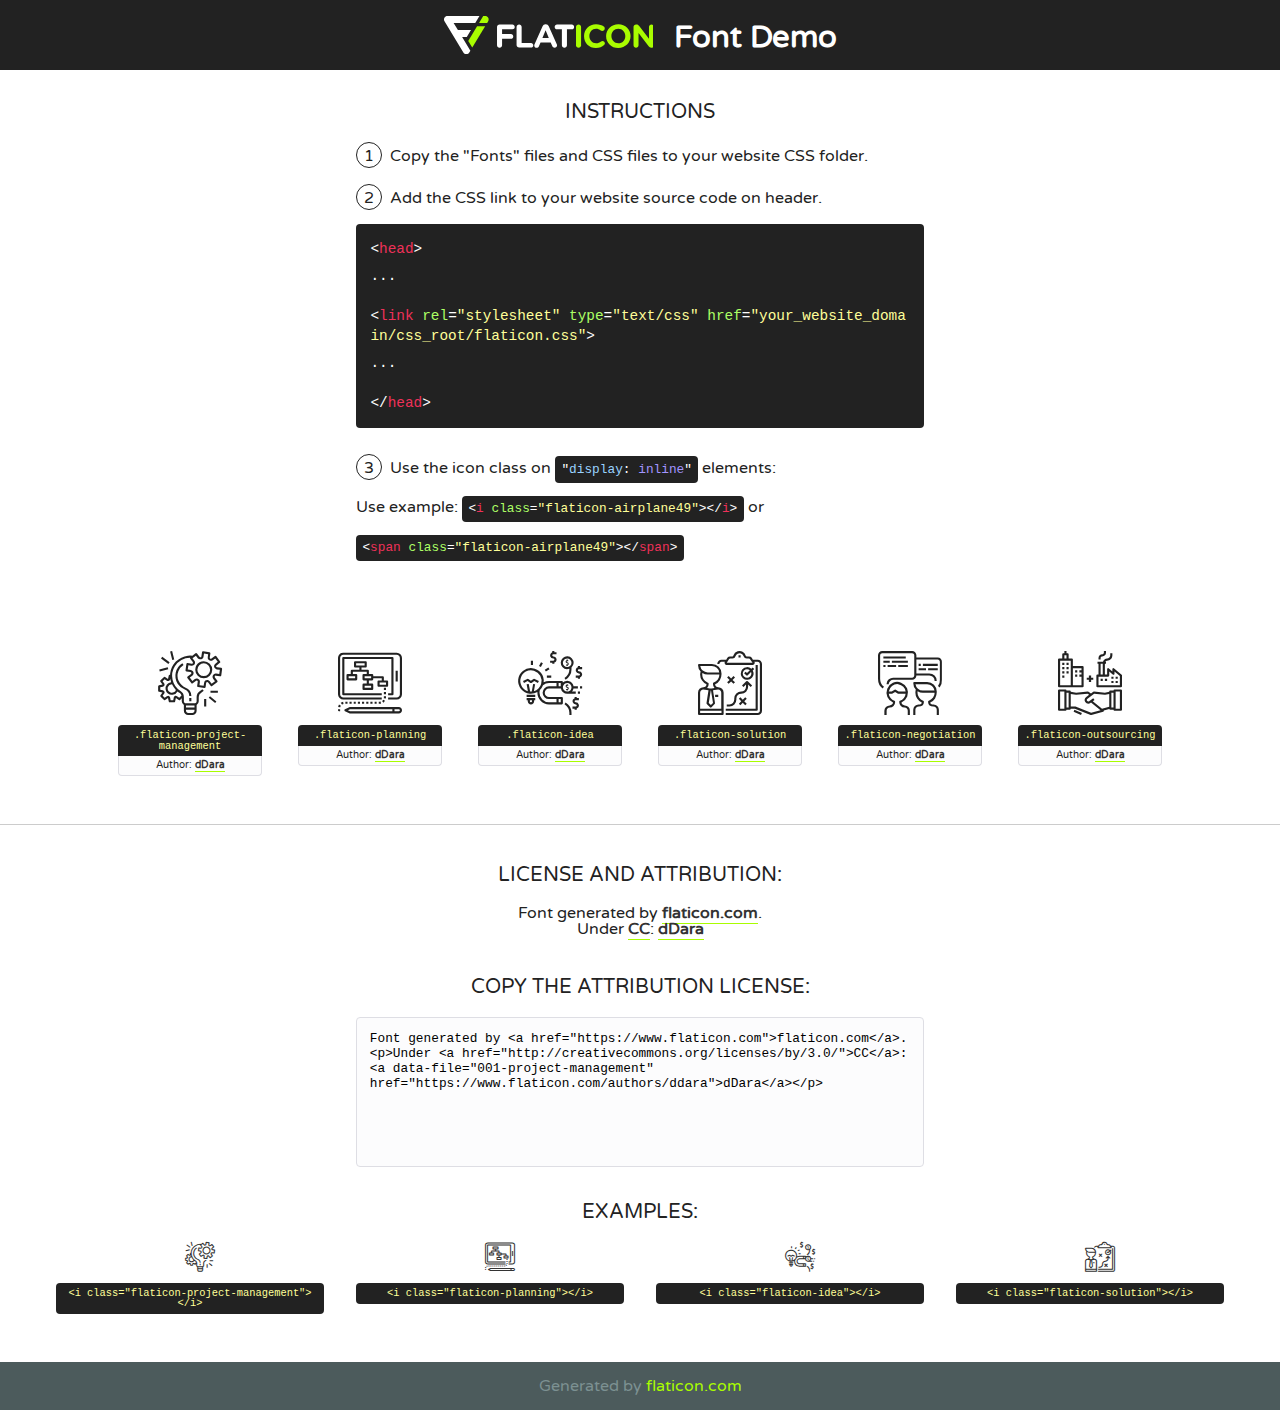
<file: fonts/flaticon/font/flaticon.html>
<!DOCTYPE html>
<!--
  Flaticon icon font: Flaticon
  Creation date: 30/08/2019 03:59
-->
<html>
<!DOCTYPE html>
<html>

<head>
    <title>Flaticon WebFont</title>
    <link href="http://fonts.googleapis.com/css?family=Varela+Round" rel="stylesheet" type="text/css" />
    <link rel="stylesheet" type="text/css" href="flaticon.css">
    <meta charset="UTF-8">
    <style>
    html, body, div, span, applet, object, iframe,
    h1, h2, h3, h4, h5, h6, p, blockquote, pre,
    a, abbr, acronym, address, big, cite, code,
    del, dfn, em, img, ins, kbd, q, s, samp,
    small, strike, strong, sub, sup, tt, var,
    b, u, i, center,
    dl, dt, dd, ol, ul, li,
    fieldset, form, label, legend,
    table, caption, tbody, tfoot, thead, tr, th, td,
    article, aside, canvas, details, embed, 
    figure, figcaption, footer, header, hgroup, 
    menu, nav, output, ruby, section, summary,
    time, mark, audio, video {
        margin: 0;
        padding: 0;
        border: 0;
        font-size: 100%;
        font: inherit;
        vertical-align: baseline;
    }
    /* HTML5 display-role reset for older browsers */
    article, aside, details, figcaption, figure, 
    footer, header, hgroup, menu, nav, section {
        display: block;
    }
    body {
        line-height: 1;
    }
    ol, ul {
        list-style: none;
    }
    blockquote, q {
        quotes: none;
    }
    blockquote:before, blockquote:after,
    q:before, q:after {
        content: '';
        content: none;
    }
    table {
        border-collapse: collapse;
        border-spacing: 0;
    }
    body {
        font-family: 'Varela Round', Helvetica, Arial, sans-serif;
        font-size: 16px;
        color: #222;
    }
    a {
        color: #333;
        border-bottom: 1px solid #a9fd00;
        font-weight: bold;
        text-decoration: none;
    }
    * {
        -moz-box-sizing: border-box;
        -webkit-box-sizing: border-box;
        box-sizing: border-box;
        margin: 0;
        padding: 0;
    }
    [class^="flaticon-"]:before, [class*=" flaticon-"]:before, [class^="flaticon-"]:after, [class*=" flaticon-"]:after {
        font-family: Flaticon;
        font-size: 30px;
        font-style: normal;
        margin-left: 20px;
        color: #333;
    }
    .wrapper {
        max-width: 600px;
        margin: auto;
        padding: 0 1em;
    }
    .title {
        font-size: 1.25em;
        text-align: center;
        margin-bottom: 1em;
        text-transform: uppercase;
    }
    header {
        text-align: center;
        background-color: #222;
        color: #fff;
        padding: 1em;
    }
    header .logo {
        width: 210px;
        height: 38px;
        display: inline-block;
        vertical-align: middle;
        margin-right: 1em;
        border: none;
    }
    header strong {
        font-size: 1.95em;
        font-weight: bold;
        vertical-align: middle;
        margin-top: 5px;
        display: inline-block;
    }
    .demo {
        margin: 2em auto;
        line-height: 1.25em;
    }
    .demo ul li {
        margin-bottom: 1em;
    }
    .demo ul li .num {
        color: #222;
        border-radius: 20px;
        display: inline-block;
        width: 26px;
        padding: 3px;
        height: 26px;
        text-align: center;
        margin-right: 0.5em;
        border: 1px solid #222;
    }
    .demo ul li code {
        background-color: #222;
        border-radius: 4px;
        padding: 0.25em 0.5em;
        display: inline-block;
        color: #fff;
        font-family: Consolas,Monaco,Lucida Console,Liberation Mono,DejaVu Sans Mono,Bitstream Vera Sans Mono,Courier New, monospace;
        font-weight: lighter;
        margin-top: 1em;
        font-size: 0.8em;
        word-break: break-all;
    }
    .demo ul li code.big {
        padding: 1em;
        font-size: 0.9em;
    }
    .demo ul li code .red {
        color: #EF3159;
    }
    .demo ul li code .green {
        color: #ACFF65;
    }
    .demo ul li code .yellow {
        color: #FFFF99;
    }
    .demo ul li code .blue {
        color: #99D3FF;
    }
    .demo ul li code .purple {
        color: #A295FF;
    }
    .demo ul li code .dots {
        margin-top: 0.5em;
        display: block;
    }
    #glyphs {
        border-bottom: 1px solid #ccc;
        padding: 2em 0;
        text-align: center;
    }
    .glyph {
        display: inline-block;
        width: 9em;
        margin: 1em;
        text-align: center;
        vertical-align: top;
        background: #FFF;
    }
    .glyph .glyph-icon {
        padding: 10px;
        display: block;
        font-family:"Flaticon";
        font-size: 64px;
        line-height: 1;
    }
    .glyph .glyph-icon:before {
        font-size: 64px;
        color: #222;
        margin-left: 0;
    }
    .class-name {
        font-size: 0.65em;
        background-color: #222;
        color: #fff;
        border-radius: 4px 4px 0 0;
        padding: 0.5em;
        color: #FFFF99;
        font-family: Consolas,Monaco,Lucida Console,Liberation Mono,DejaVu Sans Mono,Bitstream Vera Sans Mono,Courier New, monospace;
    }
    .author-name {
        font-size: 0.6em;
        background-color: #fcfcfd;
        border: 1px solid #DEDEE4;
        border-top: 0;
        border-radius: 0 0 4px 4px;
        padding: 0.5em;
    }
    .class-name:last-child {
        font-size: 10px;
        color:#888;
    }
    .class-name:last-child a {
        font-size: 10px;
        color:#555;
    }
    .class-name:last-child a:hover {
        color:#a9fd00;
    }
    .glyph > input {
        display: block;
        width: 100px;
        margin: 5px auto;
        text-align: center;
        font-size: 12px;
        cursor: text;
    }
    .glyph > input.icon-input {
        font-family:"Flaticon";
        font-size: 16px;
        margin-bottom: 10px;
    }
    .attribution .title {
        margin-top: 2em;
    }
    .attribution textarea {
        background-color: #fcfcfd;
        padding: 1em;
        border: none;
        box-shadow: none;
        border: 1px solid #DEDEE4;
        border-radius: 4px;
        resize: none;
        width: 100%;
        height: 150px;
        font-size: 0.8em;
        font-family: Consolas,Monaco,Lucida Console,Liberation Mono,DejaVu Sans Mono,Bitstream Vera Sans Mono,Courier New, monospace;
        -webkit-appearance: none;
    }
    .iconsuse {
        margin: 2em auto;
        text-align: center;
        max-width: 1200px;
    }
    .iconsuse:after {
        content: '';
        display: table;
        clear: both;
    }
    .iconsuse .image {
        float: left;
        width: 25%;
        padding: 0 1em;
    }
    .iconsuse .image p {
        margin-bottom: 1em;
    }
    .iconsuse .image span {
        display: block;
        font-size: 0.65em;
        background-color: #222;
        color: #fff;
        border-radius: 4px;
        padding: 0.5em;
        color: #FFFF99;
        margin-top: 1em;
        font-family: Consolas,Monaco,Lucida Console,Liberation Mono,DejaVu Sans Mono,Bitstream Vera Sans Mono,Courier New, monospace;
    }
    #footer {
        text-align: center;
        background-color: #4C5B5C;
        color: #7c9192;
        padding: 1em;
    }
    #footer a {
        border: none;
        color: #a9fd00;
        font-weight: normal;
    }
    @media (max-width: 960px) {
        .iconsuse .image {
            width: 50%;
        }
    }
    @media (max-width: 560px) {
        .iconsuse .image {
            width: 100%;
        }
    }
    </style>
</head>

<body class="characters-off">

    <header>
        <a href="https://www.flaticon.com" target="_blank" class="logo">
            <svg version="1.1" xmlns="http://www.w3.org/2000/svg" xmlns:xlink="http://www.w3.org/1999/xlink" xmlns:a="http://ns.adobe.com/AdobeSVGViewerExtensions/3.0/" viewBox="0 0 560.875 102.036" enable-background="new 0 0 560.875 102.036" xml:space="preserve">
                <defs>
                </defs>
                <g>
                    <g class="letters">
                        <path fill="#ffffff" d="M141.596,29.675c0-3.777,2.985-6.767,6.764-6.767h34.438c3.426,0,6.15,2.728,6.15,6.15
                        c0,3.43-2.724,6.149-6.15,6.149h-27.674v13.091h23.719c3.429,0,6.151,2.724,6.151,6.15c0,3.43-2.723,6.149-6.151,6.149h-23.719
                        v17.574c0,3.773-2.986,6.761-6.764,6.761c-3.779,0-6.764-2.989-6.764-6.761V29.675z"></path>
                        <path fill="#ffffff" d="M193.844,29.149c0-3.781,2.985-6.767,6.764-6.767c3.776,0,6.763,2.985,6.763,6.767v42.957h25.039
                        c3.426,0,6.149,2.726,6.149,6.153c0,3.425-2.723,6.15-6.149,6.15h-31.802c-3.779,0-6.764-2.986-6.764-6.768V29.149z"></path>
                        <path fill="#ffffff" d="M241.891,75.71l21.438-48.407c1.492-3.341,4.215-5.357,7.906-5.357h0.792
                        c3.686,0,6.323,2.017,7.815,5.357l21.439,48.407c0.436,0.967,0.701,1.845,0.701,2.723c0,3.602-2.809,6.501-6.414,6.501
                        c-3.161,0-5.269-1.845-6.499-4.655l-4.132-9.661h-27.059l-4.301,10.102c-1.144,2.631-3.426,4.214-6.237,4.214
                        c-3.517,0-6.24-2.81-6.24-6.325C241.1,77.64,241.451,76.677,241.891,75.71z M279.932,58.666l-8.521-20.297l-8.526,20.297H279.932
                        z"></path>
                        <path fill="#ffffff" d="M314.864,35.387H301.86c-3.429,0-6.239-2.813-6.239-6.238c0-3.429,2.811-6.24,6.239-6.24h39.533
                        c3.426,0,6.237,2.811,6.237,6.24c0,3.425-2.811,6.238-6.237,6.238h-13.001v42.785c0,3.773-2.99,6.761-6.764,6.761
                        c-3.779,0-6.764-2.989-6.764-6.761V35.387z"></path>
                        <path fill="#A9FD00" d="M352.615,29.149c0-3.781,2.985-6.767,6.767-6.767c3.774,0,6.761,2.985,6.761,6.767v49.024
                        c0,3.773-2.987,6.761-6.761,6.761c-3.781,0-6.767-2.989-6.767-6.761V29.149z"></path>
                        <path fill="#A9FD00" d="M374.132,53.836v-0.179c0-17.481,13.178-31.801,32.065-31.801c9.22,0,15.459,2.458,20.557,6.238
                        c1.402,1.054,2.637,2.985,2.637,5.357c0,3.692-2.985,6.59-6.681,6.59c-1.845,0-3.071-0.702-4.044-1.319
                        c-3.776-2.813-7.729-4.393-12.562-4.393c-10.364,0-17.831,8.611-17.831,19.154v0.173c0,10.542,7.291,19.329,17.831,19.329
                        c5.715,0,9.492-1.756,13.359-4.834c1.049-0.874,2.458-1.491,4.039-1.491c3.429,0,6.325,2.813,6.325,6.236
                        c0,2.106-1.056,3.78-2.282,4.834c-5.539,4.834-12.036,7.733-21.878,7.733C387.572,85.464,374.132,71.493,374.132,53.836z"></path>
                        <path fill="#A9FD00" d="M433.009,53.836v-0.179c0-17.481,13.79-31.801,32.766-31.801c18.981,0,32.592,14.143,32.592,31.628v0.173
                        c0,17.483-13.785,31.807-32.769,31.807C446.625,85.464,433.009,71.32,433.009,53.836z M484.224,53.836v-0.179
                        c0-10.539-7.725-19.326-18.626-19.326c-10.893,0-18.449,8.611-18.449,19.154v0.173c0,10.542,7.73,19.329,18.626,19.329
                        C476.676,72.986,484.224,64.378,484.224,53.836z"></path>
                        <path fill="#A9FD00" d="M506.233,29.321c0-3.774,2.99-6.763,6.767-6.763h1.401c3.252,0,5.183,1.583,7.029,3.953l26.093,34.265
                        V29.059c0-3.692,2.99-6.677,6.681-6.677c3.683,0,6.671,2.985,6.671,6.677v48.934c0,3.78-2.987,6.765-6.764,6.765h-0.436
                        c-3.257,0-5.188-1.581-7.034-3.953l-27.056-35.492v32.944c0,3.687-2.985,6.676-6.678,6.676c-3.683,0-6.673-2.989-6.673-6.676
                        V29.321z"></path>
                    </g>
                    <g class="insignia">
                        <path fill="#ffffff" d="M48.372,56.137h12.517l11.156-18.537H37.186L25.688,18.539h57.825L94.668,0H9.271
                        C5.925,0,2.842,1.801,1.198,4.716c-1.644,2.907-1.593,6.482,0.134,9.343l50.38,83.501c1.678,2.781,4.689,4.476,7.938,4.476
                        c3.246,0,6.257-1.695,7.935-4.476l2.898-4.804L48.372,56.137z"></path>
                        <g class="i">
                            <path fill="#A9FD00" d="M93.575,18.539h0.031v0.004l21.652,0.004l2.705-4.488c1.727-2.861,1.778-6.436,0.133-9.343
                            C116.454,1.801,113.371,0,110.026,0h-5.294L93.575,18.539z"></path>
                            <polygon fill="#A9FD00" points="88.291,27.356 64.725,66.486 75.519,84.404 109.942,27.356"></polygon>
                        </g>
                    </g>
                </g>
            </svg>
        </a>
        <strong>Font Demo</strong>
    </header>


    <section class="demo wrapper">

        <p class="title">Instructions</p>

        <ul>
            <li>
                <span class="num">1</span>Copy the "Fonts" files and CSS files to your website CSS folder.
            </li>
            <li>
                <span class="num">2</span>Add the CSS link to your website source code on header.
                <code class="big">
                    &lt;<span class="red">head</span>&gt;
                    <br/><span class="dots">...</span>
                    <br/>&lt;<span class="red">link</span> <span class="green">rel</span>=<span class="yellow">"stylesheet"</span> <span class="green">type</span>=<span class="yellow">"text/css"</span> <span class="green">href</span>=<span class="yellow">"your_website_domain/css_root/flaticon.css"</span>&gt;
                    <br/><span class="dots">...</span>
                    <br/>&lt;/<span class="red">head</span>&gt;
                </code>
            </li>

            <li>
                <p>
                    <span class="num">3</span>Use the icon class on <code>"<span class="blue">display</span>:<span class="purple"> inline</span>"</code> elements:
                    <br />
                    Use example: <code>&lt;<span class="red">i</span> <span class="green">class</span>=<span class="yellow">&quot;flaticon-airplane49&quot;</span>&gt;&lt;/<span class="red">i</span>&gt;</code> or <code>&lt;<span class="red">span</span> <span class="green">class</span>=<span class="yellow">&quot;flaticon-airplane49&quot;</span>&gt;&lt;/<span class="red">span</span>&gt;</code>
            </li>
        </ul>

    </section>




   <section id="glyphs">          
    
      
        <div class="glyph"><div class="glyph-icon flaticon-project-management"></div>
            <div class="class-name">.flaticon-project-management</div>
            <div class="author-name">Author: <a data-file="001-project-management" href="https://www.flaticon.com/authors/ddara">dDara</a> </div> 
        </div>        
        
        <div class="glyph"><div class="glyph-icon flaticon-planning"></div>
            <div class="class-name">.flaticon-planning</div>
            <div class="author-name">Author: <a data-file="002-planning" href="https://www.flaticon.com/authors/ddara">dDara</a> </div> 
        </div>        
        
        <div class="glyph"><div class="glyph-icon flaticon-idea"></div>
            <div class="class-name">.flaticon-idea</div>
            <div class="author-name">Author: <a data-file="003-idea" href="https://www.flaticon.com/authors/ddara">dDara</a> </div> 
        </div>        
        
        <div class="glyph"><div class="glyph-icon flaticon-solution"></div>
            <div class="class-name">.flaticon-solution</div>
            <div class="author-name">Author: <a data-file="004-solution" href="https://www.flaticon.com/authors/ddara">dDara</a> </div> 
        </div>        
        
        <div class="glyph"><div class="glyph-icon flaticon-negotiation"></div>
            <div class="class-name">.flaticon-negotiation</div>
            <div class="author-name">Author: <a data-file="005-negotiation" href="https://www.flaticon.com/authors/ddara">dDara</a> </div> 
        </div>        
        
        <div class="glyph"><div class="glyph-icon flaticon-outsourcing"></div>
            <div class="class-name">.flaticon-outsourcing</div>
            <div class="author-name">Author: <a data-file="006-outsourcing" href="https://www.flaticon.com/authors/ddara">dDara</a> </div> 
        </div>        
        

    </section>



    <section class="attribution wrapper"   style="text-align:center;">

      <div class="title">License and attribution:</div><div class="attrDiv">Font generated by <a href="https://www.flaticon.com">flaticon.com</a>. <div><p>Under <a href="http://creativecommons.org/licenses/by/3.0/">CC</a>: <a data-file="001-project-management" href="https://www.flaticon.com/authors/ddara">dDara</a></p>  </div>
      </div>
      <div class="title">Copy the Attribution License:</div>

    <textarea onclick="this.focus();this.select();">Font generated by &lt;a href=&quot;https://www.flaticon.com&quot;&gt;flaticon.com&lt;/a&gt;. <p>Under <a href="http://creativecommons.org/licenses/by/3.0/">CC</a>: <a data-file="001-project-management" href="https://www.flaticon.com/authors/ddara">dDara</a></p>  
     </textarea>

    </section>

    <section class="iconsuse">

          <div class="title">Examples:</div>            
             
            <div class="image">
                <p>
                    <i class="glyph-icon flaticon-project-management"></i> 
                    <span>&lt;i class=&quot;flaticon-project-management&quot;&gt;&lt;/i&gt;</span>
                </p>
            </div>
            
            <div class="image">
                <p>
                    <i class="glyph-icon flaticon-planning"></i> 
                    <span>&lt;i class=&quot;flaticon-planning&quot;&gt;&lt;/i&gt;</span>
                </p>
            </div>
            
            <div class="image">
                <p>
                    <i class="glyph-icon flaticon-idea"></i> 
                    <span>&lt;i class=&quot;flaticon-idea&quot;&gt;&lt;/i&gt;</span>
                </p>
            </div>
            
            <div class="image">
                <p>
                    <i class="glyph-icon flaticon-solution"></i> 
                    <span>&lt;i class=&quot;flaticon-solution&quot;&gt;&lt;/i&gt;</span>
                </p>
            </div>
                       
        </div>
                            
    </section>

<div id="footer">
    <div>Generated by <a href="https://www.flaticon.com">flaticon.com</a>
    </div>
</div>



</body>
</html>
</file>
<file: fonts/icomoon/style.css>
@font-face {
  font-family: 'icomoon';
  src:  url('fonts/icomoon.eot?10si43');
  src:  url('fonts/icomoon.eot?10si43#iefix') format('embedded-opentype'),
    url('fonts/icomoon.ttf?10si43') format('truetype'),
    url('fonts/icomoon.woff?10si43') format('woff'),
    url('fonts/icomoon.svg?10si43#icomoon') format('svg');
  font-weight: normal;
  font-style: normal;
}

[class^="icon-"], [class*=" icon-"] {
  /* use !important to prevent issues with browser extensions that change fonts */
  font-family: 'icomoon' !important;
  speak: none;
  font-style: normal;
  font-weight: normal;
  font-variant: normal;
  text-transform: none;
  line-height: 1;

  /* Better Font Rendering =========== */
  -webkit-font-smoothing: antialiased;
  -moz-osx-font-smoothing: grayscale;
}

.icon-asterisk:before {
  content: "\f069";
}
.icon-plus:before {
  content: "\f067";
}
.icon-question:before {
  content: "\f128";
}
.icon-minus:before {
  content: "\f068";
}
.icon-glass:before {
  content: "\f000";
}
.icon-music:before {
  content: "\f001";
}
.icon-search:before {
  content: "\f002";
}
.icon-envelope-o:before {
  content: "\f003";
}
.icon-heart:before {
  content: "\f004";
}
.icon-star:before {
  content: "\f005";
}
.icon-star-o:before {
  content: "\f006";
}
.icon-user:before {
  content: "\f007";
}
.icon-film:before {
  content: "\f008";
}
.icon-th-large:before {
  content: "\f009";
}
.icon-th:before {
  content: "\f00a";
}
.icon-th-list:before {
  content: "\f00b";
}
.icon-check:before {
  content: "\f00c";
}
.icon-close:before {
  content: "\f00d";
}
.icon-remove:before {
  content: "\f00d";
}
.icon-times:before {
  content: "\f00d";
}
.icon-search-plus:before {
  content: "\f00e";
}
.icon-search-minus:before {
  content: "\f010";
}
.icon-power-off:before {
  content: "\f011";
}
.icon-signal:before {
  content: "\f012";
}
.icon-cog:before {
  content: "\f013";
}
.icon-gear:before {
  content: "\f013";
}
.icon-trash-o:before {
  content: "\f014";
}
.icon-home:before {
  content: "\f015";
}
.icon-file-o:before {
  content: "\f016";
}
.icon-clock-o:before {
  content: "\f017";
}
.icon-road:before {
  content: "\f018";
}
.icon-download:before {
  content: "\f019";
}
.icon-arrow-circle-o-down:before {
  content: "\f01a";
}
.icon-arrow-circle-o-up:before {
  content: "\f01b";
}
.icon-inbox:before {
  content: "\f01c";
}
.icon-play-circle-o:before {
  content: "\f01d";
}
.icon-repeat:before {
  content: "\f01e";
}
.icon-rotate-right:before {
  content: "\f01e";
}
.icon-refresh:before {
  content: "\f021";
}
.icon-list-alt:before {
  content: "\f022";
}
.icon-lock:before {
  content: "\f023";
}
.icon-flag:before {
  content: "\f024";
}
.icon-headphones:before {
  content: "\f025";
}
.icon-volume-off:before {
  content: "\f026";
}
.icon-volume-down:before {
  content: "\f027";
}
.icon-volume-up:before {
  content: "\f028";
}
.icon-qrcode:before {
  content: "\f029";
}
.icon-barcode:before {
  content: "\f02a";
}
.icon-tag:before {
  content: "\f02b";
}
.icon-tags:before {
  content: "\f02c";
}
.icon-book:before {
  content: "\f02d";
}
.icon-bookmark:before {
  content: "\f02e";
}
.icon-print:before {
  content: "\f02f";
}
.icon-camera:before {
  content: "\f030";
}
.icon-font:before {
  content: "\f031";
}
.icon-bold:before {
  content: "\f032";
}
.icon-italic:before {
  content: "\f033";
}
.icon-text-height:before {
  content: "\f034";
}
.icon-text-width:before {
  content: "\f035";
}
.icon-align-left:before {
  content: "\f036";
}
.icon-align-center:before {
  content: "\f037";
}
.icon-align-right:before {
  content: "\f038";
}
.icon-align-justify:before {
  content: "\f039";
}
.icon-list:before {
  content: "\f03a";
}
.icon-dedent:before {
  content: "\f03b";
}
.icon-outdent:before {
  content: "\f03b";
}
.icon-indent:before {
  content: "\f03c";
}
.icon-video-camera:before {
  content: "\f03d";
}
.icon-image:before {
  content: "\f03e";
}
.icon-photo:before {
  content: "\f03e";
}
.icon-picture-o:before {
  content: "\f03e";
}
.icon-pencil:before {
  content: "\f040";
}
.icon-map-marker:before {
  content: "\f041";
}
.icon-adjust:before {
  content: "\f042";
}
.icon-tint:before {
  content: "\f043";
}
.icon-edit:before {
  content: "\f044";
}
.icon-pencil-square-o:before {
  content: "\f044";
}
.icon-share-square-o:before {
  content: "\f045";
}
.icon-check-square-o:before {
  content: "\f046";
}
.icon-arrows:before {
  content: "\f047";
}
.icon-step-backward:before {
  content: "\f048";
}
.icon-fast-backward:before {
  content: "\f049";
}
.icon-backward:before {
  content: "\f04a";
}
.icon-play:before {
  content: "\f04b";
}
.icon-pause:before {
  content: "\f04c";
}
.icon-stop:before {
  content: "\f04d";
}
.icon-forward:before {
  content: "\f04e";
}
.icon-fast-forward:before {
  content: "\f050";
}
.icon-step-forward:before {
  content: "\f051";
}
.icon-eject:before {
  content: "\f052";
}
.icon-chevron-left:before {
  content: "\f053";
}
.icon-chevron-right:before {
  content: "\f054";
}
.icon-plus-circle:before {
  content: "\f055";
}
.icon-minus-circle:before {
  content: "\f056";
}
.icon-times-circle:before {
  content: "\f057";
}
.icon-check-circle:before {
  content: "\f058";
}
.icon-question-circle:before {
  content: "\f059";
}
.icon-info-circle:before {
  content: "\f05a";
}
.icon-crosshairs:before {
  content: "\f05b";
}
.icon-times-circle-o:before {
  content: "\f05c";
}
.icon-check-circle-o:before {
  content: "\f05d";
}
.icon-ban:before {
  content: "\f05e";
}
.icon-arrow-left:before {
  content: "\f060";
}
.icon-arrow-right:before {
  content: "\f061";
}
.icon-arrow-up:before {
  content: "\f062";
}
.icon-arrow-down:before {
  content: "\f063";
}
.icon-mail-forward:before {
  content: "\f064";
}
.icon-share:before {
  content: "\f064";
}
.icon-expand:before {
  content: "\f065";
}
.icon-compress:before {
  content: "\f066";
}
.icon-exclamation-circle:before {
  content: "\f06a";
}
.icon-gift:before {
  content: "\f06b";
}
.icon-leaf:before {
  content: "\f06c";
}
.icon-fire:before {
  content: "\f06d";
}
.icon-eye:before {
  content: "\f06e";
}
.icon-eye-slash:before {
  content: "\f070";
}
.icon-exclamation-triangle:before {
  content: "\f071";
}
.icon-warning:before {
  content: "\f071";
}
.icon-plane:before {
  content: "\f072";
}
.icon-calendar:before {
  content: "\f073";
}
.icon-random:before {
  content: "\f074";
}
.icon-comment:before {
  content: "\f075";
}
.icon-magnet:before {
  content: "\f076";
}
.icon-chevron-up:before {
  content: "\f077";
}
.icon-chevron-down:before {
  content: "\f078";
}
.icon-retweet:before {
  content: "\f079";
}
.icon-shopping-cart:before {
  content: "\f07a";
}
.icon-folder:before {
  content: "\f07b";
}
.icon-folder-open:before {
  content: "\f07c";
}
.icon-arrows-v:before {
  content: "\f07d";
}
.icon-arrows-h:before {
  content: "\f07e";
}
.icon-bar-chart:before {
  content: "\f080";
}
.icon-bar-chart-o:before {
  content: "\f080";
}
.icon-twitter-square:before {
  content: "\f081";
}
.icon-facebook-square:before {
  content: "\f082";
}
.icon-camera-retro:before {
  content: "\f083";
}
.icon-key:before {
  content: "\f084";
}
.icon-cogs:before {
  content: "\f085";
}
.icon-gears:before {
  content: "\f085";
}
.icon-comments:before {
  content: "\f086";
}
.icon-thumbs-o-up:before {
  content: "\f087";
}
.icon-thumbs-o-down:before {
  content: "\f088";
}
.icon-star-half:before {
  content: "\f089";
}
.icon-heart-o:before {
  content: "\f08a";
}
.icon-sign-out:before {
  content: "\f08b";
}
.icon-linkedin-square:before {
  content: "\f08c";
}
.icon-thumb-tack:before {
  content: "\f08d";
}
.icon-external-link:before {
  content: "\f08e";
}
.icon-sign-in:before {
  content: "\f090";
}
.icon-trophy:before {
  content: "\f091";
}
.icon-github-square:before {
  content: "\f092";
}
.icon-upload:before {
  content: "\f093";
}
.icon-lemon-o:before {
  content: "\f094";
}
.icon-phone:before {
  content: "\f095";
}
.icon-square-o:before {
  content: "\f096";
}
.icon-bookmark-o:before {
  content: "\f097";
}
.icon-phone-square:before {
  content: "\f098";
}
.icon-twitter:before {
  content: "\f099";
}
.icon-facebook:before {
  content: "\f09a";
}
.icon-facebook-f:before {
  content: "\f09a";
}
.icon-github:before {
  content: "\f09b";
}
.icon-unlock:before {
  content: "\f09c";
}
.icon-credit-card:before {
  content: "\f09d";
}
.icon-feed:before {
  content: "\f09e";
}
.icon-rss:before {
  content: "\f09e";
}
.icon-hdd-o:before {
  content: "\f0a0";
}
.icon-bullhorn:before {
  content: "\f0a1";
}
.icon-bell-o:before {
  content: "\f0a2";
}
.icon-certificate:before {
  content: "\f0a3";
}
.icon-hand-o-right:before {
  content: "\f0a4";
}
.icon-hand-o-left:before {
  content: "\f0a5";
}
.icon-hand-o-up:before {
  content: "\f0a6";
}
.icon-hand-o-down:before {
  content: "\f0a7";
}
.icon-arrow-circle-left:before {
  content: "\f0a8";
}
.icon-arrow-circle-right:before {
  content: "\f0a9";
}
.icon-arrow-circle-up:before {
  content: "\f0aa";
}
.icon-arrow-circle-down:before {
  content: "\f0ab";
}
.icon-globe:before {
  content: "\f0ac";
}
.icon-wrench:before {
  content: "\f0ad";
}
.icon-tasks:before {
  content: "\f0ae";
}
.icon-filter:before {
  content: "\f0b0";
}
.icon-briefcase:before {
  content: "\f0b1";
}
.icon-arrows-alt:before {
  content: "\f0b2";
}
.icon-group:before {
  content: "\f0c0";
}
.icon-users:before {
  content: "\f0c0";
}
.icon-chain:before {
  content: "\f0c1";
}
.icon-link:before {
  content: "\f0c1";
}
.icon-cloud:before {
  content: "\f0c2";
}
.icon-flask:before {
  content: "\f0c3";
}
.icon-cut:before {
  content: "\f0c4";
}
.icon-scissors:before {
  content: "\f0c4";
}
.icon-copy:before {
  content: "\f0c5";
}
.icon-files-o:before {
  content: "\f0c5";
}
.icon-paperclip:before {
  content: "\f0c6";
}
.icon-floppy-o:before {
  content: "\f0c7";
}
.icon-save:before {
  content: "\f0c7";
}
.icon-square:before {
  content: "\f0c8";
}
.icon-bars:before {
  content: "\f0c9";
}
.icon-navicon:before {
  content: "\f0c9";
}
.icon-reorder:before {
  content: "\f0c9";
}
.icon-list-ul:before {
  content: "\f0ca";
}
.icon-list-ol:before {
  content: "\f0cb";
}
.icon-strikethrough:before {
  content: "\f0cc";
}
.icon-underline:before {
  content: "\f0cd";
}
.icon-table:before {
  content: "\f0ce";
}
.icon-magic:before {
  content: "\f0d0";
}
.icon-truck:before {
  content: "\f0d1";
}
.icon-pinterest:before {
  content: "\f0d2";
}
.icon-pinterest-square:before {
  content: "\f0d3";
}
.icon-google-plus-square:before {
  content: "\f0d4";
}
.icon-google-plus:before {
  content: "\f0d5";
}
.icon-money:before {
  content: "\f0d6";
}
.icon-caret-down:before {
  content: "\f0d7";
}
.icon-caret-up:before {
  content: "\f0d8";
}
.icon-caret-left:before {
  content: "\f0d9";
}
.icon-caret-right:before {
  content: "\f0da";
}
.icon-columns:before {
  content: "\f0db";
}
.icon-sort:before {
  content: "\f0dc";
}
.icon-unsorted:before {
  content: "\f0dc";
}
.icon-sort-desc:before {
  content: "\f0dd";
}
.icon-sort-down:before {
  content: "\f0dd";
}
.icon-sort-asc:before {
  content: "\f0de";
}
.icon-sort-up:before {
  content: "\f0de";
}
.icon-envelope:before {
  content: "\f0e0";
}
.icon-linkedin:before {
  content: "\f0e1";
}
.icon-rotate-left:before {
  content: "\f0e2";
}
.icon-undo:before {
  content: "\f0e2";
}
.icon-gavel:before {
  content: "\f0e3";
}
.icon-legal:before {
  content: "\f0e3";
}
.icon-dashboard:before {
  content: "\f0e4";
}
.icon-tachometer:before {
  content: "\f0e4";
}
.icon-comment-o:before {
  content: "\f0e5";
}
.icon-comments-o:before {
  content: "\f0e6";
}
.icon-bolt:before {
  content: "\f0e7";
}
.icon-flash:before {
  content: "\f0e7";
}
.icon-sitemap:before {
  content: "\f0e8";
}
.icon-umbrella:before {
  content: "\f0e9";
}
.icon-clipboard:before {
  content: "\f0ea";
}
.icon-paste:before {
  content: "\f0ea";
}
.icon-lightbulb-o:before {
  content: "\f0eb";
}
.icon-exchange:before {
  content: "\f0ec";
}
.icon-cloud-download:before {
  content: "\f0ed";
}
.icon-cloud-upload:before {
  content: "\f0ee";
}
.icon-user-md:before {
  content: "\f0f0";
}
.icon-stethoscope:before {
  content: "\f0f1";
}
.icon-suitcase:before {
  content: "\f0f2";
}
.icon-bell:before {
  content: "\f0f3";
}
.icon-coffee:before {
  content: "\f0f4";
}
.icon-cutlery:before {
  content: "\f0f5";
}
.icon-file-text-o:before {
  content: "\f0f6";
}
.icon-building-o:before {
  content: "\f0f7";
}
.icon-hospital-o:before {
  content: "\f0f8";
}
.icon-ambulance:before {
  content: "\f0f9";
}
.icon-medkit:before {
  content: "\f0fa";
}
.icon-fighter-jet:before {
  content: "\f0fb";
}
.icon-beer:before {
  content: "\f0fc";
}
.icon-h-square:before {
  content: "\f0fd";
}
.icon-plus-square:before {
  content: "\f0fe";
}
.icon-angle-double-left:before {
  content: "\f100";
}
.icon-angle-double-right:before {
  content: "\f101";
}
.icon-angle-double-up:before {
  content: "\f102";
}
.icon-angle-double-down:before {
  content: "\f103";
}
.icon-angle-left:before {
  content: "\f104";
}
.icon-angle-right:before {
  content: "\f105";
}
.icon-angle-up:before {
  content: "\f106";
}
.icon-angle-down:before {
  content: "\f107";
}
.icon-desktop:before {
  content: "\f108";
}
.icon-laptop:before {
  content: "\f109";
}
.icon-tablet:before {
  content: "\f10a";
}
.icon-mobile:before {
  content: "\f10b";
}
.icon-mobile-phone:before {
  content: "\f10b";
}
.icon-circle-o:before {
  content: "\f10c";
}
.icon-quote-left:before {
  content: "\f10d";
}
.icon-quote-right:before {
  content: "\f10e";
}
.icon-spinner:before {
  content: "\f110";
}
.icon-circle:before {
  content: "\f111";
}
.icon-mail-reply:before {
  content: "\f112";
}
.icon-reply:before {
  content: "\f112";
}
.icon-github-alt:before {
  content: "\f113";
}
.icon-folder-o:before {
  content: "\f114";
}
.icon-folder-open-o:before {
  content: "\f115";
}
.icon-smile-o:before {
  content: "\f118";
}
.icon-frown-o:before {
  content: "\f119";
}
.icon-meh-o:before {
  content: "\f11a";
}
.icon-gamepad:before {
  content: "\f11b";
}
.icon-keyboard-o:before {
  content: "\f11c";
}
.icon-flag-o:before {
  content: "\f11d";
}
.icon-flag-checkered:before {
  content: "\f11e";
}
.icon-terminal:before {
  content: "\f120";
}
.icon-code:before {
  content: "\f121";
}
.icon-mail-reply-all:before {
  content: "\f122";
}
.icon-reply-all:before {
  content: "\f122";
}
.icon-star-half-empty:before {
  content: "\f123";
}
.icon-star-half-full:before {
  content: "\f123";
}
.icon-star-half-o:before {
  content: "\f123";
}
.icon-location-arrow:before {
  content: "\f124";
}
.icon-crop:before {
  content: "\f125";
}
.icon-code-fork:before {
  content: "\f126";
}
.icon-chain-broken:before {
  content: "\f127";
}
.icon-unlink:before {
  content: "\f127";
}
.icon-info:before {
  content: "\f129";
}
.icon-exclamation:before {
  content: "\f12a";
}
.icon-superscript:before {
  content: "\f12b";
}
.icon-subscript:before {
  content: "\f12c";
}
.icon-eraser:before {
  content: "\f12d";
}
.icon-puzzle-piece:before {
  content: "\f12e";
}
.icon-microphone:before {
  content: "\f130";
}
.icon-microphone-slash:before {
  content: "\f131";
}
.icon-shield:before {
  content: "\f132";
}
.icon-calendar-o:before {
  content: "\f133";
}
.icon-fire-extinguisher:before {
  content: "\f134";
}
.icon-rocket:before {
  content: "\f135";
}
.icon-maxcdn:before {
  content: "\f136";
}
.icon-chevron-circle-left:before {
  content: "\f137";
}
.icon-chevron-circle-right:before {
  content: "\f138";
}
.icon-chevron-circle-up:before {
  content: "\f139";
}
.icon-chevron-circle-down:before {
  content: "\f13a";
}
.icon-html5:before {
  content: "\f13b";
}
.icon-css3:before {
  content: "\f13c";
}
.icon-anchor:before {
  content: "\f13d";
}
.icon-unlock-alt:before {
  content: "\f13e";
}
.icon-bullseye:before {
  content: "\f140";
}
.icon-ellipsis-h:before {
  content: "\f141";
}
.icon-ellipsis-v:before {
  content: "\f142";
}
.icon-rss-square:before {
  content: "\f143";
}
.icon-play-circle:before {
  content: "\f144";
}
.icon-ticket:before {
  content: "\f145";
}
.icon-minus-square:before {
  content: "\f146";
}
.icon-minus-square-o:before {
  content: "\f147";
}
.icon-level-up:before {
  content: "\f148";
}
.icon-level-down:before {
  content: "\f149";
}
.icon-check-square:before {
  content: "\f14a";
}
.icon-pencil-square:before {
  content: "\f14b";
}
.icon-external-link-square:before {
  content: "\f14c";
}
.icon-share-square:before {
  content: "\f14d";
}
.icon-compass:before {
  content: "\f14e";
}
.icon-caret-square-o-down:before {
  content: "\f150";
}
.icon-toggle-down:before {
  content: "\f150";
}
.icon-caret-square-o-up:before {
  content: "\f151";
}
.icon-toggle-up:before {
  content: "\f151";
}
.icon-caret-square-o-right:before {
  content: "\f152";
}
.icon-toggle-right:before {
  content: "\f152";
}
.icon-eur:before {
  content: "\f153";
}
.icon-euro:before {
  content: "\f153";
}
.icon-gbp:before {
  content: "\f154";
}
.icon-dollar:before {
  content: "\f155";
}
.icon-usd:before {
  content: "\f155";
}
.icon-inr:before {
  content: "\f156";
}
.icon-rupee:before {
  content: "\f156";
}
.icon-cny:before {
  content: "\f157";
}
.icon-jpy:before {
  content: "\f157";
}
.icon-rmb:before {
  content: "\f157";
}
.icon-yen:before {
  content: "\f157";
}
.icon-rouble:before {
  content: "\f158";
}
.icon-rub:before {
  content: "\f158";
}
.icon-ruble:before {
  content: "\f158";
}
.icon-krw:before {
  content: "\f159";
}
.icon-won:before {
  content: "\f159";
}
.icon-bitcoin:before {
  content: "\f15a";
}
.icon-btc:before {
  content: "\f15a";
}
.icon-file:before {
  content: "\f15b";
}
.icon-file-text:before {
  content: "\f15c";
}
.icon-sort-alpha-asc:before {
  content: "\f15d";
}
.icon-sort-alpha-desc:before {
  content: "\f15e";
}
.icon-sort-amount-asc:before {
  content: "\f160";
}
.icon-sort-amount-desc:before {
  content: "\f161";
}
.icon-sort-numeric-asc:before {
  content: "\f162";
}
.icon-sort-numeric-desc:before {
  content: "\f163";
}
.icon-thumbs-up:before {
  content: "\f164";
}
.icon-thumbs-down:before {
  content: "\f165";
}
.icon-youtube-square:before {
  content: "\f166";
}
.icon-youtube:before {
  content: "\f167";
}
.icon-xing:before {
  content: "\f168";
}
.icon-xing-square:before {
  content: "\f169";
}
.icon-youtube-play:before {
  content: "\f16a";
}
.icon-dropbox:before {
  content: "\f16b";
}
.icon-stack-overflow:before {
  content: "\f16c";
}
.icon-instagram:before {
  content: "\f16d";
}
.icon-flickr:before {
  content: "\f16e";
}
.icon-adn:before {
  content: "\f170";
}
.icon-bitbucket:before {
  content: "\f171";
}
.icon-bitbucket-square:before {
  content: "\f172";
}
.icon-tumblr:before {
  content: "\f173";
}
.icon-tumblr-square:before {
  content: "\f174";
}
.icon-long-arrow-down:before {
  content: "\f175";
}
.icon-long-arrow-up:before {
  content: "\f176";
}
.icon-long-arrow-left:before {
  content: "\f177";
}
.icon-long-arrow-right:before {
  content: "\f178";
}
.icon-apple:before {
  content: "\f179";
}
.icon-windows:before {
  content: "\f17a";
}
.icon-android:before {
  content: "\f17b";
}
.icon-linux:before {
  content: "\f17c";
}
.icon-dribbble:before {
  content: "\f17d";
}
.icon-skype:before {
  content: "\f17e";
}
.icon-foursquare:before {
  content: "\f180";
}
.icon-trello:before {
  content: "\f181";
}
.icon-female:before {
  content: "\f182";
}
.icon-male:before {
  content: "\f183";
}
.icon-gittip:before {
  content: "\f184";
}
.icon-gratipay:before {
  content: "\f184";
}
.icon-sun-o:before {
  content: "\f185";
}
.icon-moon-o:before {
  content: "\f186";
}
.icon-archive:before {
  content: "\f187";
}
.icon-bug:before {
  content: "\f188";
}
.icon-vk:before {
  content: "\f189";
}
.icon-weibo:before {
  content: "\f18a";
}
.icon-renren:before {
  content: "\f18b";
}
.icon-pagelines:before {
  content: "\f18c";
}
.icon-stack-exchange:before {
  content: "\f18d";
}
.icon-arrow-circle-o-right:before {
  content: "\f18e";
}
.icon-arrow-circle-o-left:before {
  content: "\f190";
}
.icon-caret-square-o-left:before {
  content: "\f191";
}
.icon-toggle-left:before {
  content: "\f191";
}
.icon-dot-circle-o:before {
  content: "\f192";
}
.icon-wheelchair:before {
  content: "\f193";
}
.icon-vimeo-square:before {
  content: "\f194";
}
.icon-try:before {
  content: "\f195";
}
.icon-turkish-lira:before {
  content: "\f195";
}
.icon-plus-square-o:before {
  content: "\f196";
}
.icon-space-shuttle:before {
  content: "\f197";
}
.icon-slack:before {
  content: "\f198";
}
.icon-envelope-square:before {
  content: "\f199";
}
.icon-wordpress:before {
  content: "\f19a";
}
.icon-openid:before {
  content: "\f19b";
}
.icon-bank:before {
  content: "\f19c";
}
.icon-institution:before {
  content: "\f19c";
}
.icon-university:before {
  content: "\f19c";
}
.icon-graduation-cap:before {
  content: "\f19d";
}
.icon-mortar-board:before {
  content: "\f19d";
}
.icon-yahoo:before {
  content: "\f19e";
}
.icon-google:before {
  content: "\f1a0";
}
.icon-reddit:before {
  content: "\f1a1";
}
.icon-reddit-square:before {
  content: "\f1a2";
}
.icon-stumbleupon-circle:before {
  content: "\f1a3";
}
.icon-stumbleupon:before {
  content: "\f1a4";
}
.icon-delicious:before {
  content: "\f1a5";
}
.icon-digg:before {
  content: "\f1a6";
}
.icon-pied-piper-pp:before {
  content: "\f1a7";
}
.icon-pied-piper-alt:before {
  content: "\f1a8";
}
.icon-drupal:before {
  content: "\f1a9";
}
.icon-joomla:before {
  content: "\f1aa";
}
.icon-language:before {
  content: "\f1ab";
}
.icon-fax:before {
  content: "\f1ac";
}
.icon-building:before {
  content: "\f1ad";
}
.icon-child:before {
  content: "\f1ae";
}
.icon-paw:before {
  content: "\f1b0";
}
.icon-spoon:before {
  content: "\f1b1";
}
.icon-cube:before {
  content: "\f1b2";
}
.icon-cubes:before {
  content: "\f1b3";
}
.icon-behance:before {
  content: "\f1b4";
}
.icon-behance-square:before {
  content: "\f1b5";
}
.icon-steam:before {
  content: "\f1b6";
}
.icon-steam-square:before {
  content: "\f1b7";
}
.icon-recycle:before {
  content: "\f1b8";
}
.icon-automobile:before {
  content: "\f1b9";
}
.icon-car:before {
  content: "\f1b9";
}
.icon-cab:before {
  content: "\f1ba";
}
.icon-taxi:before {
  content: "\f1ba";
}
.icon-tree:before {
  content: "\f1bb";
}
.icon-spotify:before {
  content: "\f1bc";
}
.icon-deviantart:before {
  content: "\f1bd";
}
.icon-soundcloud:before {
  content: "\f1be";
}
.icon-database:before {
  content: "\f1c0";
}
.icon-file-pdf-o:before {
  content: "\f1c1";
}
.icon-file-word-o:before {
  content: "\f1c2";
}
.icon-file-excel-o:before {
  content: "\f1c3";
}
.icon-file-powerpoint-o:before {
  content: "\f1c4";
}
.icon-file-image-o:before {
  content: "\f1c5";
}
.icon-file-photo-o:before {
  content: "\f1c5";
}
.icon-file-picture-o:before {
  content: "\f1c5";
}
.icon-file-archive-o:before {
  content: "\f1c6";
}
.icon-file-zip-o:before {
  content: "\f1c6";
}
.icon-file-audio-o:before {
  content: "\f1c7";
}
.icon-file-sound-o:before {
  content: "\f1c7";
}
.icon-file-movie-o:before {
  content: "\f1c8";
}
.icon-file-video-o:before {
  content: "\f1c8";
}
.icon-file-code-o:before {
  content: "\f1c9";
}
.icon-vine:before {
  content: "\f1ca";
}
.icon-codepen:before {
  content: "\f1cb";
}
.icon-jsfiddle:before {
  content: "\f1cc";
}
.icon-life-bouy:before {
  content: "\f1cd";
}
.icon-life-buoy:before {
  content: "\f1cd";
}
.icon-life-ring:before {
  content: "\f1cd";
}
.icon-life-saver:before {
  content: "\f1cd";
}
.icon-support:before {
  content: "\f1cd";
}
.icon-circle-o-notch:before {
  content: "\f1ce";
}
.icon-ra:before {
  content: "\f1d0";
}
.icon-rebel:before {
  content: "\f1d0";
}
.icon-resistance:before {
  content: "\f1d0";
}
.icon-empire:before {
  content: "\f1d1";
}
.icon-ge:before {
  content: "\f1d1";
}
.icon-git-square:before {
  content: "\f1d2";
}
.icon-git:before {
  content: "\f1d3";
}
.icon-hacker-news:before {
  content: "\f1d4";
}
.icon-y-combinator-square:before {
  content: "\f1d4";
}
.icon-yc-square:before {
  content: "\f1d4";
}
.icon-tencent-weibo:before {
  content: "\f1d5";
}
.icon-qq:before {
  content: "\f1d6";
}
.icon-wechat:before {
  content: "\f1d7";
}
.icon-weixin:before {
  content: "\f1d7";
}
.icon-paper-plane:before {
  content: "\f1d8";
}
.icon-send:before {
  content: "\f1d8";
}
.icon-paper-plane-o:before {
  content: "\f1d9";
}
.icon-send-o:before {
  content: "\f1d9";
}
.icon-history:before {
  content: "\f1da";
}
.icon-circle-thin:before {
  content: "\f1db";
}
.icon-header:before {
  content: "\f1dc";
}
.icon-paragraph:before {
  content: "\f1dd";
}
.icon-sliders:before {
  content: "\f1de";
}
.icon-share-alt:before {
  content: "\f1e0";
}
.icon-share-alt-square:before {
  content: "\f1e1";
}
.icon-bomb:before {
  content: "\f1e2";
}
.icon-futbol-o:before {
  content: "\f1e3";
}
.icon-soccer-ball-o:before {
  content: "\f1e3";
}
.icon-tty:before {
  content: "\f1e4";
}
.icon-binoculars:before {
  content: "\f1e5";
}
.icon-plug:before {
  content: "\f1e6";
}
.icon-slideshare:before {
  content: "\f1e7";
}
.icon-twitch:before {
  content: "\f1e8";
}
.icon-yelp:before {
  content: "\f1e9";
}
.icon-newspaper-o:before {
  content: "\f1ea";
}
.icon-wifi:before {
  content: "\f1eb";
}
.icon-calculator:before {
  content: "\f1ec";
}
.icon-paypal:before {
  content: "\f1ed";
}
.icon-google-wallet:before {
  content: "\f1ee";
}
.icon-cc-visa:before {
  content: "\f1f0";
}
.icon-cc-mastercard:before {
  content: "\f1f1";
}
.icon-cc-discover:before {
  content: "\f1f2";
}
.icon-cc-amex:before {
  content: "\f1f3";
}
.icon-cc-paypal:before {
  content: "\f1f4";
}
.icon-cc-stripe:before {
  content: "\f1f5";
}
.icon-bell-slash:before {
  content: "\f1f6";
}
.icon-bell-slash-o:before {
  content: "\f1f7";
}
.icon-trash:before {
  content: "\f1f8";
}
.icon-copyright:before {
  content: "\f1f9";
}
.icon-at:before {
  content: "\f1fa";
}
.icon-eyedropper:before {
  content: "\f1fb";
}
.icon-paint-brush:before {
  content: "\f1fc";
}
.icon-birthday-cake:before {
  content: "\f1fd";
}
.icon-area-chart:before {
  content: "\f1fe";
}
.icon-pie-chart:before {
  content: "\f200";
}
.icon-line-chart:before {
  content: "\f201";
}
.icon-lastfm:before {
  content: "\f202";
}
.icon-lastfm-square:before {
  content: "\f203";
}
.icon-toggle-off:before {
  content: "\f204";
}
.icon-toggle-on:before {
  content: "\f205";
}
.icon-bicycle:before {
  content: "\f206";
}
.icon-bus:before {
  content: "\f207";
}
.icon-ioxhost:before {
  content: "\f208";
}
.icon-angellist:before {
  content: "\f209";
}
.icon-cc:before {
  content: "\f20a";
}
.icon-ils:before {
  content: "\f20b";
}
.icon-shekel:before {
  content: "\f20b";
}
.icon-sheqel:before {
  content: "\f20b";
}
.icon-meanpath:before {
  content: "\f20c";
}
.icon-buysellads:before {
  content: "\f20d";
}
.icon-connectdevelop:before {
  content: "\f20e";
}
.icon-dashcube:before {
  content: "\f210";
}
.icon-forumbee:before {
  content: "\f211";
}
.icon-leanpub:before {
  content: "\f212";
}
.icon-sellsy:before {
  content: "\f213";
}
.icon-shirtsinbulk:before {
  content: "\f214";
}
.icon-simplybuilt:before {
  content: "\f215";
}
.icon-skyatlas:before {
  content: "\f216";
}
.icon-cart-plus:before {
  content: "\f217";
}
.icon-cart-arrow-down:before {
  content: "\f218";
}
.icon-diamond:before {
  content: "\f219";
}
.icon-ship:before {
  content: "\f21a";
}
.icon-user-secret:before {
  content: "\f21b";
}
.icon-motorcycle:before {
  content: "\f21c";
}
.icon-street-view:before {
  content: "\f21d";
}
.icon-heartbeat:before {
  content: "\f21e";
}
.icon-venus:before {
  content: "\f221";
}
.icon-mars:before {
  content: "\f222";
}
.icon-mercury:before {
  content: "\f223";
}
.icon-intersex:before {
  content: "\f224";
}
.icon-transgender:before {
  content: "\f224";
}
.icon-transgender-alt:before {
  content: "\f225";
}
.icon-venus-double:before {
  content: "\f226";
}
.icon-mars-double:before {
  content: "\f227";
}
.icon-venus-mars:before {
  content: "\f228";
}
.icon-mars-stroke:before {
  content: "\f229";
}
.icon-mars-stroke-v:before {
  content: "\f22a";
}
.icon-mars-stroke-h:before {
  content: "\f22b";
}
.icon-neuter:before {
  content: "\f22c";
}
.icon-genderless:before {
  content: "\f22d";
}
.icon-facebook-official:before {
  content: "\f230";
}
.icon-pinterest-p:before {
  content: "\f231";
}
.icon-whatsapp:before {
  content: "\f232";
}
.icon-server:before {
  content: "\f233";
}
.icon-user-plus:before {
  content: "\f234";
}
.icon-user-times:before {
  content: "\f235";
}
.icon-bed:before {
  content: "\f236";
}
.icon-hotel:before {
  content: "\f236";
}
.icon-viacoin:before {
  content: "\f237";
}
.icon-train:before {
  content: "\f238";
}
.icon-subway:before {
  content: "\f239";
}
.icon-medium:before {
  content: "\f23a";
}
.icon-y-combinator:before {
  content: "\f23b";
}
.icon-yc:before {
  content: "\f23b";
}
.icon-optin-monster:before {
  content: "\f23c";
}
.icon-opencart:before {
  content: "\f23d";
}
.icon-expeditedssl:before {
  content: "\f23e";
}
.icon-battery:before {
  content: "\f240";
}
.icon-battery-4:before {
  content: "\f240";
}
.icon-battery-full:before {
  content: "\f240";
}
.icon-battery-3:before {
  content: "\f241";
}
.icon-battery-three-quarters:before {
  content: "\f241";
}
.icon-battery-2:before {
  content: "\f242";
}
.icon-battery-half:before {
  content: "\f242";
}
.icon-battery-1:before {
  content: "\f243";
}
.icon-battery-quarter:before {
  content: "\f243";
}
.icon-battery-0:before {
  content: "\f244";
}
.icon-battery-empty:before {
  content: "\f244";
}
.icon-mouse-pointer:before {
  content: "\f245";
}
.icon-i-cursor:before {
  content: "\f246";
}
.icon-object-group:before {
  content: "\f247";
}
.icon-object-ungroup:before {
  content: "\f248";
}
.icon-sticky-note:before {
  content: "\f249";
}
.icon-sticky-note-o:before {
  content: "\f24a";
}
.icon-cc-jcb:before {
  content: "\f24b";
}
.icon-cc-diners-club:before {
  content: "\f24c";
}
.icon-clone:before {
  content: "\f24d";
}
.icon-balance-scale:before {
  content: "\f24e";
}
.icon-hourglass-o:before {
  content: "\f250";
}
.icon-hourglass-1:before {
  content: "\f251";
}
.icon-hourglass-start:before {
  content: "\f251";
}
.icon-hourglass-2:before {
  content: "\f252";
}
.icon-hourglass-half:before {
  content: "\f252";
}
.icon-hourglass-3:before {
  content: "\f253";
}
.icon-hourglass-end:before {
  content: "\f253";
}
.icon-hourglass:before {
  content: "\f254";
}
.icon-hand-grab-o:before {
  content: "\f255";
}
.icon-hand-rock-o:before {
  content: "\f255";
}
.icon-hand-paper-o:before {
  content: "\f256";
}
.icon-hand-stop-o:before {
  content: "\f256";
}
.icon-hand-scissors-o:before {
  content: "\f257";
}
.icon-hand-lizard-o:before {
  content: "\f258";
}
.icon-hand-spock-o:before {
  content: "\f259";
}
.icon-hand-pointer-o:before {
  content: "\f25a";
}
.icon-hand-peace-o:before {
  content: "\f25b";
}
.icon-trademark:before {
  content: "\f25c";
}
.icon-registered:before {
  content: "\f25d";
}
.icon-creative-commons:before {
  content: "\f25e";
}
.icon-gg:before {
  content: "\f260";
}
.icon-gg-circle:before {
  content: "\f261";
}
.icon-tripadvisor:before {
  content: "\f262";
}
.icon-odnoklassniki:before {
  content: "\f263";
}
.icon-odnoklassniki-square:before {
  content: "\f264";
}
.icon-get-pocket:before {
  content: "\f265";
}
.icon-wikipedia-w:before {
  content: "\f266";
}
.icon-safari:before {
  content: "\f267";
}
.icon-chrome:before {
  content: "\f268";
}
.icon-firefox:before {
  content: "\f269";
}
.icon-opera:before {
  content: "\f26a";
}
.icon-internet-explorer:before {
  content: "\f26b";
}
.icon-television:before {
  content: "\f26c";
}
.icon-tv:before {
  content: "\f26c";
}
.icon-contao:before {
  content: "\f26d";
}
.icon-500px:before {
  content: "\f26e";
}
.icon-amazon:before {
  content: "\f270";
}
.icon-calendar-plus-o:before {
  content: "\f271";
}
.icon-calendar-minus-o:before {
  content: "\f272";
}
.icon-calendar-times-o:before {
  content: "\f273";
}
.icon-calendar-check-o:before {
  content: "\f274";
}
.icon-industry:before {
  content: "\f275";
}
.icon-map-pin:before {
  content: "\f276";
}
.icon-map-signs:before {
  content: "\f277";
}
.icon-map-o:before {
  content: "\f278";
}
.icon-map:before {
  content: "\f279";
}
.icon-commenting:before {
  content: "\f27a";
}
.icon-commenting-o:before {
  content: "\f27b";
}
.icon-houzz:before {
  content: "\f27c";
}
.icon-vimeo:before {
  content: "\f27d";
}
.icon-black-tie:before {
  content: "\f27e";
}
.icon-fonticons:before {
  content: "\f280";
}
.icon-reddit-alien:before {
  content: "\f281";
}
.icon-edge:before {
  content: "\f282";
}
.icon-credit-card-alt:before {
  content: "\f283";
}
.icon-codiepie:before {
  content: "\f284";
}
.icon-modx:before {
  content: "\f285";
}
.icon-fort-awesome:before {
  content: "\f286";
}
.icon-usb:before {
  content: "\f287";
}
.icon-product-hunt:before {
  content: "\f288";
}
.icon-mixcloud:before {
  content: "\f289";
}
.icon-scribd:before {
  content: "\f28a";
}
.icon-pause-circle:before {
  content: "\f28b";
}
.icon-pause-circle-o:before {
  content: "\f28c";
}
.icon-stop-circle:before {
  content: "\f28d";
}
.icon-stop-circle-o:before {
  content: "\f28e";
}
.icon-shopping-bag:before {
  content: "\f290";
}
.icon-shopping-basket:before {
  content: "\f291";
}
.icon-hashtag:before {
  content: "\f292";
}
.icon-bluetooth:before {
  content: "\f293";
}
.icon-bluetooth-b:before {
  content: "\f294";
}
.icon-percent:before {
  content: "\f295";
}
.icon-gitlab:before {
  content: "\f296";
}
.icon-wpbeginner:before {
  content: "\f297";
}
.icon-wpforms:before {
  content: "\f298";
}
.icon-envira:before {
  content: "\f299";
}
.icon-universal-access:before {
  content: "\f29a";
}
.icon-wheelchair-alt:before {
  content: "\f29b";
}
.icon-question-circle-o:before {
  content: "\f29c";
}
.icon-blind:before {
  content: "\f29d";
}
.icon-audio-description:before {
  content: "\f29e";
}
.icon-volume-control-phone:before {
  content: "\f2a0";
}
.icon-braille:before {
  content: "\f2a1";
}
.icon-assistive-listening-systems:before {
  content: "\f2a2";
}
.icon-american-sign-language-interpreting:before {
  content: "\f2a3";
}
.icon-asl-interpreting:before {
  content: "\f2a3";
}
.icon-deaf:before {
  content: "\f2a4";
}
.icon-deafness:before {
  content: "\f2a4";
}
.icon-hard-of-hearing:before {
  content: "\f2a4";
}
.icon-glide:before {
  content: "\f2a5";
}
.icon-glide-g:before {
  content: "\f2a6";
}
.icon-sign-language:before {
  content: "\f2a7";
}
.icon-signing:before {
  content: "\f2a7";
}
.icon-low-vision:before {
  content: "\f2a8";
}
.icon-viadeo:before {
  content: "\f2a9";
}
.icon-viadeo-square:before {
  content: "\f2aa";
}
.icon-snapchat:before {
  content: "\f2ab";
}
.icon-snapchat-ghost:before {
  content: "\f2ac";
}
.icon-snapchat-square:before {
  content: "\f2ad";
}
.icon-pied-piper:before {
  content: "\f2ae";
}
.icon-first-order:before {
  content: "\f2b0";
}
.icon-yoast:before {
  content: "\f2b1";
}
.icon-themeisle:before {
  content: "\f2b2";
}
.icon-google-plus-circle:before {
  content: "\f2b3";
}
.icon-google-plus-official:before {
  content: "\f2b3";
}
.icon-fa:before {
  content: "\f2b4";
}
.icon-font-awesome:before {
  content: "\f2b4";
}
.icon-handshake-o:before {
  content: "\f2b5";
}
.icon-envelope-open:before {
  content: "\f2b6";
}
.icon-envelope-open-o:before {
  content: "\f2b7";
}
.icon-linode:before {
  content: "\f2b8";
}
.icon-address-book:before {
  content: "\f2b9";
}
.icon-address-book-o:before {
  content: "\f2ba";
}
.icon-address-card:before {
  content: "\f2bb";
}
.icon-vcard:before {
  content: "\f2bb";
}
.icon-address-card-o:before {
  content: "\f2bc";
}
.icon-vcard-o:before {
  content: "\f2bc";
}
.icon-user-circle:before {
  content: "\f2bd";
}
.icon-user-circle-o:before {
  content: "\f2be";
}
.icon-user-o:before {
  content: "\f2c0";
}
.icon-id-badge:before {
  content: "\f2c1";
}
.icon-drivers-license:before {
  content: "\f2c2";
}
.icon-id-card:before {
  content: "\f2c2";
}
.icon-drivers-license-o:before {
  content: "\f2c3";
}
.icon-id-card-o:before {
  content: "\f2c3";
}
.icon-quora:before {
  content: "\f2c4";
}
.icon-free-code-camp:before {
  content: "\f2c5";
}
.icon-telegram:before {
  content: "\f2c6";
}
.icon-thermometer:before {
  content: "\f2c7";
}
.icon-thermometer-4:before {
  content: "\f2c7";
}
.icon-thermometer-full:before {
  content: "\f2c7";
}
.icon-thermometer-3:before {
  content: "\f2c8";
}
.icon-thermometer-three-quarters:before {
  content: "\f2c8";
}
.icon-thermometer-2:before {
  content: "\f2c9";
}
.icon-thermometer-half:before {
  content: "\f2c9";
}
.icon-thermometer-1:before {
  content: "\f2ca";
}
.icon-thermometer-quarter:before {
  content: "\f2ca";
}
.icon-thermometer-0:before {
  content: "\f2cb";
}
.icon-thermometer-empty:before {
  content: "\f2cb";
}
.icon-shower:before {
  content: "\f2cc";
}
.icon-bath:before {
  content: "\f2cd";
}
.icon-bathtub:before {
  content: "\f2cd";
}
.icon-s15:before {
  content: "\f2cd";
}
.icon-podcast:before {
  content: "\f2ce";
}
.icon-window-maximize:before {
  content: "\f2d0";
}
.icon-window-minimize:before {
  content: "\f2d1";
}
.icon-window-restore:before {
  content: "\f2d2";
}
.icon-times-rectangle:before {
  content: "\f2d3";
}
.icon-window-close:before {
  content: "\f2d3";
}
.icon-times-rectangle-o:before {
  content: "\f2d4";
}
.icon-window-close-o:before {
  content: "\f2d4";
}
.icon-bandcamp:before {
  content: "\f2d5";
}
.icon-grav:before {
  content: "\f2d6";
}
.icon-etsy:before {
  content: "\f2d7";
}
.icon-imdb:before {
  content: "\f2d8";
}
.icon-ravelry:before {
  content: "\f2d9";
}
.icon-eercast:before {
  content: "\f2da";
}
.icon-microchip:before {
  content: "\f2db";
}
.icon-snowflake-o:before {
  content: "\f2dc";
}
.icon-superpowers:before {
  content: "\f2dd";
}
.icon-wpexplorer:before {
  content: "\f2de";
}
.icon-meetup:before {
  content: "\f2e0";
}
.icon-3d_rotation:before {
  content: "\e84d";
}
.icon-ac_unit:before {
  content: "\eb3b";
}
.icon-alarm:before {
  content: "\e855";
}
.icon-access_alarms:before {
  content: "\e191";
}
.icon-schedule:before {
  content: "\e8b5";
}
.icon-accessibility:before {
  content: "\e84e";
}
.icon-accessible:before {
  content: "\e914";
}
.icon-account_balance:before {
  content: "\e84f";
}
.icon-account_balance_wallet:before {
  content: "\e850";
}
.icon-account_box:before {
  content: "\e851";
}
.icon-account_circle:before {
  content: "\e853";
}
.icon-adb:before {
  content: "\e60e";
}
.icon-add:before {
  content: "\e145";
}
.icon-add_a_photo:before {
  content: "\e439";
}
.icon-alarm_add:before {
  content: "\e856";
}
.icon-add_alert:before {
  content: "\e003";
}
.icon-add_box:before {
  content: "\e146";
}
.icon-add_circle:before {
  content: "\e147";
}
.icon-control_point:before {
  content: "\e3ba";
}
.icon-add_location:before {
  content: "\e567";
}
.icon-add_shopping_cart:before {
  content: "\e854";
}
.icon-queue:before {
  content: "\e03c";
}
.icon-add_to_queue:before {
  content: "\e05c";
}
.icon-adjust2:before {
  content: "\e39e";
}
.icon-airline_seat_flat:before {
  content: "\e630";
}
.icon-airline_seat_flat_angled:before {
  content: "\e631";
}
.icon-airline_seat_individual_suite:before {
  content: "\e632";
}
.icon-airline_seat_legroom_extra:before {
  content: "\e633";
}
.icon-airline_seat_legroom_normal:before {
  content: "\e634";
}
.icon-airline_seat_legroom_reduced:before {
  content: "\e635";
}
.icon-airline_seat_recline_extra:before {
  content: "\e636";
}
.icon-airline_seat_recline_normal:before {
  content: "\e637";
}
.icon-flight:before {
  content: "\e539";
}
.icon-airplanemode_inactive:before {
  content: "\e194";
}
.icon-airplay:before {
  content: "\e055";
}
.icon-airport_shuttle:before {
  content: "\eb3c";
}
.icon-alarm_off:before {
  content: "\e857";
}
.icon-alarm_on:before {
  content: "\e858";
}
.icon-album:before {
  content: "\e019";
}
.icon-all_inclusive:before {
  content: "\eb3d";
}
.icon-all_out:before {
  content: "\e90b";
}
.icon-android2:before {
  content: "\e859";
}
.icon-announcement:before {
  content: "\e85a";
}
.icon-apps:before {
  content: "\e5c3";
}
.icon-archive2:before {
  content: "\e149";
}
.icon-arrow_back:before {
  content: "\e5c4";
}
.icon-arrow_downward:before {
  content: "\e5db";
}
.icon-arrow_drop_down:before {
  content: "\e5c5";
}
.icon-arrow_drop_down_circle:before {
  content: "\e5c6";
}
.icon-arrow_drop_up:before {
  content: "\e5c7";
}
.icon-arrow_forward:before {
  content: "\e5c8";
}
.icon-arrow_upward:before {
  content: "\e5d8";
}
.icon-art_track:before {
  content: "\e060";
}
.icon-aspect_ratio:before {
  content: "\e85b";
}
.icon-poll:before {
  content: "\e801";
}
.icon-assignment:before {
  content: "\e85d";
}
.icon-assignment_ind:before {
  content: "\e85e";
}
.icon-assignment_late:before {
  content: "\e85f";
}
.icon-assignment_return:before {
  content: "\e860";
}
.icon-assignment_returned:before {
  content: "\e861";
}
.icon-assignment_turned_in:before {
  content: "\e862";
}
.icon-assistant:before {
  content: "\e39f";
}
.icon-flag2:before {
  content: "\e153";
}
.icon-attach_file:before {
  content: "\e226";
}
.icon-attach_money:before {
  content: "\e227";
}
.icon-attachment:before {
  content: "\e2bc";
}
.icon-audiotrack:before {
  content: "\e3a1";
}
.icon-autorenew:before {
  content: "\e863";
}
.icon-av_timer:before {
  content: "\e01b";
}
.icon-backspace:before {
  content: "\e14a";
}
.icon-cloud_upload:before {
  content: "\e2c3";
}
.icon-battery_alert:before {
  content: "\e19c";
}
.icon-battery_charging_full:before {
  content: "\e1a3";
}
.icon-battery_std:before {
  content: "\e1a5";
}
.icon-battery_unknown:before {
  content: "\e1a6";
}
.icon-beach_access:before {
  content: "\eb3e";
}
.icon-beenhere:before {
  content: "\e52d";
}
.icon-block:before {
  content: "\e14b";
}
.icon-bluetooth2:before {
  content: "\e1a7";
}
.icon-bluetooth_searching:before {
  content: "\e1aa";
}
.icon-bluetooth_connected:before {
  content: "\e1a8";
}
.icon-bluetooth_disabled:before {
  content: "\e1a9";
}
.icon-blur_circular:before {
  content: "\e3a2";
}
.icon-blur_linear:before {
  content: "\e3a3";
}
.icon-blur_off:before {
  content: "\e3a4";
}
.icon-blur_on:before {
  content: "\e3a5";
}
.icon-class:before {
  content: "\e86e";
}
.icon-turned_in:before {
  content: "\e8e6";
}
.icon-turned_in_not:before {
  content: "\e8e7";
}
.icon-border_all:before {
  content: "\e228";
}
.icon-border_bottom:before {
  content: "\e229";
}
.icon-border_clear:before {
  content: "\e22a";
}
.icon-border_color:before {
  content: "\e22b";
}
.icon-border_horizontal:before {
  content: "\e22c";
}
.icon-border_inner:before {
  content: "\e22d";
}
.icon-border_left:before {
  content: "\e22e";
}
.icon-border_outer:before {
  content: "\e22f";
}
.icon-border_right:before {
  content: "\e230";
}
.icon-border_style:before {
  content: "\e231";
}
.icon-border_top:before {
  content: "\e232";
}
.icon-border_vertical:before {
  content: "\e233";
}
.icon-branding_watermark:before {
  content: "\e06b";
}
.icon-brightness_1:before {
  content: "\e3a6";
}
.icon-brightness_2:before {
  content: "\e3a7";
}
.icon-brightness_3:before {
  content: "\e3a8";
}
.icon-brightness_4:before {
  content: "\e3a9";
}
.icon-brightness_low:before {
  content: "\e1ad";
}
.icon-brightness_medium:before {
  content: "\e1ae";
}
.icon-brightness_high:before {
  content: "\e1ac";
}
.icon-brightness_auto:before {
  content: "\e1ab";
}
.icon-broken_image:before {
  content: "\e3ad";
}
.icon-brush:before {
  content: "\e3ae";
}
.icon-bubble_chart:before {
  content: "\e6dd";
}
.icon-bug_report:before {
  content: "\e868";
}
.icon-build:before {
  content: "\e869";
}
.icon-burst_mode:before {
  content: "\e43c";
}
.icon-domain:before {
  content: "\e7ee";
}
.icon-business_center:before {
  content: "\eb3f";
}
.icon-cached:before {
  content: "\e86a";
}
.icon-cake:before {
  content: "\e7e9";
}
.icon-phone2:before {
  content: "\e0cd";
}
.icon-call_end:before {
  content: "\e0b1";
}
.icon-call_made:before {
  content: "\e0b2";
}
.icon-merge_type:before {
  content: "\e252";
}
.icon-call_missed:before {
  content: "\e0b4";
}
.icon-call_missed_outgoing:before {
  content: "\e0e4";
}
.icon-call_received:before {
  content: "\e0b5";
}
.icon-call_split:before {
  content: "\e0b6";
}
.icon-call_to_action:before {
  content: "\e06c";
}
.icon-camera2:before {
  content: "\e3af";
}
.icon-photo_camera:before {
  content: "\e412";
}
.icon-camera_enhance:before {
  content: "\e8fc";
}
.icon-camera_front:before {
  content: "\e3b1";
}
.icon-camera_rear:before {
  content: "\e3b2";
}
.icon-camera_roll:before {
  content: "\e3b3";
}
.icon-cancel:before {
  content: "\e5c9";
}
.icon-redeem:before {
  content: "\e8b1";
}
.icon-card_membership:before {
  content: "\e8f7";
}
.icon-card_travel:before {
  content: "\e8f8";
}
.icon-casino:before {
  content: "\eb40";
}
.icon-cast:before {
  content: "\e307";
}
.icon-cast_connected:before {
  content: "\e308";
}
.icon-center_focus_strong:before {
  content: "\e3b4";
}
.icon-center_focus_weak:before {
  content: "\e3b5";
}
.icon-change_history:before {
  content: "\e86b";
}
.icon-chat:before {
  content: "\e0b7";
}
.icon-chat_bubble:before {
  content: "\e0ca";
}
.icon-chat_bubble_outline:before {
  content: "\e0cb";
}
.icon-check2:before {
  content: "\e5ca";
}
.icon-check_box:before {
  content: "\e834";
}
.icon-check_box_outline_blank:before {
  content: "\e835";
}
.icon-check_circle:before {
  content: "\e86c";
}
.icon-navigate_before:before {
  content: "\e408";
}
.icon-navigate_next:before {
  content: "\e409";
}
.icon-child_care:before {
  content: "\eb41";
}
.icon-child_friendly:before {
  content: "\eb42";
}
.icon-chrome_reader_mode:before {
  content: "\e86d";
}
.icon-close2:before {
  content: "\e5cd";
}
.icon-clear_all:before {
  content: "\e0b8";
}
.icon-closed_caption:before {
  content: "\e01c";
}
.icon-wb_cloudy:before {
  content: "\e42d";
}
.icon-cloud_circle:before {
  content: "\e2be";
}
.icon-cloud_done:before {
  content: "\e2bf";
}
.icon-cloud_download:before {
  content: "\e2c0";
}
.icon-cloud_off:before {
  content: "\e2c1";
}
.icon-cloud_queue:before {
  content: "\e2c2";
}
.icon-code2:before {
  content: "\e86f";
}
.icon-photo_library:before {
  content: "\e413";
}
.icon-collections_bookmark:before {
  content: "\e431";
}
.icon-palette:before {
  content: "\e40a";
}
.icon-colorize:before {
  content: "\e3b8";
}
.icon-comment2:before {
  content: "\e0b9";
}
.icon-compare:before {
  content: "\e3b9";
}
.icon-compare_arrows:before {
  content: "\e915";
}
.icon-laptop2:before {
  content: "\e31e";
}
.icon-confirmation_number:before {
  content: "\e638";
}
.icon-contact_mail:before {
  content: "\e0d0";
}
.icon-contact_phone:before {
  content: "\e0cf";
}
.icon-contacts:before {
  content: "\e0ba";
}
.icon-content_copy:before {
  content: "\e14d";
}
.icon-content_cut:before {
  content: "\e14e";
}
.icon-content_paste:before {
  content: "\e14f";
}
.icon-control_point_duplicate:before {
  content: "\e3bb";
}
.icon-copyright2:before {
  content: "\e90c";
}
.icon-mode_edit:before {
  content: "\e254";
}
.icon-create_new_folder:before {
  content: "\e2cc";
}
.icon-payment:before {
  content: "\e8a1";
}
.icon-crop2:before {
  content: "\e3be";
}
.icon-crop_16_9:before {
  content: "\e3bc";
}
.icon-crop_3_2:before {
  content: "\e3bd";
}
.icon-crop_landscape:before {
  content: "\e3c3";
}
.icon-crop_7_5:before {
  content: "\e3c0";
}
.icon-crop_din:before {
  content: "\e3c1";
}
.icon-crop_free:before {
  content: "\e3c2";
}
.icon-crop_original:before {
  content: "\e3c4";
}
.icon-crop_portrait:before {
  content: "\e3c5";
}
.icon-crop_rotate:before {
  content: "\e437";
}
.icon-crop_square:before {
  content: "\e3c6";
}
.icon-dashboard2:before {
  content: "\e871";
}
.icon-data_usage:before {
  content: "\e1af";
}
.icon-date_range:before {
  content: "\e916";
}
.icon-dehaze:before {
  content: "\e3c7";
}
.icon-delete:before {
  content: "\e872";
}
.icon-delete_forever:before {
  content: "\e92b";
}
.icon-delete_sweep:before {
  content: "\e16c";
}
.icon-description:before {
  content: "\e873";
}
.icon-desktop_mac:before {
  content: "\e30b";
}
.icon-desktop_windows:before {
  content: "\e30c";
}
.icon-details:before {
  content: "\e3c8";
}
.icon-developer_board:before {
  content: "\e30d";
}
.icon-developer_mode:before {
  content: "\e1b0";
}
.icon-device_hub:before {
  content: "\e335";
}
.icon-phonelink:before {
  content: "\e326";
}
.icon-devices_other:before {
  content: "\e337";
}
.icon-dialer_sip:before {
  content: "\e0bb";
}
.icon-dialpad:before {
  content: "\e0bc";
}
.icon-directions:before {
  content: "\e52e";
}
.icon-directions_bike:before {
  content: "\e52f";
}
.icon-directions_boat:before {
  content: "\e532";
}
.icon-directions_bus:before {
  content: "\e530";
}
.icon-directions_car:before {
  content: "\e531";
}
.icon-directions_railway:before {
  content: "\e534";
}
.icon-directions_run:before {
  content: "\e566";
}
.icon-directions_transit:before {
  content: "\e535";
}
.icon-directions_walk:before {
  content: "\e536";
}
.icon-disc_full:before {
  content: "\e610";
}
.icon-dns:before {
  content: "\e875";
}
.icon-not_interested:before {
  content: "\e033";
}
.icon-do_not_disturb_alt:before {
  content: "\e611";
}
.icon-do_not_disturb_off:before {
  content: "\e643";
}
.icon-remove_circle:before {
  content: "\e15c";
}
.icon-dock:before {
  content: "\e30e";
}
.icon-done:before {
  content: "\e876";
}
.icon-done_all:before {
  content: "\e877";
}
.icon-donut_large:before {
  content: "\e917";
}
.icon-donut_small:before {
  content: "\e918";
}
.icon-drafts:before {
  content: "\e151";
}
.icon-drag_handle:before {
  content: "\e25d";
}
.icon-time_to_leave:before {
  content: "\e62c";
}
.icon-dvr:before {
  content: "\e1b2";
}
.icon-edit_location:before {
  content: "\e568";
}
.icon-eject2:before {
  content: "\e8fb";
}
.icon-markunread:before {
  content: "\e159";
}
.icon-enhanced_encryption:before {
  content: "\e63f";
}
.icon-equalizer:before {
  content: "\e01d";
}
.icon-error:before {
  content: "\e000";
}
.icon-error_outline:before {
  content: "\e001";
}
.icon-euro_symbol:before {
  content: "\e926";
}
.icon-ev_station:before {
  content: "\e56d";
}
.icon-insert_invitation:before {
  content: "\e24f";
}
.icon-event_available:before {
  content: "\e614";
}
.icon-event_busy:before {
  content: "\e615";
}
.icon-event_note:before {
  content: "\e616";
}
.icon-event_seat:before {
  content: "\e903";
}
.icon-exit_to_app:before {
  content: "\e879";
}
.icon-expand_less:before {
  content: "\e5ce";
}
.icon-expand_more:before {
  content: "\e5cf";
}
.icon-explicit:before {
  content: "\e01e";
}
.icon-explore:before {
  content: "\e87a";
}
.icon-exposure:before {
  content: "\e3ca";
}
.icon-exposure_neg_1:before {
  content: "\e3cb";
}
.icon-exposure_neg_2:before {
  content: "\e3cc";
}
.icon-exposure_plus_1:before {
  content: "\e3cd";
}
.icon-exposure_plus_2:before {
  content: "\e3ce";
}
.icon-exposure_zero:before {
  content: "\e3cf";
}
.icon-extension:before {
  content: "\e87b";
}
.icon-face:before {
  content: "\e87c";
}
.icon-fast_forward:before {
  content: "\e01f";
}
.icon-fast_rewind:before {
  content: "\e020";
}
.icon-favorite:before {
  content: "\e87d";
}
.icon-favorite_border:before {
  content: "\e87e";
}
.icon-featured_play_list:before {
  content: "\e06d";
}
.icon-featured_video:before {
  content: "\e06e";
}
.icon-sms_failed:before {
  content: "\e626";
}
.icon-fiber_dvr:before {
  content: "\e05d";
}
.icon-fiber_manual_record:before {
  content: "\e061";
}
.icon-fiber_new:before {
  content: "\e05e";
}
.icon-fiber_pin:before {
  content: "\e06a";
}
.icon-fiber_smart_record:before {
  content: "\e062";
}
.icon-get_app:before {
  content: "\e884";
}
.icon-file_upload:before {
  content: "\e2c6";
}
.icon-filter2:before {
  content: "\e3d3";
}
.icon-filter_1:before {
  content: "\e3d0";
}
.icon-filter_2:before {
  content: "\e3d1";
}
.icon-filter_3:before {
  content: "\e3d2";
}
.icon-filter_4:before {
  content: "\e3d4";
}
.icon-filter_5:before {
  content: "\e3d5";
}
.icon-filter_6:before {
  content: "\e3d6";
}
.icon-filter_7:before {
  content: "\e3d7";
}
.icon-filter_8:before {
  content: "\e3d8";
}
.icon-filter_9:before {
  content: "\e3d9";
}
.icon-filter_9_plus:before {
  content: "\e3da";
}
.icon-filter_b_and_w:before {
  content: "\e3db";
}
.icon-filter_center_focus:before {
  content: "\e3dc";
}
.icon-filter_drama:before {
  content: "\e3dd";
}
.icon-filter_frames:before {
  content: "\e3de";
}
.icon-terrain:before {
  content: "\e564";
}
.icon-filter_list:before {
  content: "\e152";
}
.icon-filter_none:before {
  content: "\e3e0";
}
.icon-filter_tilt_shift:before {
  content: "\e3e2";
}
.icon-filter_vintage:before {
  content: "\e3e3";
}
.icon-find_in_page:before {
  content: "\e880";
}
.icon-find_replace:before {
  content: "\e881";
}
.icon-fingerprint:before {
  content: "\e90d";
}
.icon-first_page:before {
  content: "\e5dc";
}
.icon-fitness_center:before {
  content: "\eb43";
}
.icon-flare:before {
  content: "\e3e4";
}
.icon-flash_auto:before {
  content: "\e3e5";
}
.icon-flash_off:before {
  content: "\e3e6";
}
.icon-flash_on:before {
  content: "\e3e7";
}
.icon-flight_land:before {
  content: "\e904";
}
.icon-flight_takeoff:before {
  content: "\e905";
}
.icon-flip:before {
  content: "\e3e8";
}
.icon-flip_to_back:before {
  content: "\e882";
}
.icon-flip_to_front:before {
  content: "\e883";
}
.icon-folder2:before {
  content: "\e2c7";
}
.icon-folder_open:before {
  content: "\e2c8";
}
.icon-folder_shared:before {
  content: "\e2c9";
}
.icon-folder_special:before {
  content: "\e617";
}
.icon-font_download:before {
  content: "\e167";
}
.icon-format_align_center:before {
  content: "\e234";
}
.icon-format_align_justify:before {
  content: "\e235";
}
.icon-format_align_left:before {
  content: "\e236";
}
.icon-format_align_right:before {
  content: "\e237";
}
.icon-format_bold:before {
  content: "\e238";
}
.icon-format_clear:before {
  content: "\e239";
}
.icon-format_color_fill:before {
  content: "\e23a";
}
.icon-format_color_reset:before {
  content: "\e23b";
}
.icon-format_color_text:before {
  content: "\e23c";
}
.icon-format_indent_decrease:before {
  content: "\e23d";
}
.icon-format_indent_increase:before {
  content: "\e23e";
}
.icon-format_italic:before {
  content: "\e23f";
}
.icon-format_line_spacing:before {
  content: "\e240";
}
.icon-format_list_bulleted:before {
  content: "\e241";
}
.icon-format_list_numbered:before {
  content: "\e242";
}
.icon-format_paint:before {
  content: "\e243";
}
.icon-format_quote:before {
  content: "\e244";
}
.icon-format_shapes:before {
  content: "\e25e";
}
.icon-format_size:before {
  content: "\e245";
}
.icon-format_strikethrough:before {
  content: "\e246";
}
.icon-format_textdirection_l_to_r:before {
  content: "\e247";
}
.icon-format_textdirection_r_to_l:before {
  content: "\e248";
}
.icon-format_underlined:before {
  content: "\e249";
}
.icon-question_answer:before {
  content: "\e8af";
}
.icon-forward2:before {
  content: "\e154";
}
.icon-forward_10:before {
  content: "\e056";
}
.icon-forward_30:before {
  content: "\e057";
}
.icon-forward_5:before {
  content: "\e058";
}
.icon-free_breakfast:before {
  content: "\eb44";
}
.icon-fullscreen:before {
  content: "\e5d0";
}
.icon-fullscreen_exit:before {
  content: "\e5d1";
}
.icon-functions:before {
  content: "\e24a";
}
.icon-g_translate:before {
  content: "\e927";
}
.icon-games:before {
  content: "\e021";
}
.icon-gavel2:before {
  content: "\e90e";
}
.icon-gesture:before {
  content: "\e155";
}
.icon-gif:before {
  content: "\e908";
}
.icon-goat:before {
  content: "\e900";
}
.icon-golf_course:before {
  content: "\eb45";
}
.icon-my_location:before {
  content: "\e55c";
}
.icon-location_searching:before {
  content: "\e1b7";
}
.icon-location_disabled:before {
  content: "\e1b6";
}
.icon-star2:before {
  content: "\e838";
}
.icon-gradient:before {
  content: "\e3e9";
}
.icon-grain:before {
  content: "\e3ea";
}
.icon-graphic_eq:before {
  content: "\e1b8";
}
.icon-grid_off:before {
  content: "\e3eb";
}
.icon-grid_on:before {
  content: "\e3ec";
}
.icon-people:before {
  content: "\e7fb";
}
.icon-group_add:before {
  content: "\e7f0";
}
.icon-group_work:before {
  content: "\e886";
}
.icon-hd:before {
  content: "\e052";
}
.icon-hdr_off:before {
  content: "\e3ed";
}
.icon-hdr_on:before {
  content: "\e3ee";
}
.icon-hdr_strong:before {
  content: "\e3f1";
}
.icon-hdr_weak:before {
  content: "\e3f2";
}
.icon-headset:before {
  content: "\e310";
}
.icon-headset_mic:before {
  content: "\e311";
}
.icon-healing:before {
  content: "\e3f3";
}
.icon-hearing:before {
  content: "\e023";
}
.icon-help:before {
  content: "\e887";
}
.icon-help_outline:before {
  content: "\e8fd";
}
.icon-high_quality:before {
  content: "\e024";
}
.icon-highlight:before {
  content: "\e25f";
}
.icon-highlight_off:before {
  content: "\e888";
}
.icon-restore:before {
  content: "\e8b3";
}
.icon-home2:before {
  content: "\e88a";
}
.icon-hot_tub:before {
  content: "\eb46";
}
.icon-local_hotel:before {
  content: "\e549";
}
.icon-hourglass_empty:before {
  content: "\e88b";
}
.icon-hourglass_full:before {
  content: "\e88c";
}
.icon-http:before {
  content: "\e902";
}
.icon-lock2:before {
  content: "\e897";
}
.icon-photo2:before {
  content: "\e410";
}
.icon-image_aspect_ratio:before {
  content: "\e3f5";
}
.icon-import_contacts:before {
  content: "\e0e0";
}
.icon-import_export:before {
  content: "\e0c3";
}
.icon-important_devices:before {
  content: "\e912";
}
.icon-inbox2:before {
  content: "\e156";
}
.icon-indeterminate_check_box:before {
  content: "\e909";
}
.icon-info2:before {
  content: "\e88e";
}
.icon-info_outline:before {
  content: "\e88f";
}
.icon-input:before {
  content: "\e890";
}
.icon-insert_comment:before {
  content: "\e24c";
}
.icon-insert_drive_file:before {
  content: "\e24d";
}
.icon-tag_faces:before {
  content: "\e420";
}
.icon-link2:before {
  content: "\e157";
}
.icon-invert_colors:before {
  content: "\e891";
}
.icon-invert_colors_off:before {
  content: "\e0c4";
}
.icon-iso:before {
  content: "\e3f6";
}
.icon-keyboard:before {
  content: "\e312";
}
.icon-keyboard_arrow_down:before {
  content: "\e313";
}
.icon-keyboard_arrow_left:before {
  content: "\e314";
}
.icon-keyboard_arrow_right:before {
  content: "\e315";
}
.icon-keyboard_arrow_up:before {
  content: "\e316";
}
.icon-keyboard_backspace:before {
  content: "\e317";
}
.icon-keyboard_capslock:before {
  content: "\e318";
}
.icon-keyboard_hide:before {
  content: "\e31a";
}
.icon-keyboard_return:before {
  content: "\e31b";
}
.icon-keyboard_tab:before {
  content: "\e31c";
}
.icon-keyboard_voice:before {
  content: "\e31d";
}
.icon-kitchen:before {
  content: "\eb47";
}
.icon-label:before {
  content: "\e892";
}
.icon-label_outline:before {
  content: "\e893";
}
.icon-language2:before {
  content: "\e894";
}
.icon-laptop_chromebook:before {
  content: "\e31f";
}
.icon-laptop_mac:before {
  content: "\e320";
}
.icon-laptop_windows:before {
  content: "\e321";
}
.icon-last_page:before {
  content: "\e5dd";
}
.icon-open_in_new:before {
  content: "\e89e";
}
.icon-layers:before {
  content: "\e53b";
}
.icon-layers_clear:before {
  content: "\e53c";
}
.icon-leak_add:before {
  content: "\e3f8";
}
.icon-leak_remove:before {
  content: "\e3f9";
}
.icon-lens:before {
  content: "\e3fa";
}
.icon-library_books:before {
  content: "\e02f";
}
.icon-library_music:before {
  content: "\e030";
}
.icon-lightbulb_outline:before {
  content: "\e90f";
}
.icon-line_style:before {
  content: "\e919";
}
.icon-line_weight:before {
  content: "\e91a";
}
.icon-linear_scale:before {
  content: "\e260";
}
.icon-linked_camera:before {
  content: "\e438";
}
.icon-list2:before {
  content: "\e896";
}
.icon-live_help:before {
  content: "\e0c6";
}
.icon-live_tv:before {
  content: "\e639";
}
.icon-local_play:before {
  content: "\e553";
}
.icon-local_airport:before {
  content: "\e53d";
}
.icon-local_atm:before {
  content: "\e53e";
}
.icon-local_bar:before {
  content: "\e540";
}
.icon-local_cafe:before {
  content: "\e541";
}
.icon-local_car_wash:before {
  content: "\e542";
}
.icon-local_convenience_store:before {
  content: "\e543";
}
.icon-restaurant_menu:before {
  content: "\e561";
}
.icon-local_drink:before {
  content: "\e544";
}
.icon-local_florist:before {
  content: "\e545";
}
.icon-local_gas_station:before {
  content: "\e546";
}
.icon-shopping_cart:before {
  content: "\e8cc";
}
.icon-local_hospital:before {
  content: "\e548";
}
.icon-local_laundry_service:before {
  content: "\e54a";
}
.icon-local_library:before {
  content: "\e54b";
}
.icon-local_mall:before {
  content: "\e54c";
}
.icon-theaters:before {
  content: "\e8da";
}
.icon-local_offer:before {
  content: "\e54e";
}
.icon-local_parking:before {
  content: "\e54f";
}
.icon-local_pharmacy:before {
  content: "\e550";
}
.icon-local_pizza:before {
  content: "\e552";
}
.icon-print2:before {
  content: "\e8ad";
}
.icon-local_shipping:before {
  content: "\e558";
}
.icon-local_taxi:before {
  content: "\e559";
}
.icon-location_city:before {
  content: "\e7f1";
}
.icon-location_off:before {
  content: "\e0c7";
}
.icon-room:before {
  content: "\e8b4";
}
.icon-lock_open:before {
  content: "\e898";
}
.icon-lock_outline:before {
  content: "\e899";
}
.icon-looks:before {
  content: "\e3fc";
}
.icon-looks_3:before {
  content: "\e3fb";
}
.icon-looks_4:before {
  content: "\e3fd";
}
.icon-looks_5:before {
  content: "\e3fe";
}
.icon-looks_6:before {
  content: "\e3ff";
}
.icon-looks_one:before {
  content: "\e400";
}
.icon-looks_two:before {
  content: "\e401";
}
.icon-sync:before {
  content: "\e627";
}
.icon-loupe:before {
  content: "\e402";
}
.icon-low_priority:before {
  content: "\e16d";
}
.icon-loyalty:before {
  content: "\e89a";
}
.icon-mail_outline:before {
  content: "\e0e1";
}
.icon-map2:before {
  content: "\e55b";
}
.icon-markunread_mailbox:before {
  content: "\e89b";
}
.icon-memory:before {
  content: "\e322";
}
.icon-menu:before {
  content: "\e5d2";
}
.icon-message:before {
  content: "\e0c9";
}
.icon-mic:before {
  content: "\e029";
}
.icon-mic_none:before {
  content: "\e02a";
}
.icon-mic_off:before {
  content: "\e02b";
}
.icon-mms:before {
  content: "\e618";
}
.icon-mode_comment:before {
  content: "\e253";
}
.icon-monetization_on:before {
  content: "\e263";
}
.icon-money_off:before {
  content: "\e25c";
}
.icon-monochrome_photos:before {
  content: "\e403";
}
.icon-mood_bad:before {
  content: "\e7f3";
}
.icon-more:before {
  content: "\e619";
}
.icon-more_horiz:before {
  content: "\e5d3";
}
.icon-more_vert:before {
  content: "\e5d4";
}
.icon-motorcycle2:before {
  content: "\e91b";
}
.icon-mouse:before {
  content: "\e323";
}
.icon-move_to_inbox:before {
  content: "\e168";
}
.icon-movie_creation:before {
  content: "\e404";
}
.icon-movie_filter:before {
  content: "\e43a";
}
.icon-multiline_chart:before {
  content: "\e6df";
}
.icon-music_note:before {
  content: "\e405";
}
.icon-music_video:before {
  content: "\e063";
}
.icon-nature:before {
  content: "\e406";
}
.icon-nature_people:before {
  content: "\e407";
}
.icon-navigation:before {
  content: "\e55d";
}
.icon-near_me:before {
  content: "\e569";
}
.icon-network_cell:before {
  content: "\e1b9";
}
.icon-network_check:before {
  content: "\e640";
}
.icon-network_locked:before {
  content: "\e61a";
}
.icon-network_wifi:before {
  content: "\e1ba";
}
.icon-new_releases:before {
  content: "\e031";
}
.icon-next_week:before {
  content: "\e16a";
}
.icon-nfc:before {
  content: "\e1bb";
}
.icon-no_encryption:before {
  content: "\e641";
}
.icon-signal_cellular_no_sim:before {
  content: "\e1ce";
}
.icon-note:before {
  content: "\e06f";
}
.icon-note_add:before {
  content: "\e89c";
}
.icon-notifications:before {
  content: "\e7f4";
}
.icon-notifications_active:before {
  content: "\e7f7";
}
.icon-notifications_none:before {
  content: "\e7f5";
}
.icon-notifications_off:before {
  content: "\e7f6";
}
.icon-notifications_paused:before {
  content: "\e7f8";
}
.icon-offline_pin:before {
  content: "\e90a";
}
.icon-ondemand_video:before {
  content: "\e63a";
}
.icon-opacity:before {
  content: "\e91c";
}
.icon-open_in_browser:before {
  content: "\e89d";
}
.icon-open_with:before {
  content: "\e89f";
}
.icon-pages:before {
  content: "\e7f9";
}
.icon-pageview:before {
  content: "\e8a0";
}
.icon-pan_tool:before {
  content: "\e925";
}
.icon-panorama:before {
  content: "\e40b";
}
.icon-radio_button_unchecked:before {
  content: "\e836";
}
.icon-panorama_horizontal:before {
  content: "\e40d";
}
.icon-panorama_vertical:before {
  content: "\e40e";
}
.icon-panorama_wide_angle:before {
  content: "\e40f";
}
.icon-party_mode:before {
  content: "\e7fa";
}
.icon-pause2:before {
  content: "\e034";
}
.icon-pause_circle_filled:before {
  content: "\e035";
}
.icon-pause_circle_outline:before {
  content: "\e036";
}
.icon-people_outline:before {
  content: "\e7fc";
}
.icon-perm_camera_mic:before {
  content: "\e8a2";
}
.icon-perm_contact_calendar:before {
  content: "\e8a3";
}
.icon-perm_data_setting:before {
  content: "\e8a4";
}
.icon-perm_device_information:before {
  content: "\e8a5";
}
.icon-person_outline:before {
  content: "\e7ff";
}
.icon-perm_media:before {
  content: "\e8a7";
}
.icon-perm_phone_msg:before {
  content: "\e8a8";
}
.icon-perm_scan_wifi:before {
  content: "\e8a9";
}
.icon-person:before {
  content: "\e7fd";
}
.icon-person_add:before {
  content: "\e7fe";
}
.icon-person_pin:before {
  content: "\e55a";
}
.icon-person_pin_circle:before {
  content: "\e56a";
}
.icon-personal_video:before {
  content: "\e63b";
}
.icon-pets:before {
  content: "\e91d";
}
.icon-phone_android:before {
  content: "\e324";
}
.icon-phone_bluetooth_speaker:before {
  content: "\e61b";
}
.icon-phone_forwarded:before {
  content: "\e61c";
}
.icon-phone_in_talk:before {
  content: "\e61d";
}
.icon-phone_iphone:before {
  content: "\e325";
}
.icon-phone_locked:before {
  content: "\e61e";
}
.icon-phone_missed:before {
  content: "\e61f";
}
.icon-phone_paused:before {
  content: "\e620";
}
.icon-phonelink_erase:before {
  content: "\e0db";
}
.icon-phonelink_lock:before {
  content: "\e0dc";
}
.icon-phonelink_off:before {
  content: "\e327";
}
.icon-phonelink_ring:before {
  content: "\e0dd";
}
.icon-phonelink_setup:before {
  content: "\e0de";
}
.icon-photo_album:before {
  content: "\e411";
}
.icon-photo_filter:before {
  content: "\e43b";
}
.icon-photo_size_select_actual:before {
  content: "\e432";
}
.icon-photo_size_select_large:before {
  content: "\e433";
}
.icon-photo_size_select_small:before {
  content: "\e434";
}
.icon-picture_as_pdf:before {
  content: "\e415";
}
.icon-picture_in_picture:before {
  content: "\e8aa";
}
.icon-picture_in_picture_alt:before {
  content: "\e911";
}
.icon-pie_chart:before {
  content: "\e6c4";
}
.icon-pie_chart_outlined:before {
  content: "\e6c5";
}
.icon-pin_drop:before {
  content: "\e55e";
}
.icon-play_arrow:before {
  content: "\e037";
}
.icon-play_circle_filled:before {
  content: "\e038";
}
.icon-play_circle_outline:before {
  content: "\e039";
}
.icon-play_for_work:before {
  content: "\e906";
}
.icon-playlist_add:before {
  content: "\e03b";
}
.icon-playlist_add_check:before {
  content: "\e065";
}
.icon-playlist_play:before {
  content: "\e05f";
}
.icon-plus_one:before {
  content: "\e800";
}
.icon-polymer:before {
  content: "\e8ab";
}
.icon-pool:before {
  content: "\eb48";
}
.icon-portable_wifi_off:before {
  content: "\e0ce";
}
.icon-portrait:before {
  content: "\e416";
}
.icon-power:before {
  content: "\e63c";
}
.icon-power_input:before {
  content: "\e336";
}
.icon-power_settings_new:before {
  content: "\e8ac";
}
.icon-pregnant_woman:before {
  content: "\e91e";
}
.icon-present_to_all:before {
  content: "\e0df";
}
.icon-priority_high:before {
  content: "\e645";
}
.icon-public:before {
  content: "\e80b";
}
.icon-publish:before {
  content: "\e255";
}
.icon-queue_music:before {
  content: "\e03d";
}
.icon-queue_play_next:before {
  content: "\e066";
}
.icon-radio:before {
  content: "\e03e";
}
.icon-radio_button_checked:before {
  content: "\e837";
}
.icon-rate_review:before {
  content: "\e560";
}
.icon-receipt:before {
  content: "\e8b0";
}
.icon-recent_actors:before {
  content: "\e03f";
}
.icon-record_voice_over:before {
  content: "\e91f";
}
.icon-redo:before {
  content: "\e15a";
}
.icon-refresh2:before {
  content: "\e5d5";
}
.icon-remove2:before {
  content: "\e15b";
}
.icon-remove_circle_outline:before {
  content: "\e15d";
}
.icon-remove_from_queue:before {
  content: "\e067";
}
.icon-visibility:before {
  content: "\e8f4";
}
.icon-remove_shopping_cart:before {
  content: "\e928";
}
.icon-reorder2:before {
  content: "\e8fe";
}
.icon-repeat2:before {
  content: "\e040";
}
.icon-repeat_one:before {
  content: "\e041";
}
.icon-replay:before {
  content: "\e042";
}
.icon-replay_10:before {
  content: "\e059";
}
.icon-replay_30:before {
  content: "\e05a";
}
.icon-replay_5:before {
  content: "\e05b";
}
.icon-reply2:before {
  content: "\e15e";
}
.icon-reply_all:before {
  content: "\e15f";
}
.icon-report:before {
  content: "\e160";
}
.icon-warning2:before {
  content: "\e002";
}
.icon-restaurant:before {
  content: "\e56c";
}
.icon-restore_page:before {
  content: "\e929";
}
.icon-ring_volume:before {
  content: "\e0d1";
}
.icon-room_service:before {
  content: "\eb49";
}
.icon-rotate_90_degrees_ccw:before {
  content: "\e418";
}
.icon-rotate_left:before {
  content: "\e419";
}
.icon-rotate_right:before {
  content: "\e41a";
}
.icon-rounded_corner:before {
  content: "\e920";
}
.icon-router:before {
  content: "\e328";
}
.icon-rowing:before {
  content: "\e921";
}
.icon-rss_feed:before {
  content: "\e0e5";
}
.icon-rv_hookup:before {
  content: "\e642";
}
.icon-satellite:before {
  content: "\e562";
}
.icon-save2:before {
  content: "\e161";
}
.icon-scanner:before {
  content: "\e329";
}
.icon-school:before {
  content: "\e80c";
}
.icon-screen_lock_landscape:before {
  content: "\e1be";
}
.icon-screen_lock_portrait:before {
  content: "\e1bf";
}
.icon-screen_lock_rotation:before {
  content: "\e1c0";
}
.icon-screen_rotation:before {
  content: "\e1c1";
}
.icon-screen_share:before {
  content: "\e0e2";
}
.icon-sd_storage:before {
  content: "\e1c2";
}
.icon-search2:before {
  content: "\e8b6";
}
.icon-security:before {
  content: "\e32a";
}
.icon-select_all:before {
  content: "\e162";
}
.icon-send2:before {
  content: "\e163";
}
.icon-sentiment_dissatisfied:before {
  content: "\e811";
}
.icon-sentiment_neutral:before {
  content: "\e812";
}
.icon-sentiment_satisfied:before {
  content: "\e813";
}
.icon-sentiment_very_dissatisfied:before {
  content: "\e814";
}
.icon-sentiment_very_satisfied:before {
  content: "\e815";
}
.icon-settings:before {
  content: "\e8b8";
}
.icon-settings_applications:before {
  content: "\e8b9";
}
.icon-settings_backup_restore:before {
  content: "\e8ba";
}
.icon-settings_bluetooth:before {
  content: "\e8bb";
}
.icon-settings_brightness:before {
  content: "\e8bd";
}
.icon-settings_cell:before {
  content: "\e8bc";
}
.icon-settings_ethernet:before {
  content: "\e8be";
}
.icon-settings_input_antenna:before {
  content: "\e8bf";
}
.icon-settings_input_composite:before {
  content: "\e8c1";
}
.icon-settings_input_hdmi:before {
  content: "\e8c2";
}
.icon-settings_input_svideo:before {
  content: "\e8c3";
}
.icon-settings_overscan:before {
  content: "\e8c4";
}
.icon-settings_phone:before {
  content: "\e8c5";
}
.icon-settings_power:before {
  content: "\e8c6";
}
.icon-settings_remote:before {
  content: "\e8c7";
}
.icon-settings_system_daydream:before {
  content: "\e1c3";
}
.icon-settings_voice:before {
  content: "\e8c8";
}
.icon-share2:before {
  content: "\e80d";
}
.icon-shop:before {
  content: "\e8c9";
}
.icon-shop_two:before {
  content: "\e8ca";
}
.icon-shopping_basket:before {
  content: "\e8cb";
}
.icon-short_text:before {
  content: "\e261";
}
.icon-show_chart:before {
  content: "\e6e1";
}
.icon-shuffle:before {
  content: "\e043";
}
.icon-signal_cellular_4_bar:before {
  content: "\e1c8";
}
.icon-signal_cellular_connected_no_internet_4_bar:before {
  content: "\e1cd";
}
.icon-signal_cellular_null:before {
  content: "\e1cf";
}
.icon-signal_cellular_off:before {
  content: "\e1d0";
}
.icon-signal_wifi_4_bar:before {
  content: "\e1d8";
}
.icon-signal_wifi_4_bar_lock:before {
  content: "\e1d9";
}
.icon-signal_wifi_off:before {
  content: "\e1da";
}
.icon-sim_card:before {
  content: "\e32b";
}
.icon-sim_card_alert:before {
  content: "\e624";
}
.icon-skip_next:before {
  content: "\e044";
}
.icon-skip_previous:before {
  content: "\e045";
}
.icon-slideshow:before {
  content: "\e41b";
}
.icon-slow_motion_video:before {
  content: "\e068";
}
.icon-stay_primary_portrait:before {
  content: "\e0d6";
}
.icon-smoke_free:before {
  content: "\eb4a";
}
.icon-smoking_rooms:before {
  content: "\eb4b";
}
.icon-textsms:before {
  content: "\e0d8";
}
.icon-snooze:before {
  content: "\e046";
}
.icon-sort2:before {
  content: "\e164";
}
.icon-sort_by_alpha:before {
  content: "\e053";
}
.icon-spa:before {
  content: "\eb4c";
}
.icon-space_bar:before {
  content: "\e256";
}
.icon-speaker:before {
  content: "\e32d";
}
.icon-speaker_group:before {
  content: "\e32e";
}
.icon-speaker_notes:before {
  content: "\e8cd";
}
.icon-speaker_notes_off:before {
  content: "\e92a";
}
.icon-speaker_phone:before {
  content: "\e0d2";
}
.icon-spellcheck:before {
  content: "\e8ce";
}
.icon-star_border:before {
  content: "\e83a";
}
.icon-star_half:before {
  content: "\e839";
}
.icon-stars:before {
  content: "\e8d0";
}
.icon-stay_primary_landscape:before {
  content: "\e0d5";
}
.icon-stop2:before {
  content: "\e047";
}
.icon-stop_screen_share:before {
  content: "\e0e3";
}
.icon-storage:before {
  content: "\e1db";
}
.icon-store_mall_directory:before {
  content: "\e563";
}
.icon-straighten:before {
  content: "\e41c";
}
.icon-streetview:before {
  content: "\e56e";
}
.icon-strikethrough_s:before {
  content: "\e257";
}
.icon-style:before {
  content: "\e41d";
}
.icon-subdirectory_arrow_left:before {
  content: "\e5d9";
}
.icon-subdirectory_arrow_right:before {
  content: "\e5da";
}
.icon-subject:before {
  content: "\e8d2";
}
.icon-subscriptions:before {
  content: "\e064";
}
.icon-subtitles:before {
  content: "\e048";
}
.icon-subway2:before {
  content: "\e56f";
}
.icon-supervisor_account:before {
  content: "\e8d3";
}
.icon-surround_sound:before {
  content: "\e049";
}
.icon-swap_calls:before {
  content: "\e0d7";
}
.icon-swap_horiz:before {
  content: "\e8d4";
}
.icon-swap_vert:before {
  content: "\e8d5";
}
.icon-swap_vertical_circle:before {
  content: "\e8d6";
}
.icon-switch_camera:before {
  content: "\e41e";
}
.icon-switch_video:before {
  content: "\e41f";
}
.icon-sync_disabled:before {
  content: "\e628";
}
.icon-sync_problem:before {
  content: "\e629";
}
.icon-system_update:before {
  content: "\e62a";
}
.icon-system_update_alt:before {
  content: "\e8d7";
}
.icon-tab:before {
  content: "\e8d8";
}
.icon-tab_unselected:before {
  content: "\e8d9";
}
.icon-tablet2:before {
  content: "\e32f";
}
.icon-tablet_android:before {
  content: "\e330";
}
.icon-tablet_mac:before {
  content: "\e331";
}
.icon-tap_and_play:before {
  content: "\e62b";
}
.icon-text_fields:before {
  content: "\e262";
}
.icon-text_format:before {
  content: "\e165";
}
.icon-texture:before {
  content: "\e421";
}
.icon-thumb_down:before {
  content: "\e8db";
}
.icon-thumb_up:before {
  content: "\e8dc";
}
.icon-thumbs_up_down:before {
  content: "\e8dd";
}
.icon-timelapse:before {
  content: "\e422";
}
.icon-timeline:before {
  content: "\e922";
}
.icon-timer:before {
  content: "\e425";
}
.icon-timer_10:before {
  content: "\e423";
}
.icon-timer_3:before {
  content: "\e424";
}
.icon-timer_off:before {
  content: "\e426";
}
.icon-title:before {
  content: "\e264";
}
.icon-toc:before {
  content: "\e8de";
}
.icon-today:before {
  content: "\e8df";
}
.icon-toll:before {
  content: "\e8e0";
}
.icon-tonality:before {
  content: "\e427";
}
.icon-touch_app:before {
  content: "\e913";
}
.icon-toys:before {
  content: "\e332";
}
.icon-track_changes:before {
  content: "\e8e1";
}
.icon-traffic:before {
  content: "\e565";
}
.icon-train2:before {
  content: "\e570";
}
.icon-tram:before {
  content: "\e571";
}
.icon-transfer_within_a_station:before {
  content: "\e572";
}
.icon-transform:before {
  content: "\e428";
}
.icon-translate:before {
  content: "\e8e2";
}
.icon-trending_down:before {
  content: "\e8e3";
}
.icon-trending_flat:before {
  content: "\e8e4";
}
.icon-trending_up:before {
  content: "\e8e5";
}
.icon-tune:before {
  content: "\e429";
}
.icon-tv2:before {
  content: "\e333";
}
.icon-unarchive:before {
  content: "\e169";
}
.icon-undo2:before {
  content: "\e166";
}
.icon-unfold_less:before {
  content: "\e5d6";
}
.icon-unfold_more:before {
  content: "\e5d7";
}
.icon-update:before {
  content: "\e923";
}
.icon-usb2:before {
  content: "\e1e0";
}
.icon-verified_user:before {
  content: "\e8e8";
}
.icon-vertical_align_bottom:before {
  content: "\e258";
}
.icon-vertical_align_center:before {
  content: "\e259";
}
.icon-vertical_align_top:before {
  content: "\e25a";
}
.icon-vibration:before {
  content: "\e62d";
}
.icon-video_call:before {
  content: "\e070";
}
.icon-video_label:before {
  content: "\e071";
}
.icon-video_library:before {
  content: "\e04a";
}
.icon-videocam:before {
  content: "\e04b";
}
.icon-videocam_off:before {
  content: "\e04c";
}
.icon-videogame_asset:before {
  content: "\e338";
}
.icon-view_agenda:before {
  content: "\e8e9";
}
.icon-view_array:before {
  content: "\e8ea";
}
.icon-view_carousel:before {
  content: "\e8eb";
}
.icon-view_column:before {
  content: "\e8ec";
}
.icon-view_comfy:before {
  content: "\e42a";
}
.icon-view_compact:before {
  content: "\e42b";
}
.icon-view_day:before {
  content: "\e8ed";
}
.icon-view_headline:before {
  content: "\e8ee";
}
.icon-view_list:before {
  content: "\e8ef";
}
.icon-view_module:before {
  content: "\e8f0";
}
.icon-view_quilt:before {
  content: "\e8f1";
}
.icon-view_stream:before {
  content: "\e8f2";
}
.icon-view_week:before {
  content: "\e8f3";
}
.icon-vignette:before {
  content: "\e435";
}
.icon-visibility_off:before {
  content: "\e8f5";
}
.icon-voice_chat:before {
  content: "\e62e";
}
.icon-voicemail:before {
  content: "\e0d9";
}
.icon-volume_down:before {
  content: "\e04d";
}
.icon-volume_mute:before {
  content: "\e04e";
}
.icon-volume_off:before {
  content: "\e04f";
}
.icon-volume_up:before {
  content: "\e050";
}
.icon-vpn_key:before {
  content: "\e0da";
}
.icon-vpn_lock:before {
  content: "\e62f";
}
.icon-wallpaper:before {
  content: "\e1bc";
}
.icon-watch:before {
  content: "\e334";
}
.icon-watch_later:before {
  content: "\e924";
}
.icon-wb_auto:before {
  content: "\e42c";
}
.icon-wb_incandescent:before {
  content: "\e42e";
}
.icon-wb_iridescent:before {
  content: "\e436";
}
.icon-wb_sunny:before {
  content: "\e430";
}
.icon-wc:before {
  content: "\e63d";
}
.icon-web:before {
  content: "\e051";
}
.icon-web_asset:before {
  content: "\e069";
}
.icon-weekend:before {
  content: "\e16b";
}
.icon-whatshot:before {
  content: "\e80e";
}
.icon-widgets:before {
  content: "\e1bd";
}
.icon-wifi2:before {
  content: "\e63e";
}
.icon-wifi_lock:before {
  content: "\e1e1";
}
.icon-wifi_tethering:before {
  content: "\e1e2";
}
.icon-work:before {
  content: "\e8f9";
}
.icon-wrap_text:before {
  content: "\e25b";
}
.icon-youtube_searched_for:before {
  content: "\e8fa";
}
.icon-zoom_in:before {
  content: "\e8ff";
}
.icon-zoom_out:before {
  content: "\e901";
}
.icon-zoom_out_map:before {
  content: "\e56b";
}
</file>
<file: fonts/flaticon/font/flaticon.css>
/*
  	Flaticon icon font: Flaticon
  	Creation date: 30/08/2019 03:59
  	*/

@font-face {
  font-family: "Flaticon";
  src: url("./Flaticon.eot");
  src: url("./Flaticon.eot?#iefix") format("embedded-opentype"),
       url("./Flaticon.woff2") format("woff2"),
       url("./Flaticon.woff") format("woff"),
       url("./Flaticon.ttf") format("truetype"),
       url("./Flaticon.svg#Flaticon") format("svg");
  font-weight: normal;
  font-style: normal;
}

@media screen and (-webkit-min-device-pixel-ratio:0) {
  @font-face {
    font-family: "Flaticon";
    src: url("./Flaticon.svg#Flaticon") format("svg");
  }
}

[class^="flaticon-"]:before, [class*=" flaticon-"]:before,
[class^="flaticon-"]:after, [class*=" flaticon-"]:after {   
  font-family: Flaticon;
        speak: none;
  font-style: normal;
  font-weight: normal;
  font-variant: normal;
  text-transform: none;
  line-height: 1;

  /* Better Font Rendering =========== */
  -webkit-font-smoothing: antialiased;
  -moz-osx-font-smoothing: grayscale;
}

.flaticon-project-management:before { content: "\f100"; }
.flaticon-planning:before { content: "\f101"; }
.flaticon-idea:before { content: "\f102"; }
.flaticon-solution:before { content: "\f103"; }
.flaticon-negotiation:before { content: "\f104"; }
.flaticon-outsourcing:before { content: "\f105"; }
</file>
<file: css/rangeslider.css>
.rangeslider,
.rangeslider__fill {
  display: block;
  -moz-box-shadow: inset 0px 1px 3px rgba(0, 0, 0, 0.3);
  -webkit-box-shadow: inset 0px 1px 3px rgba(0, 0, 0, 0.3);
  box-shadow: inset 0px 1px 3px rgba(0, 0, 0, 0.3);
  -moz-border-radius: 10px;
  -webkit-border-radius: 10px;
  border-radius: 10px;
}

.rangeslider {
  background: #e6e6e6;
  position: relative;
}

.rangeslider--horizontal {
  height: 20px;
  width: 100%;
}

.rangeslider--vertical {
  width: 20px;
  min-height: 150px;
  max-height: 100%;
}

.rangeslider--disabled {
  filter: progid:DXImageTransform.Microsoft.Alpha(Opacity=40);
  opacity: 0.4;
}

.rangeslider__fill {
  background: #00ff00;
  position: absolute;
}
.rangeslider--horizontal .rangeslider__fill {
  top: 0;
  height: 100%;
}
.rangeslider--vertical .rangeslider__fill {
  bottom: 0;
  width: 100%;
}

.rangeslider__handle {
  background: white;
  border: 1px solid #ccc;
  cursor: pointer;
  display: inline-block;
  width: 40px;
  height: 40px;
  position: absolute;
  background-image: url('[data-uri]');
  background-size: 100%;
  background-image: -webkit-gradient(linear, 50% 0%, 50% 100%, color-stop(0%, rgba(255, 255, 255, 0)), color-stop(100%, rgba(0, 0, 0, 0.1)));
  background-image: -moz-linear-gradient(rgba(255, 255, 255, 0), rgba(0, 0, 0, 0.1));
  background-image: -webkit-linear-gradient(rgba(255, 255, 255, 0), rgba(0, 0, 0, 0.1));
  background-image: linear-gradient(rgba(255, 255, 255, 0), rgba(0, 0, 0, 0.1));
  -moz-box-shadow: 0 0 8px rgba(0, 0, 0, 0.3);
  -webkit-box-shadow: 0 0 8px rgba(0, 0, 0, 0.3);
  box-shadow: 0 0 8px rgba(0, 0, 0, 0.3);
  -moz-border-radius: 50%;
  -webkit-border-radius: 50%;
  border-radius: 50%;
}
.rangeslider__handle:after {
  content: "";
  display: block;
  width: 18px;
  height: 18px;
  margin: auto;
  position: absolute;
  top: 0;
  right: 0;
  bottom: 0;
  left: 0;
  background-image: url('[data-uri]');
  background-size: 100%;
  background-image: -webkit-gradient(linear, 50% 0%, 50% 100%, color-stop(0%, rgba(0, 0, 0, 0.13)), color-stop(100%, rgba(255, 255, 255, 0)));
  background-image: -moz-linear-gradient(rgba(0, 0, 0, 0.13), rgba(255, 255, 255, 0));
  background-image: -webkit-linear-gradient(rgba(0, 0, 0, 0.13), rgba(255, 255, 255, 0));
  background-image: linear-gradient(rgba(0, 0, 0, 0.13), rgba(255, 255, 255, 0));
  -moz-border-radius: 50%;
  -webkit-border-radius: 50%;
  border-radius: 50%;
}
.rangeslider__handle:active, .rangeslider--active .rangeslider__handle {
  background-image: url('[data-uri]');
  background-size: 100%;
  background-image: -webkit-gradient(linear, 50% 0%, 50% 100%, color-stop(0%, rgba(0, 0, 0, 0.1)), color-stop(100%, rgba(0, 0, 0, 0.12)));
  background-image: -moz-linear-gradient(rgba(0, 0, 0, 0.1), rgba(0, 0, 0, 0.12));
  background-image: -webkit-linear-gradient(rgba(0, 0, 0, 0.1), rgba(0, 0, 0, 0.12));
  background-image: linear-gradient(rgba(0, 0, 0, 0.1), rgba(0, 0, 0, 0.12));
}
.rangeslider--horizontal .rangeslider__handle {
  top: -10px;
  touch-action: pan-y;
  -ms-touch-action: pan-y;
}
.rangeslider--vertical .rangeslider__handle {
  left: -10px;
  touch-action: pan-x;
  -ms-touch-action: pan-x;
}

input[type="range"]:focus + .rangeslider .rangeslider__handle {
  -moz-box-shadow: 0 0 8px rgba(255, 0, 255, 0.9);
  -webkit-box-shadow: 0 0 8px rgba(255, 0, 255, 0.9);
  box-shadow: 0 0 8px rgba(255, 0, 255, 0.9);
}
</file>
<file: css/style.css>
/* Base */
body {
  line-height: 1.7;
  color: #4d4d4d;
  font-weight: 300;
  font-size: 1rem;
}

::-moz-selection {
  background: #000;
  color: #fff;
}

::selection {
  background: #000;
  color: #fff;
}

a {
  -webkit-transition: .3s all ease;
  -o-transition: .3s all ease;
  transition: .3s all ease;
}

a:hover {
  text-decoration: none;
}

h1, h2, h3, h4, h5,
.h1, .h2, .h3, .h4, .h5 {
  font-family: "Rubik", -apple-system, BlinkMacSystemFont, "Segoe UI", Roboto, "Helvetica Neue", Arial, sans-serif, "Apple Color Emoji", "Segoe UI Emoji", "Segoe UI Symbol", "Noto Color Emoji";
}

.border-2 {
  border-width: 2px;
}

.text-black {
  color: #000 !important;
}

.bg-black {
  background: #000 !important;
}

.color-black-opacity-5 {
  color: rgba(0, 0, 0, 0.5);
}

.color-white-opacity-5 {
  color: rgba(255, 255, 255, 0.5);
}

.site-wrap:before {
  -webkit-transition: .3s all ease-in-out;
  -o-transition: .3s all ease-in-out;
  transition: .3s all ease-in-out;
  background: rgba(0, 0, 0, 0.6);
  content: "";
  position: absolute;
  z-index: 2000;
  top: 0;
  left: 0;
  right: 0;
  bottom: 0;
  opacity: 0;
  visibility: hidden;
}

.offcanvas-menu .site-wrap {
  position: absolute;
  height: 100%;
  width: 100%;
  z-index: 2;
  overflow: hidden;
}

.offcanvas-menu .site-wrap:before {
  opacity: 1;
  visibility: visible;
}

.btn {
  border-radius: 0;
  font-size: 14px;
  text-decoration: none !important;
  padding-top: 18px;
  padding-bottom: 18px;
  padding-left: 30px;
  padding-right: 30px;
}

.btn.btn-sm {
  padding-top: 7px;
  padding-bottom: 7px;
  padding-left: 20px;
  padding-right: 20px;
}

.btn:hover, .btn:active, .btn:focus {
  outline: none;
  -webkit-box-shadow: none !important;
  box-shadow: none !important;
}

.btn.btn-black {
  color: #fff;
  background-color: #000;
}

.btn.btn-black:hover {
  color: #000;
  background-color: #fff;
}

.btn.btn-primary {
  color: #fff;
}

.btn.btn-outline-primary {
  color: #ea728c;
  border-width: 2px;
}

.btn.btn-outline-primary:hover {
  color: #fff;
}

.btn.btn-outline-white {
  border: 2px solid #fff;
}

.btn.btn-outline-white:hover {
  background: #fff;
  color: #ea728c !important;
}

.btn.btn-md {
  padding: 18px 30px;
}

.line-height-1 {
  line-height: 1 !important;
}

.bg-black {
  background: #000;
}

.form-control {
  height: 43px;
  border-radius: 0;
  font-family: "Rubik", -apple-system, BlinkMacSystemFont, "Segoe UI", Roboto, "Helvetica Neue", Arial, sans-serif, "Apple Color Emoji", "Segoe UI Emoji", "Segoe UI Symbol", "Noto Color Emoji";
}

.form-control:active, .form-control:focus {
  border-color: #ea728c;
}

.form-control:hover, .form-control:active, .form-control:focus {
  -webkit-box-shadow: none !important;
  box-shadow: none !important;
}

.site-section {
  padding: 2.5em 0;
}

@media (min-width: 768px) {
  .site-section {
    padding: 5em 0;
  }
}

.site-section.site-section-sm {
  padding: 4em 0;
}

.site-section-heading {
  position: relative;
  font-size: 1.7rem;
  padding-bottom: 30px;
}

@media (min-width: 768px) {
  .site-section-heading {
    font-size: 2rem;
  }
}

.site-section-heading:after {
  content: "";
  left: 0%;
  bottom: 0;
  position: absolute;
  width: 100px;
  height: 1px;
  background: #ea728c;
}

.site-section-heading.text-center:after {
  content: "";
  -webkit-transform: translateX(-50%);
  -ms-transform: translateX(-50%);
  transform: translateX(-50%);
  content: "";
  left: 50%;
  bottom: 0;
  position: absolute;
  width: 100px;
  height: 1px;
  background: #ea728c;
}

.border-top {
  border-top: 1px solid #edf0f5 !important;
}

.site-footer {
  padding: 4em 0;
  background: #fff;
}

@media (min-width: 768px) {
  .site-footer {
    padding: 8em 0;
  }
}

.site-footer .border-top {
  border-top: 1px solid rgba(255, 255, 255, 0.1) !important;
}

.site-footer p {
  color: #737373;
}

.site-footer h2, .site-footer h3, .site-footer h4, .site-footer h5 {
  color: #000;
}

.site-footer a {
  color: #999999;
}

.site-footer a:hover {
  color: #ea728c;
}

.site-footer ul li {
  margin-bottom: 10px;
}

.site-footer .footer-heading {
  font-size: 1.2rem;
}

.bg-text-line {
  display: inline;
  background: #000;
  -webkit-box-shadow: 20px 0 0 #000, -20px 0 0 #000;
  box-shadow: 20px 0 0 #000, -20px 0 0 #000;
}

.text-white-opacity-05 {
  color: rgba(255, 255, 255, 0.5);
}

.text-black-opacity-05 {
  color: rgba(0, 0, 0, 0.5);
}

.hover-bg-enlarge {
  overflow: hidden;
  position: relative;
}

@media (max-width: 991.98px) {
  .hover-bg-enlarge {
    height: auto !important;
  }
}

.hover-bg-enlarge > div {
  -webkit-transform: scale(1);
  -ms-transform: scale(1);
  transform: scale(1);
  -webkit-transition: .8s all ease-in-out;
  -o-transition: .8s all ease-in-out;
  transition: .8s all ease-in-out;
}

.hover-bg-enlarge:hover > div, .hover-bg-enlarge:focus > div, .hover-bg-enlarge:active > div {
  -webkit-transform: scale(1.2);
  -ms-transform: scale(1.2);
  transform: scale(1.2);
}

@media (max-width: 991.98px) {
  .hover-bg-enlarge .bg-image-md-height {
    height: 300px !important;
  }
}

.bg-image {
  background-size: cover;
  background-position: center center;
  background-repeat: no-repeat;
  background-attachment: fixed;
}

.bg-image.overlay {
  position: relative;
}

.bg-image.overlay:after {
  position: absolute;
  content: "";
  top: 0;
  left: 0;
  right: 0;
  bottom: 0;
  z-index: 0;
  width: 100%;
  background: rgba(0, 0, 0, 0.7);
}

.bg-image > .container {
  position: relative;
  z-index: 1;
}

@media (max-width: 991.98px) {
  .img-md-fluid {
    max-width: 100%;
  }
}

@media (max-width: 991.98px) {
  .display-1, .display-3 {
    font-size: 3rem;
  }
}

.play-single-big {
  width: 90px;
  height: 90px;
  display: inline-block;
  border: 2px solid #fff;
  color: #fff !important;
  border-radius: 50%;
  position: relative;
  -webkit-transition: .3s all ease-in-out;
  -o-transition: .3s all ease-in-out;
  transition: .3s all ease-in-out;
}

.play-single-big > span {
  font-size: 50px;
  position: absolute;
  top: 50%;
  left: 50%;
  -webkit-transform: translate(-40%, -50%);
  -ms-transform: translate(-40%, -50%);
  transform: translate(-40%, -50%);
}

.play-single-big:hover {
  width: 120px;
  height: 120px;
}

.overlap-to-top {
  margin-top: -150px;
}

.ul-check {
  margin-bottom: 50px;
}

.ul-check li {
  position: relative;
  padding-left: 35px;
  margin-bottom: 15px;
  line-height: 1.5;
}

.ul-check li:before {
  left: 0;
  font-size: 20px;
  top: -.3rem;
  font-family: "icomoon";
  content: "\e5ca";
  position: absolute;
}

.ul-check.white li:before {
  color: #fff;
}

.ul-check.success li:before {
  color: #5fd080;
}

.ul-check.primary li:before {
  color: #ea728c;
}

.select-wrap, .wrap-icon {
  position: relative;
}

.select-wrap .icon, .wrap-icon .icon {
  position: absolute;
  right: 10px;
  top: 50%;
  -webkit-transform: translateY(-50%);
  -ms-transform: translateY(-50%);
  transform: translateY(-50%);
  font-size: 22px;
}

.select-wrap select, .wrap-icon select {
  -webkit-appearance: none;
  -moz-appearance: none;
  appearance: none;
  width: 100%;
}

.caption {
  font-size: 12px;
  letter-spacing: .2em;
  text-transform: uppercase;
  font-weight: bold;
}

.btn-pill {
  border-radius: 30px;
}

/* Navbar */
.site-navbar {
  margin-bottom: 0px;
  z-index: 1999;
  position: absolute;
  top: 2rem;
  width: 100%;
}

.site-navbar.transparent {
  background: transparent;
}

.site-navbar.absolute {
  position: absolute;
  top: 0;
  left: 0;
  width: 100%;
}

.site-navbar .site-logo {
  position: relative;
  left: 0;
  font-size: 24px;
}

.site-navbar .site-navigation.border-bottom {
  border-bottom: 1px solid #f3f3f4 !important;
}

.site-navbar .site-navigation .site-menu {
  margin-bottom: 0;
}

.site-navbar .site-navigation .site-menu .active > a span {
  color: #ea728c;
  border-radius: 30px;
  display: inline-block;
  padding: 5px 20px;
}

.site-navbar .site-navigation .site-menu a {
  text-decoration: none !important;
  display: inline-block;
}

.site-navbar .site-navigation .site-menu > li {
  display: inline-block;
}

.site-navbar .site-navigation .site-menu > li > a {
  padding: 10px 0px;
  color: #fff;
  text-decoration: none !important;
}

.site-navbar .site-navigation .site-menu > li > a > span {
  padding: 5px 20px;
  display: inline-block;
  -webkit-transition: .3s all ease;
  -o-transition: .3s all ease;
  transition: .3s all ease;
  border-radius: 30px;
}

.site-navbar .site-navigation .site-menu > li > a:hover > span {
  color: #fff;
  border-radius: 30px;
  display: inline-block;
}

.site-navbar .site-navigation .site-menu .has-children {
  position: relative;
}

.site-navbar .site-navigation .site-menu .has-children > a span {
  position: relative;
  padding-right: 30px;
}

.site-navbar .site-navigation .site-menu .has-children > a span:before {
  position: absolute;
  content: "\e313";
  font-size: 16px;
  top: 50%;
  right: 10px;
  -webkit-transform: translateY(-50%);
  -ms-transform: translateY(-50%);
  transform: translateY(-50%);
  font-family: 'icomoon';
}

.site-navbar .site-navigation .site-menu .has-children .dropdown {
  visibility: hidden;
  opacity: 0;
  top: 100%;
  position: absolute;
  text-align: left;
  border-top: 2px solid #ea728c;
  -webkit-box-shadow: 0 2px 10px -2px rgba(0, 0, 0, 0.1);
  box-shadow: 0 2px 10px -2px rgba(0, 0, 0, 0.1);
  border-left: 1px solid #edf0f5;
  border-right: 1px solid #edf0f5;
  border-bottom: 1px solid #edf0f5;
  padding: 0px 0;
  margin-top: 20px;
  margin-left: 0px;
  background: #fff;
  -webkit-transition: 0.2s 0s;
  -o-transition: 0.2s 0s;
  transition: 0.2s 0s;
}

.site-navbar .site-navigation .site-menu .has-children .dropdown.arrow-top {
  position: absolute;
}

.site-navbar .site-navigation .site-menu .has-children .dropdown.arrow-top:before {
  bottom: 100%;
  left: 20%;
  border: solid transparent;
  content: " ";
  height: 0;
  width: 0;
  position: absolute;
  pointer-events: none;
}

.site-navbar .site-navigation .site-menu .has-children .dropdown.arrow-top:before {
  border-color: rgba(136, 183, 213, 0);
  border-bottom-color: #fff;
  border-width: 10px;
  margin-left: -10px;
}

.site-navbar .site-navigation .site-menu .has-children .dropdown a {
  text-transform: none;
  letter-spacing: normal;
  -webkit-transition: 0s all;
  -o-transition: 0s all;
  transition: 0s all;
  color: #343a40;
}

.site-navbar .site-navigation .site-menu .has-children .dropdown .active > a {
  color: #ea728c !important;
}

.site-navbar .site-navigation .site-menu .has-children .dropdown > li {
  list-style: none;
  padding: 0;
  margin: 0;
  min-width: 200px;
}

.site-navbar .site-navigation .site-menu .has-children .dropdown > li > a {
  padding: 9px 20px;
  display: block;
}

.site-navbar .site-navigation .site-menu .has-children .dropdown > li > a:hover {
  background: #f4f5f9;
  color: #25262a;
}

.site-navbar .site-navigation .site-menu .has-children .dropdown > li.has-children > a {
  position: relative;
}

.site-navbar .site-navigation .site-menu .has-children .dropdown > li.has-children > a:after {
  position: absolute;
  right: 0;
  content: "\e315";
  right: 20px;
  font-family: 'icomoon';
}

.site-navbar .site-navigation .site-menu .has-children .dropdown > li.has-children > .dropdown, .site-navbar .site-navigation .site-menu .has-children .dropdown > li.has-children > ul {
  left: 100%;
  top: 0;
}

.site-navbar .site-navigation .site-menu .has-children .dropdown > li.has-children:hover > a, .site-navbar .site-navigation .site-menu .has-children .dropdown > li.has-children:active > a, .site-navbar .site-navigation .site-menu .has-children .dropdown > li.has-children:focus > a {
  background: #f4f5f9;
  color: #25262a;
}

.site-navbar .site-navigation .site-menu .has-children:hover > a, .site-navbar .site-navigation .site-menu .has-children:focus > a, .site-navbar .site-navigation .site-menu .has-children:active > a {
  color: #ea728c;
}

.site-navbar .site-navigation .site-menu .has-children:hover > a span, .site-navbar .site-navigation .site-menu .has-children:focus > a span, .site-navbar .site-navigation .site-menu .has-children:active > a span {
  color: #ea728c;
}

.site-navbar .site-navigation .site-menu .has-children:hover, .site-navbar .site-navigation .site-menu .has-children:focus, .site-navbar .site-navigation .site-menu .has-children:active {
  cursor: pointer;
}

.site-navbar .site-navigation .site-menu .has-children:hover > .dropdown, .site-navbar .site-navigation .site-menu .has-children:focus > .dropdown, .site-navbar .site-navigation .site-menu .has-children:active > .dropdown {
  -webkit-transition-delay: 0s;
  -o-transition-delay: 0s;
  transition-delay: 0s;
  margin-top: 0px;
  visibility: visible;
  opacity: 1;
}

.site-mobile-menu {
  width: 300px;
  position: fixed;
  right: 0;
  z-index: 2000;
  padding-top: 20px;
  background: #fff;
  height: calc(100vh);
  -webkit-transform: translateX(110%);
  -ms-transform: translateX(110%);
  transform: translateX(110%);
  -webkit-box-shadow: -10px 0 20px -10px rgba(0, 0, 0, 0.1);
  box-shadow: -10px 0 20px -10px rgba(0, 0, 0, 0.1);
  -webkit-transition: .3s all ease-in-out;
  -o-transition: .3s all ease-in-out;
  transition: .3s all ease-in-out;
}

.offcanvas-menu .site-mobile-menu {
  -webkit-transform: translateX(0%);
  -ms-transform: translateX(0%);
  transform: translateX(0%);
}

.site-mobile-menu .site-mobile-menu-header {
  width: 100%;
  float: left;
  padding-left: 20px;
  padding-right: 20px;
}

.site-mobile-menu .site-mobile-menu-header .site-mobile-menu-close {
  float: right;
  margin-top: 8px;
}

.site-mobile-menu .site-mobile-menu-header .site-mobile-menu-close span {
  font-size: 30px;
  display: inline-block;
  padding-left: 10px;
  padding-right: 0px;
  line-height: 1;
  cursor: pointer;
  -webkit-transition: .3s all ease;
  -o-transition: .3s all ease;
  transition: .3s all ease;
}

.site-mobile-menu .site-mobile-menu-header .site-mobile-menu-close span:hover {
  color: #25262a;
}

.site-mobile-menu .site-mobile-menu-header .site-mobile-menu-logo {
  float: left;
  margin-top: 10px;
  margin-left: 0px;
}

.site-mobile-menu .site-mobile-menu-header .site-mobile-menu-logo a {
  display: inline-block;
  text-transform: uppercase;
}

.site-mobile-menu .site-mobile-menu-header .site-mobile-menu-logo a img {
  max-width: 70px;
}

.site-mobile-menu .site-mobile-menu-header .site-mobile-menu-logo a:hover {
  text-decoration: none;
}

.site-mobile-menu .site-mobile-menu-body {
  overflow-y: scroll;
  -webkit-overflow-scrolling: touch;
  position: relative;
  padding: 0 20px 20px 20px;
  height: calc(100vh - 52px);
  padding-bottom: 150px;
}

.site-mobile-menu .site-nav-wrap {
  padding: 0;
  margin: 0;
  list-style: none;
  position: relative;
}

.site-mobile-menu .site-nav-wrap a {
  padding: 10px 20px;
  display: block;
  position: relative;
  color: #212529;
}

.site-mobile-menu .site-nav-wrap a:hover {
  color: #ea728c;
}

.site-mobile-menu .site-nav-wrap li {
  position: relative;
  display: block;
}

.site-mobile-menu .site-nav-wrap li.active > a {
  color: #ea728c;
}

.site-mobile-menu .site-nav-wrap .arrow-collapse {
  position: absolute;
  right: 0px;
  top: 10px;
  z-index: 20;
  width: 36px;
  height: 36px;
  text-align: center;
  cursor: pointer;
  border-radius: 50%;
}

.site-mobile-menu .site-nav-wrap .arrow-collapse:hover {
  background: #f8f9fa;
}

.site-mobile-menu .site-nav-wrap .arrow-collapse:before {
  font-size: 12px;
  z-index: 20;
  font-family: "icomoon";
  content: "\f078";
  position: absolute;
  top: 50%;
  left: 50%;
  -webkit-transform: translate(-50%, -50%) rotate(-180deg);
  -ms-transform: translate(-50%, -50%) rotate(-180deg);
  transform: translate(-50%, -50%) rotate(-180deg);
  -webkit-transition: .3s all ease;
  -o-transition: .3s all ease;
  transition: .3s all ease;
}

.site-mobile-menu .site-nav-wrap .arrow-collapse.collapsed:before {
  -webkit-transform: translate(-50%, -50%);
  -ms-transform: translate(-50%, -50%);
  transform: translate(-50%, -50%);
}

.site-mobile-menu .site-nav-wrap > li {
  display: block;
  position: relative;
  float: left;
  width: 100%;
}

.site-mobile-menu .site-nav-wrap > li > a {
  padding-left: 20px;
  font-size: 20px;
}

.site-mobile-menu .site-nav-wrap > li > ul {
  padding: 0;
  margin: 0;
  list-style: none;
}

.site-mobile-menu .site-nav-wrap > li > ul > li {
  display: block;
}

.site-mobile-menu .site-nav-wrap > li > ul > li > a {
  padding-left: 40px;
  font-size: 16px;
}

.site-mobile-menu .site-nav-wrap > li > ul > li > ul {
  padding: 0;
  margin: 0;
}

.site-mobile-menu .site-nav-wrap > li > ul > li > ul > li {
  display: block;
}

.site-mobile-menu .site-nav-wrap > li > ul > li > ul > li > a {
  font-size: 16px;
  padding-left: 60px;
}

.site-mobile-menu .site-nav-wrap[data-class="social"] {
  float: left;
  width: 100%;
  margin-top: 30px;
  padding-bottom: 5em;
}

.site-mobile-menu .site-nav-wrap[data-class="social"] > li {
  width: auto;
}

.site-mobile-menu .site-nav-wrap[data-class="social"] > li:first-child a {
  padding-left: 15px !important;
}

/* Blocks */
.site-blocks-cover {
  background-size: cover;
  background-repeat: no-repeat;
  background-position: top;
  background-position: center center;
}

.site-blocks-cover.overlay {
  position: relative;
}

.site-blocks-cover.overlay:before {
  position: absolute;
  content: "";
  left: 0;
  bottom: 0;
  right: 0;
  top: 0;
  background: rgba(0, 0, 0, 0.4);
}

.site-blocks-cover .player {
  position: absolute;
  bottom: -250px;
  width: 100%;
}

.site-blocks-cover, .site-blocks-cover > .container > .row {
  min-height: 600px;
  height: calc(100vh);
}

.site-blocks-cover.inner-page-cover, .site-blocks-cover.inner-page-cover > .container > .row {
  min-height: 500px;
  height: calc(30vh);
}

.site-blocks-cover h1 {
  font-size: 4rem;
  font-weight: 300;
  color: #fff;
}

@media (max-width: 991.98px) {
  .site-blocks-cover h1 {
    font-size: 2rem;
  }
}

.site-blocks-cover p {
  color: #fff;
  font-size: 1rem;
  line-height: 1.5;
}

.site-blocks-cover p a:hover {
  color: #fff;
  text-decoration: underline;
}

.site-blocks-cover .intro-text {
  font-size: 16px;
  line-height: 1.5;
}

@media (max-width: 991.98px) {
  .site-blocks-cover .display-1 {
    font-size: 3rem;
  }
}

.site-block-subscribe .btn {
  padding-left: 20px;
  padding-right: 20px;
}

.site-block-subscribe .form-control {
  font-weight: 300;
  border-color: #fff !important;
  height: 80px;
  font-size: 22px;
  color: #fff;
  padding-left: 30px;
  padding-right: 30px;
}

.site-block-subscribe .form-control::-webkit-input-placeholder {
  /* Chrome/Opera/Safari */
  color: rgba(255, 255, 255, 0.5);
  font-weight: 200;
  font-style: italic;
}

.site-block-subscribe .form-control::-moz-placeholder {
  /* Firefox 19+ */
  color: rgba(255, 255, 255, 0.5);
  font-weight: 200;
  font-style: italic;
}

.site-block-subscribe .form-control:-ms-input-placeholder {
  /* IE 10+ */
  color: rgba(255, 255, 255, 0.5);
  font-weight: 200;
  font-style: italic;
}

.site-block-subscribe .form-control:-moz-placeholder {
  /* Firefox 18- */
  color: rgba(255, 255, 255, 0.5);
  font-weight: 200;
  font-style: italic;
}

.bg-light {
  background: #ccc;
}

.team-member {
  position: relative;
  float: left;
  width: 100%;
  overflow: hidden;
}

.team-member img {
  -webkit-transition: .3s all ease;
  -o-transition: .3s all ease;
  transition: .3s all ease;
  -webkit-transform: scale(1);
  -ms-transform: scale(1);
  transform: scale(1);
}

.team-member:before {
  position: absolute;
  content: "";
  top: 0;
  left: 0;
  right: 0;
  bottom: 0;
  background: rgba(234, 114, 140, 0.8);
  z-index: 2;
  height: 100%;
  width: 100%;
  opacity: 0;
  visibility: hidden;
  -webkit-transition: .3s all ease;
  -o-transition: .3s all ease;
  transition: .3s all ease;
}

.team-member .text {
  top: 50%;
  text-align: center;
  position: absolute;
  padding: 20px;
  -webkit-transform: translateY(-30%);
  -ms-transform: translateY(-30%);
  transform: translateY(-30%);
  -webkit-transition: .5s all ease;
  -o-transition: .5s all ease;
  transition: .5s all ease;
  opacity: 0;
  visibility: hidden;
  color: #fff;
}

.team-member:hover:before, .team-member:focus:before, .team-member:active:before {
  opacity: 1;
  visibility: visible;
}

.team-member:hover img, .team-member:focus img, .team-member:active img {
  -webkit-transform: scale(1.1);
  -ms-transform: scale(1.1);
  transform: scale(1.1);
}

.team-member:hover .text, .team-member:focus .text, .team-member:active .text {
  -webkit-transform: translateY(-50%);
  -ms-transform: translateY(-50%);
  transform: translateY(-50%);
  -webkit-transition-delay: .2s;
  -o-transition-delay: .2s;
  transition-delay: .2s;
  opacity: 1;
  visibility: visible;
  z-index: 4;
}

.podcast-entry {
  -webkit-box-shadow: 0 5px 40px -10px rgba(0, 0, 0, 0.1);
  box-shadow: 0 5px 40px -10px rgba(0, 0, 0, 0.1);
}

.podcast-entry .sep {
  margin-left: 5px;
  margin-right: 5px;
  color: #ccc;
}

.podcast-entry .image {
  background-size: cover;
  background-position: center center;
  background-repeat: no-repeat;
  height: 300px;
}

@media (min-width: 768px) {
  .podcast-entry .image {
    width: 300px;
    height: auto;
  }
}

.podcast-entry .text {
  width: 100%;
  padding: 40px;
}

@media (min-width: 768px) {
  .podcast-entry .text {
    width: calc(100% - 300px);
  }
}

.mejs__container {
  width: 100% !important;
}

@media (max-width: 991.98px) {
  .display-4 {
    font-size: 1.8rem;
  }
}

.feature-blocks-1 {
  position: relative;
  margin-top: -70px;
  z-index: 2;
  color: #999999;
}

.feature-blocks-1.no-margin-top {
  margin-top: 0px;
}

.feature-blocks-1 .feature-block-1 {
  position: relative;
  top: 0;
  -webkit-transition: .3s all ease;
  -o-transition: .3s all ease;
  transition: .3s all ease;
  overflow: hidden;
  z-index: 1;
}

.feature-blocks-1 .feature-block-1.bg {
  position: relative;
  background-size: cover;
  -webkit-transform: scale(1);
  -ms-transform: scale(1);
  transform: scale(1);
  -webkit-transition: .3s all ease-in-out;
  -o-transition: .3s all ease-in-out;
  transition: .3s all ease-in-out;
}

.feature-blocks-1 .feature-block-1 .text {
  z-index: 10;
  position: relative;
  opacity: 0;
  visibility: hidden;
  -webkit-transition: .3s all ease-in-out;
  -o-transition: .3s all ease-in-out;
  transition: .3s all ease-in-out;
}

.feature-blocks-1 .feature-block-1:before {
  content: "";
  position: absolute;
  top: 0;
  z-index: 1;
  bottom: 0;
  left: 0;
  right: 0;
  background: rgba(0, 0, 0, 0);
  -webkit-transition: .3s all ease-in-out;
  -o-transition: .3s all ease-in-out;
  transition: .3s all ease-in-out;
}

.feature-blocks-1 .feature-block-1 p {
  color: #cccccc;
}

.feature-blocks-1 .feature-block-1:hover, .feature-blocks-1 .feature-block-1:focus, .feature-blocks-1 .feature-block-1:active {
  top: -10px;
  -webkit-box-shadow: 0 10px 40px -5px rgba(0, 0, 0, 0.4);
  box-shadow: 0 10px 40px -5px rgba(0, 0, 0, 0.4);
}

.feature-blocks-1 .feature-block-1:hover .text, .feature-blocks-1 .feature-block-1:focus .text, .feature-blocks-1 .feature-block-1:active .text {
  opacity: 1;
  visibility: visible;
}

.feature-blocks-1 .feature-block-1:hover.bg, .feature-blocks-1 .feature-block-1:focus.bg, .feature-blocks-1 .feature-block-1:active.bg {
  position: relative;
  background-size: cover;
  -webkit-transform: scale(1.1);
  -ms-transform: scale(1.1);
  transform: scale(1.1);
  z-index: 2;
}

.feature-blocks-1 .feature-block-1:hover:before, .feature-blocks-1 .feature-block-1:focus:before, .feature-blocks-1 .feature-block-1:active:before {
  background: rgba(0, 0, 0, 0.9);
}

.site-blocks-vs .bg-image {
  padding-top: 3em;
  padding-bottom: 3em;
}

@media (min-width: 992px) {
  .site-blocks-vs .bg-image {
    padding-top: 5em;
    padding-bottom: 5em;
  }
}

.site-blocks-vs .image {
  width: 80px;
  -webkit-box-flex: 0;
  -ms-flex: 0 0 80px;
  flex: 0 0 80px;
}

@media (max-width: 991.98px) {
  .site-blocks-vs .image {
    margin-left: auto !important;
    margin-right: auto !important;
  }
}

.site-blocks-vs .image img {
  border-radius: 50%;
}

.site-blocks-vs .image.image-small {
  width: 50px;
  -webkit-box-flex: 0;
  -ms-flex: 0 0 50px;
  flex: 0 0 50px;
}

.site-blocks-vs .country {
  color: rgba(255, 255, 255, 0.7);
}

.match-entry {
  position: relative;
  -webkit-transition: .2s all ease-in-out;
  -o-transition: .2s all ease-in-out;
  transition: .2s all ease-in-out;
  border-bottom: 1px solid rgba(0, 0, 0, 0.05);
}

.match-entry .small {
  color: #ccc;
  font-weight: normal;
  letter-spacing: .15em;
}

.match-entry:hover {
  -webkit-transform: scale(1.05);
  -ms-transform: scale(1.05);
  transform: scale(1.05);
  z-index: 90;
  -webkit-box-shadow: 0 5px 40px -5px rgba(0, 0, 0, 0.1);
  box-shadow: 0 5px 40px -5px rgba(0, 0, 0, 0.1);
}

.post-entry {
  position: relative;
  overflow: hidden;
  border: 1px solid #e6e6e6;
}

.post-entry, .post-entry .text {
  border-radius: 4px;
  border-top: none !important;
}

.post-entry .date {
  color: #ccc;
  font-weight: normal;
  letter-spacing: .1em;
}

.post-entry .image {
  overflow: hidden;
  position: relative;
}

.post-entry .image img {
  -webkit-transition: .3s all ease;
  -o-transition: .3s all ease;
  transition: .3s all ease;
  -webkit-transform: scale(1);
  -ms-transform: scale(1);
  transform: scale(1);
}

.post-entry:hover .image img, .post-entry:active .image img, .post-entry:focus .image img {
  -webkit-transform: scale(1.2);
  -ms-transform: scale(1.2);
  transform: scale(1.2);
}

.site-block-tab .nav-item {
  text-transform: uppercase;
  font-size: 0.8rem;
  margin: 0 20px;
}

.site-block-tab .nav-item:first-child {
  margin-left: 0 !important;
}

.site-block-tab .nav-item > a {
  padding-left: 0 !important;
  background: none !important;
  padding-right: 0 !important;
  border-bottom: 2px solid transparent;
  border-radius: 0 !important;
  font-weight: bold;
  color: #cccccc;
}

.site-block-tab .nav-item > a:hover, .site-block-tab .nav-item > a.active {
  border-bottom: 2px solid #ea728c;
  color: #000;
}

.owl-carousel-2, .slide-one-item {
  position: relative;
  z-index: 1;
}

.owl-carousel-2 .owl-nav, .slide-one-item .owl-nav {
  position: relative;
  position: absolute;
  bottom: -90px;
  left: 50%;
  -webkit-transform: translateX(-50%);
  -ms-transform: translateX(-50%);
  transform: translateX(-50%);
}

.owl-carousel-2 .owl-nav .owl-prev, .owl-carousel-2 .owl-nav .owl-next, .slide-one-item .owl-nav .owl-prev, .slide-one-item .owl-nav .owl-next {
  position: relative;
  display: inline-block;
  padding: 20px;
  font-size: 30px;
  color: #000;
}

.owl-carousel-2 .owl-nav .owl-prev.disabled, .owl-carousel-2 .owl-nav .owl-next.disabled, .slide-one-item .owl-nav .owl-prev.disabled, .slide-one-item .owl-nav .owl-next.disabled {
  opacity: .2;
}

.slide-one-item.home-slider .owl-nav {
  position: absolute !important;
  top: 50% !important;
  bottom: auto !important;
  width: 100%;
}

@media (max-width: 991.98px) {
  .slide-one-item.home-slider .owl-nav {
    display: none;
  }
}

.slide-one-item.home-slider .owl-prev {
  left: 10px !important;
}

.slide-one-item.home-slider .owl-next {
  right: 10px !important;
}

.slide-one-item.home-slider .owl-prev, .slide-one-item.home-slider .owl-next {
  color: #fff;
  position: absolute !important;
  top: 50%;
  padding: 0px;
  height: 50px;
  width: 50px;
  border-radius: 50%;
  -webkit-transform: translateY(-50%);
  -ms-transform: translateY(-50%);
  transform: translateY(-50%);
  background: rgba(0, 0, 0, 0.2);
  -webkit-transition: .3s all ease-in-out;
  -o-transition: .3s all ease-in-out;
  transition: .3s all ease-in-out;
  line-height: 0;
  text-align: center;
  font-size: 25px;
}

@media (min-width: 768px) {
  .slide-one-item.home-slider .owl-prev, .slide-one-item.home-slider .owl-next {
    font-size: 25px;
  }
}

.slide-one-item.home-slider .owl-prev > span, .slide-one-item.home-slider .owl-next > span {
  position: absolute;
  line-height: 0;
  top: 50%;
  left: 50%;
  -webkit-transform: translate(-50%, -50%);
  -ms-transform: translate(-50%, -50%);
  transform: translate(-50%, -50%);
}

.slide-one-item.home-slider .owl-prev:hover, .slide-one-item.home-slider .owl-prev:focus, .slide-one-item.home-slider .owl-next:hover, .slide-one-item.home-slider .owl-next:focus {
  background: #ea728c;
}

.slide-one-item.home-slider:hover .owl-nav, .slide-one-item.home-slider:focus .owl-nav, .slide-one-item.home-slider:active .owl-nav {
  opacity: 10;
  visibility: visible;
}

.slide-one-item .owl-dots {
  text-align: center;
}

.slide-one-item .owl-dots .owl-dot {
  display: inline-block;
  margin: 4px;
}

.slide-one-item .owl-dots .owl-dot span {
  display: inline-block;
  width: 10px;
  height: 10px;
  border-radius: 50%;
  background: #dee2e6;
}

.slide-one-item .owl-dots .owl-dot.active span {
  background: #ea728c;
}

.block-12 {
  position: relative;
}

.block-12 figure {
  position: relative;
}

.block-12 figure:before {
  content: '';
  position: absolute;
  top: 0;
  right: 0;
  bottom: 0;
  left: 0;
  background: -moz-linear-gradient(top, transparent 0%, transparent 18%, rgba(0, 0, 0, 0.8) 99%, rgba(0, 0, 0, 0.8) 100%);
  background: -webkit-linear-gradient(top, transparent 0%, transparent 18%, rgba(0, 0, 0, 0.8) 99%, rgba(0, 0, 0, 0.8) 100%);
  background: -webkit-gradient(linear, left top, left bottom, from(transparent), color-stop(18%, transparent), color-stop(99%, rgba(0, 0, 0, 0.8)), to(rgba(0, 0, 0, 0.8)));
  background: -o-linear-gradient(top, transparent 0%, transparent 18%, rgba(0, 0, 0, 0.8) 99%, rgba(0, 0, 0, 0.8) 100%);
  background: linear-gradient(to bottom, transparent 0%, transparent 18%, rgba(0, 0, 0, 0.8) 99%, rgba(0, 0, 0, 0.8) 100%);
  filter: progid:DXImageTransform.Microsoft.gradient( startColorstr='#00000000', endColorstr='#cc000000',GradientType=0 );
}

.block-12 .text-overlay {
  position: absolute;
  bottom: 20px;
  left: 20px;
  right: 20px;
  z-index: 10;
}

.block-12 .text-overlay h2 {
  color: #fff;
}

.block-12 .text {
  position: relative;
  top: -100px;
}

.block-12 .text .meta {
  text-transform: uppercase;
  padding-left: 40px;
  color: #fff;
  display: block;
  margin-bottom: 20px;
}

.block-12 .text .text-inner {
  -webkit-box-shadow: 0 0 20px -5px rgba(0, 0, 0, 0.3);
  box-shadow: 0 0 20px -5px rgba(0, 0, 0, 0.3);
  background: #fff;
  padding: 10px;
  margin-right: 30px;
  position: relative;
}

@media (min-width: 576px) {
  .block-12 .text .text-inner {
    padding: 20px;
  }
}

@media (min-width: 768px) {
  .block-12 .text .text-inner {
    padding: 30px 40px;
  }
}

.block-12 .text .text-inner:before {
  position: absolute;
  content: "";
  width: 80px;
  height: 4px;
  margin-top: -4px;
  background: #ea728c;
  top: 0;
}

.block-12 .text .text-inner .heading {
  font-size: 20px;
  margin: 0;
  padding: 0;
}

.block-16 figure {
  position: relative;
}

.block-16 figure .play-button {
  position: absolute;
  top: 50%;
  left: 50%;
  -webkit-transform: translate(-50%, -50%);
  -ms-transform: translate(-50%, -50%);
  transform: translate(-50%, -50%);
  font-size: 20px;
  width: 70px;
  height: 70px;
  background: #fff;
  display: block;
  border-radius: 50%;
  opacity: 1;
  color: #ea728c !important;
}

.block-16 figure .play-button:hover {
  opacity: 1;
}

.block-16 figure .play-button > span {
  position: absolute;
  left: 55%;
  top: 50%;
  -webkit-transform: translate(-60%, -50%);
  -ms-transform: translate(-60%, -50%);
  transform: translate(-60%, -50%);
}

.block-25 ul, .block-25 ul li {
  padding: 0;
  margin: 0;
}

.block-25 ul li a .image {
  -webkit-box-flex: 0;
  -ms-flex: 0 0 90px;
  flex: 0 0 90px;
}

.block-25 ul li a .image img {
  border-radius: 4px;
  max-width: 100%;
  opacity: 1;
  -webkit-transition: .3s all ease-in-out;
  -o-transition: .3s all ease-in-out;
  transition: .3s all ease-in-out;
}

.block-25 ul li a .text .heading {
  font-size: 18px;
  line-height: 1.5;
  margin: 0;
  padding: 0;
  -webkit-transition: .3s all ease;
  -o-transition: .3s all ease;
  transition: .3s all ease;
  color: #999999;
}

.block-25 ul li a .meta {
  color: #ea728c;
}

.block-25 ul li a:hover img {
  opacity: .5;
}

.block-25 ul li a:hover .text .heading {
  color: #fff;
}

#date-countdown .countdown-block {
  color: #b3b3b3;
}

#date-countdown .label {
  font-size: 40px;
  color: #000;
}

.next-match .image {
  width: 50px;
  border-radius: 50%;
}

.player {
  position: relative;
}

.player img {
  max-width: 100px;
  border-radius: 50%;
  margin-bottom: 20px;
}

.player .team-number {
  position: absolute;
  width: 30px;
  height: 30px;
  background: #ea728c;
  border-radius: 50%;
  color: #fff;
}

.player .team-number > span {
  position: absolute;
  -webkit-transform: translate(-50%, -50%);
  -ms-transform: translate(-50%, -50%);
  transform: translate(-50%, -50%);
  left: 50%;
  top: 50%;
}

.player h2 {
  font-size: 20px;
  letter-spacing: .2em;
  text-transform: uppercase;
}

.player .position {
  font-size: 14px;
  color: #b3b3b3;
  text-transform: uppercase;
}

.site-block-27 ul, .site-block-27 ul li {
  padding: 0;
  margin: 0;
}

.site-block-27 ul li {
  display: inline-block;
  margin-bottom: 4px;
}

.site-block-27 ul li a, .site-block-27 ul li span {
  text-align: center;
  display: inline-block;
  width: 40px;
  height: 40px;
  line-height: 40px;
  border-radius: 50%;
  border: 1px solid #ccc;
}

.site-block-27 ul li.active a, .site-block-27 ul li.active span {
  background: #ea728c;
  color: #fff;
  border: 1px solid transparent;
}

.site-block-feature-7 .icon {
  -webkit-transition: .2s all ease-in-out;
  -o-transition: .2s all ease-in-out;
  transition: .2s all ease-in-out;
  position: relative;
  -webkit-transform: scale(1);
  -ms-transform: scale(1);
  transform: scale(1);
}

.site-block-feature-7:hover .icon, .site-block-feature-7:focus .icon, .site-block-feature-7:active .icon {
  -webkit-transform: scale(1.2);
  -ms-transform: scale(1.2);
  transform: scale(1.2);
}

.unit-1 {
  position: relative;
  width: 100%;
  overflow: hidden;
  display: block;
}

.unit-1:after {
  content: "";
  z-index: 1;
  position: absolute;
  bottom: 0;
  top: 0;
  left: 0;
  right: 0;
  background: -moz-linear-gradient(top, transparent 0%, transparent 18%, rgba(0, 0, 0, 0.8) 99%, rgba(0, 0, 0, 0.8) 100%);
  background: -webkit-linear-gradient(top, transparent 0%, transparent 18%, rgba(0, 0, 0, 0.8) 99%, rgba(0, 0, 0, 0.8) 100%);
  background: -webkit-gradient(linear, left top, left bottom, from(transparent), color-stop(18%, transparent), color-stop(99%, rgba(0, 0, 0, 0.8)), to(rgba(0, 0, 0, 0.8)));
  background: -o-linear-gradient(top, transparent 0%, transparent 18%, rgba(0, 0, 0, 0.8) 99%, rgba(0, 0, 0, 0.8) 100%);
  background: linear-gradient(to bottom, transparent 0%, transparent 18%, rgba(0, 0, 0, 0.8) 99%, rgba(0, 0, 0, 0.8) 100%);
  filter: progid:DXImageTransform.Microsoft.gradient( startColorstr='#00000000', endColorstr='#cc000000',GradientType=0 );
}

.unit-1 img {
  -o-object-fit: cover;
  object-fit: cover;
  -webkit-transform: scale(1);
  -ms-transform: scale(1);
  transform: scale(1);
}

.unit-1 img, .unit-1 .unit-1-text {
  -webkit-transition: .3s all ease-in-out;
  -o-transition: .3s all ease-in-out;
  transition: .3s all ease-in-out;
}

.unit-1 .unit-1-text {
  z-index: 2;
  position: absolute;
  bottom: -90px;
  color: #fff;
  display: block;
  width: 100%;
}

.unit-1 .unit-1-text .unit-1-heading {
  font-size: 1.5rem;
  position: relative;
}

.unit-1 p {
  opacity: 0;
  visibility: hidden;
  -webkit-transition: .3s all ease;
  -o-transition: .3s all ease;
  transition: .3s all ease;
  color: rgba(255, 255, 255, 0.5);
}

.unit-1:hover p {
  opacity: 1;
  visibility: visible;
}

.unit-1:hover .unit-1-text {
  bottom: 30px;
}

.unit-1:hover img {
  -webkit-transform: scale(1.05);
  -ms-transform: scale(1.05);
  transform: scale(1.05);
}

.overlap-section {
  margin-top: -150px;
  position: relative;
  z-index: 9;
}

.unit-4 .unit-4-icon span {
  line-height: 0;
  font-size: 3rem;
}

.unit-4 h3 {
  font-size: 20px;
}

.h-entry img {
  border-top-left-radius: 7px;
  border-top-right-radius: 7px;
}

.h-entry .meta {
  color: #b3b3b3;
  font-size: 14px;
}

.h-entry h2 {
  font-size: 20px;
}

.h-entry .h-entry-inner {
  padding: 30px;
  border: 1px solid #eee;
  border-bottom-left-radius: 7px;
  border-bottom-right-radius: 7px;
}

.overlap-left {
  margin-left: -100px;
}

@media (max-width: 991.98px) {
  .overlap-left {
    margin-left: 0px;
  }
}

.overlap-section {
  margin-top: -100px;
}

.feature-1, .free-quote, .feature-3 {
  background: #ea728c;
  padding: 30px 50px;
  color: rgba(255, 255, 255, 0.6);
  font-size: 15px;
}

.feature-1 .heading, .free-quote .heading, .feature-3 .heading {
  font-size: 22px;
  text-transform: uppercase;
  color: #fff;
}

.feature-1 .icon, .free-quote .icon, .feature-3 .icon {
  border: 2px solid rgba(255, 255, 255, 0.5);
  width: 80px;
  height: 80px;
  line-height: 80px;
  position: relative;
  border-radius: 50%;
  margin: 0 auto !important;
}

.feature-1 .icon > span, .free-quote .icon > span, .feature-3 .icon > span {
  font-size: 35px;
  color: #fff;
  position: absolute;
  top: 50%;
  left: 50%;
  -webkit-transform: translate(-50%, -50%);
  -ms-transform: translate(-50%, -50%);
  transform: translate(-50%, -50%);
}

.free-quote {
  background: #e75c7a;
}

.free-quote .form-control {
  border: 2px solid rgba(255, 255, 255, 0.5);
  background: none;
  color: #fff;
}

.free-quote .form-control:active, .free-quote .form-control:focus {
  border: 2px solid #fff;
}

.free-quote .form-control::-webkit-input-placeholder {
  /* Chrome/Opera/Safari */
  color: rgba(255, 255, 255, 0.4);
  font-size: 13px;
  font-style: italic;
}

.free-quote .form-control::-moz-placeholder {
  /* Firefox 19+ */
  color: rgba(255, 255, 255, 0.4);
  font-size: 13px;
  font-style: italic;
}

.free-quote .form-control:-ms-input-placeholder {
  /* IE 10+ */
  color: rgba(255, 255, 255, 0.4);
  font-size: 13px;
  font-style: italic;
}

.free-quote .form-control:-moz-placeholder {
  /* Firefox 18- */
  color: rgba(255, 255, 255, 0.4);
  font-size: 13px;
  font-style: italic;
}

.feature-3 {
  background: #e55373;
}

.border-primary {
  position: relative;
}

.border-primary h2 {
  font-weight: 700 !important;
}

.border-primary:after {
  position: absolute;
  content: "";
  bottom: 0;
  width: 80px;
  height: 3px;
  background: #ea728c;
}

.border-primary.text-center:after {
  left: 50%;
  -webkit-transform: translateX(-50%);
  -ms-transform: translateX(-50%);
  transform: translateX(-50%);
}

.border-primary.text-left:after {
  -webkit-transform: translateX(0%);
  -ms-transform: translateX(0%);
  transform: translateX(0%);
}

.testimonial {
  max-width: 800px;
  margin: 0 auto !important;
  text-align: center;
}

.testimonial blockquote {
  font-size: 1.5rem;
  font-style: italic;
}

.testimonial figure img {
  max-width: 100px;
  margin: 0 auto;
  border-radius: 50%;
}

.breadcrumb-custom {
  font-size: 1rem !important;
}

.text-muted {
  color: #ccc !important;
  font-size: 12px;
  text-transform: uppercase;
}

.how-it-work-item .number {
  width: 50px;
  height: 50px;
  background: #ea728c;
  color: #fff;
  line-height: 55px;
  font-weight: 300;
  display: inline-block;
  text-align: center;
  font-size: 30px;
  border-radius: 50%;
  margin-bottom: 40px;
}

.how-it-work-item h2 {
  font-size: 18px;
  margin-bottom: 30px;
  color: #fff;
}

.how-it-work-item p {
  color: white;
}

.person h3 {
  font-size: 18px;
}

.ul-social-circle {
  list-style: none;
  padding: 0;
  margin: 0;
}

.ul-social-circle li {
  display: inline-block;
  margin-left: 5px;
  margin-bottom: 5px;
}

.ul-social-circle li:first-child {
  margin-left: 0;
}

.ul-social-circle li span {
  width: 30px;
  height: 30px;
  background: #777;
  font-size: 13px;
  text-align: center;
  line-height: 30px;
  border-radius: 50%;
  display: inline-block;
}

.ul-social-circle li a span {
  color: #fff;
  -webkit-transition: .3s all ease;
  -o-transition: .3s all ease;
  transition: .3s all ease;
}

.ul-social-circle li a:hover span {
  background: #2b2b2b;
  color: #fff;
}

.custom-pagination a, .custom-pagination span {
  text-align: center;
  width: 40px;
  height: 40px;
  line-height: 40px;
  border-radius: 50%;
  display: inline-block;
  background: #ea728c;
  color: #fff;
}

.custom-pagination span {
  background: #e6e6e6;
  color: #000;
}

.custom-pagination .more-page {
  background: none;
}

.form-search-wrap {
  background: #fff;
  padding: 30px !important;
  -webkit-box-shadow: 0 2px 30px -5px rgba(0, 0, 0, 0.2);
  box-shadow: 0 2px 30px -5px rgba(0, 0, 0, 0.2);
}

.form-search-wrap .form-control {
  border: none;
}

@media (max-width: 1199.98px) {
  .form-search-wrap .form-control {
    height: 55px;
  }
}

.form-search-wrap .btn {
  border-radius: 30px;
  padding: 10px 30px;
}

@media (max-width: 1199.98px) {
  .form-search-wrap .btn {
    width: 100% !important;
    display: block;
  }
}

.popular-category {
  background: #fff;
  display: block;
  text-align: center;
  padding: 30px 10px;
  border-radius: 7px;
  background: #f8f9fa;
  position: relative;
  top: 0;
  -webkit-transition: .3s all ease-in-out;
  -o-transition: .3s all ease-in-out;
  transition: .3s all ease-in-out;
}

.popular-category .icon {
  display: block;
  -webkit-transition: .1s all ease;
  -o-transition: .1s all ease;
  transition: .1s all ease;
}

.popular-category .icon > span {
  line-height: 0;
  font-size: 60px;
}

.popular-category .caption {
  color: #666666;
  -webkit-transition: .1s all ease;
  -o-transition: .1s all ease;
  transition: .1s all ease;
}

.popular-category .number {
  padding: 2px 20px;
  border-radius: 30px;
  display: inline-block;
  background: #e9ecef;
  color: #000;
  font-size: 14px;
  -webkit-transition: .1s all ease;
  -o-transition: .1s all ease;
  transition: .1s all ease;
}

.popular-category:hover {
  background: #ea728c;
  -webkit-box-shadow: 0 5px 30px -5px rgba(234, 114, 140, 0.5);
  box-shadow: 0 5px 30px -5px rgba(234, 114, 140, 0.5);
}

.popular-category:hover .caption {
  color: #fff;
}

.popular-category:hover .icon {
  color: #fff;
}

.popular-category:hover .number {
  background: #e75c7a;
  color: #fff;
}

.popular-category:hover {
  top: -5px;
  -webkit-box-shadow: 0 10px 30px -5px rgba(234, 114, 140, 0.5);
  box-shadow: 0 10px 30px -5px rgba(234, 114, 140, 0.5);
}

@media (max-width: 1199.98px) {
  .no-sm-border {
    border: none !important;
  }
}

.listing-item {
  position: relative;
  overflow: hidden;
  border-radius: 4px;
}

.listing-item:after {
  position: absolute;
  content: "";
  left: 0;
  right: 0;
  bottom: 0;
  top: 0;
  z-index: 1;
  background: rgba(0, 0, 0, 0.4);
}

.listing-item img {
  -o-object-fit: cover;
  object-fit: cover;
  height: 100%;
  width: 100%;
  -webkit-transition: .3s all ease;
  -o-transition: .3s all ease;
  transition: .3s all ease;
  -webkit-transform: scale(1.05);
  -ms-transform: scale(1.05);
  transform: scale(1.05);
}

.listing-item:hover img {
  -webkit-transform: scale(1);
  -ms-transform: scale(1);
  transform: scale(1);
}

.listing-item .listing-item-content {
  position: absolute;
  bottom: 20px;
  padding-left: 20px;
  padding-right: 20px;
  z-index: 2;
  width: 100%;
}

.listing-item .listing-item-content .category {
  font-size: 12px;
  display: inline-block;
  padding: 5px 30px;
  background: #ea728c;
  border-radius: 30px;
  color: #fff;
  letter-spacing: .2em;
  text-transform: uppercase;
}

.listing-item .listing-item-content h2 {
  font-size: 22px;
}

.listing-item .listing-item-content h2, .listing-item .listing-item-content h2 a {
  color: #fff;
}

.listing-item .listing-item-content span {
  color: #fff;
}

.listing-item .listing-item-content .address {
  color: rgba(255, 255, 255, 0.8);
}

.listing-item .bookmark {
  position: absolute;
  right: 20px;
  bottom: 0;
  width: 40px;
  height: 40px;
  border-radius: 50%;
  display: inline-block;
  background: rgba(255, 255, 255, 0.3);
  -webkit-transition: .3s all ease;
  -o-transition: .3s all ease;
  transition: .3s all ease;
}

.listing-item .bookmark span {
  position: absolute;
  left: 50%;
  top: 50%;
  -webkit-transform: translate(-50%, -50%);
  -ms-transform: translate(-50%, -50%);
  transform: translate(-50%, -50%);
}

.listing-item .bookmark:hover {
  background: #f23a2e;
}

.listing-item .bookmark:hover span {
  color: #fff;
}

.accordion-item {
  font-size: 1.1rem;
}

.accordion-item[aria-expanded="true"] {
  color: #ea728c;
}

.listing-horizontal {
  -webkit-box-shadow: 0 2px 20px -2px rgba(0, 0, 0, 0.1);
  box-shadow: 0 2px 20px -2px rgba(0, 0, 0, 0.1);
  margin-bottom: 30px;
  border-radius: 7px;
  background: #fff;
  position: relative;
}

@media (min-width: 992px) {
  .listing-horizontal {
    border-top-right-radius: 7px;
    border-bottom-right-radius: 7px;
  }
}

.listing-horizontal .img {
  background-size: cover;
  background-position: center;
  background-repeat: no-repeat;
  position: relative;
  margin-right: 10px;
  border-top-left-radius: 7px;
  border-bottom-left-radius: 7px;
  -webkit-box-flex: 0;
  -ms-flex: 0 0 230px;
  flex: 0 0 230px;
}

@media (max-width: 767.98px) {
  .listing-horizontal .img {
    height: 250px;
    margin-right: 0;
    border-top-right-radius: 7px;
    border-bottom-left-radius: 0px;
  }
}

.listing-horizontal .img .category {
  font-size: 12px;
  display: inline-block;
  position: absolute;
  top: 20px;
  left: 20px;
  padding: 5px 30px;
  background: #ea728c;
  border-radius: 30px;
  color: #fff;
  letter-spacing: .2em;
  text-transform: uppercase;
}

.listing-horizontal .lh-content {
  padding: 30px;
  position: relative;
  width: 100%;
}

.listing-horizontal .lh-content .bookmark {
  position: absolute;
  right: -20px;
  top: 20px;
  width: 40px;
  height: 40px;
  border-radius: 50%;
  display: inline-block;
  background: rgba(0, 0, 0, 0.1);
  -webkit-transition: .3s all ease;
  -o-transition: .3s all ease;
  transition: .3s all ease;
}

.listing-horizontal .lh-content .bookmark span {
  position: absolute;
  left: 50%;
  top: 50%;
  -webkit-transform: translate(-50%, -50%);
  -ms-transform: translate(-50%, -50%);
  transform: translate(-50%, -50%);
}

.listing-horizontal .lh-content .bookmark:hover {
  background: #f23a2e;
}

.listing-horizontal .lh-content .bookmark:hover span {
  color: #fff;
}

.rangeslider.rangeslider--horizontal {
  margin-bottom: 10px;
  height: 7px;
  background: #e9ecef;
  -webkit-box-shadow: none;
  box-shadow: none;
}

.rangeslider.rangeslider--horizontal .rangeslider__fill {
  -webkit-box-shadow: none;
  box-shadow: none;
  height: 7px;
  background: #ea728c;
}

.rangeslider .rangeslider__handle {
  height: 14px;
  width: 14px;
  top: -3px;
  border: none;
  -webkit-box-shadow: none !important;
  box-shadow: none !important;
}

.rangeslider .rangeslider__handle:after {
  background: #fff !important;
  -webkit-box-shadow: none;
  box-shadow: none;
  border: 3px solid #ea728c;
  border-radius: 50%;
  height: 20px;
  width: 20px;
}

.range-output {
  font-weight: bold;
}

.range-output:after {
  content: "Km";
  font-weight: normal;
}

.how-it-work-step {
  text-align: center;
}

.how-it-work-step h3 {
  font-size: 1.3rem;
  color: #000;
  margin-bottom: 1.5rem;
}

.how-it-work-step .number {
  color: #ea728c;
  letter-spacing: .2rem;
  width: 50px;
  height: 50px;
  line-height: 50px;
  text-align: center;
  display: inline-block;
  border-radius: 50%;
  background: #eee;
  margin-bottom: 15px;
}

.how-it-work-step .img-wrap {
  height: 270px;
}

.how-it-work-step img {
  max-width: 250px;
  margin-left: auto;
  margin-right: auto;
  margin-bottom: 2.5rem;
}

.typed-words {
  color: #e9e171;
}

.comment-form-wrap {
  clear: both;
}

.comment-list {
  padding: 0;
  margin: 0;
}

.comment-list .children {
  padding: 50px 0 0 40px;
  margin: 0;
  float: left;
  width: 100%;
}

.comment-list li {
  padding: 0;
  margin: 0 0 30px 0;
  float: left;
  width: 100%;
  clear: both;
  list-style: none;
}

.comment-list li .vcard {
  width: 80px;
  float: left;
}

.comment-list li .vcard img {
  width: 50px;
  border-radius: 50%;
}

.comment-list li .comment-body {
  float: right;
  width: calc(100% - 80px);
}

.comment-list li .comment-body h3 {
  font-size: 20px;
}

.comment-list li .comment-body .meta {
  text-transform: uppercase;
  font-size: 13px;
  letter-spacing: .1em;
  color: #ccc;
}

.comment-list li .comment-body .reply {
  padding: 5px 10px;
  background: #e6e6e6;
  color: #000;
  text-transform: uppercase;
  font-size: 14px;
}

.comment-list li .comment-body .reply:hover {
  color: #000;
  background: #e3e3e3;
}

.events {
  margin: 0;
  padding: 0;
}

.events li {
  list-style: none;
  margin: 0 0 30px 0;
  padding: 0;
}

.events li .date {
  font-size: 13px;
}

.events li h2 {
  font-size: 18px;
}

.title-rounded {
  padding: 0px 10px;
  border-radius: 4px;
  color: #fff;
  font-size: 12px;
}

.bg-purple {
  background-color: #4a40f9 !important;
}

.bg-green {
  background-color: #5fd080 !important;
}

.bg-blue {
  background-color: #2585fe !important;
}

.bg-orange {
  background-color: #fd7f33 !important;
}

.bg-pink {
  background-color: #fe25b4 !important;
}

.date {
  color: #888;
  text-transform: uppercase;
}

.bg-img {
  background-size: cover;
  background-position: center center;
  background-repeat: no-repeat;
}

.events-wrap, .events-bg-img {
  width: 50%;
}

@media (max-width: 991.98px) {
  .events-wrap, .events-bg-img {
    width: 100%;
  }
}

@media (max-width: 767.98px) {
  .events-bg-img {
    height: 300px;
  }
}

.events-bg-img {
  border-radius: 4px;
  overflow: hidden;
}

.half-wrap {
  width: 50%;
}

@media (max-width: 991.98px) {
  .half-wrap {
    width: 100%;
  }
}

.half-wrap > .half {
  width: 50%;
}

@media (max-width: 991.98px) {
  .half-wrap > .half {
    width: 100%;
    height: 200px;
  }
}

.half-wrap > .half.arrow-right {
  position: relative;
}

.half-wrap > .half.arrow-right:after {
  left: 100%;
  top: 50%;
  border: solid transparent;
  content: " ";
  height: 0;
  width: 0;
  position: absolute;
  pointer-events: none;
  border-color: rgba(255, 255, 255, 0);
  border-left-color: #fff;
  border-width: 15px;
  margin-top: -15px;
}

@media (max-width: 767.98px) {
  .half-wrap > .half.arrow-right:after {
    display: none;
  }
}

.half-wrap > .half.arrow-left {
  position: relative;
}

.half-wrap > .half.arrow-left:after {
  right: 100%;
  top: 50%;
  border: solid transparent;
  content: " ";
  height: 0;
  width: 0;
  position: absolute;
  pointer-events: none;
  border-color: rgba(255, 255, 255, 0);
  border-right-color: #fff;
  border-width: 15px;
  margin-top: -15px;
}

@media (max-width: 767.98px) {
  .half-wrap > .half.arrow-left:after {
    display: none;
  }
}

.half-wrap > .half .text {
  padding: 30px;
  color: #888;
}

.half-wrap h2 {
  font-size: 20px;
  color: #000;
}

.post-lists li {
  line-height: 1.5;
  margin-bottom: 15px;
}

.block-quick-info-2 {
  padding: 2rem 0;
}

.block-quick-info-2 .block-quick-info-2-inner {
  position: relative;
  z-index: 2;
  padding: 30px;
  background: #fff;
  margin-top: -80px;
  -webkit-box-shadow: 0 15px 30px 0 rgba(0, 0, 0, 0.05);
  box-shadow: 0 15px 30px 0 rgba(0, 0, 0, 0.05);
}

.block-quick-info-2 .quick-info-2 .icon {
  font-size: 3rem;
  color: #b3b3b3;
  color: #ea728c;
}

.block-quick-info-2 .quick-info-2 .text .heading {
  color: #000;
  font-weight: 300;
}

.block-quick-info-2 .quick-info-2 .text .excerpt {
  color: #b3b3b3;
}

.block-services-1 {
  color: #999;
}

.block-services-1 h3 {
  color: #000;
}

.block-services-1 .block-service-1-more {
  -webkit-transition: .3s all ease;
  -o-transition: .3s all ease;
  transition: .3s all ease;
  position: relative;
  display: inline-block;
}

.block-services-1 .block-service-1-more .icon {
  position: absolute;
  right: -20px;
  font-size: 20px;
  top: 50%;
  -webkit-transform: translateY(-50%);
  -ms-transform: translateY(-50%);
  transform: translateY(-50%);
}

.block-services-1 .block-service-1-more:hover {
  padding-right: 10px;
}

.block-services-1 .block-service-1-card .thumbnail-link {
  position: relative;
  overflow: hidden;
  border-radius: 4px;
}

.block-services-1 .block-service-1-card .thumbnail-link img {
  -webkit-transform: scale(1);
  -ms-transform: scale(1);
  transform: scale(1);
  -webkit-transition: .3s all ease;
  -o-transition: .3s all ease;
  transition: .3s all ease;
}

.block-services-1 .block-service-1-card .block-service-1-heading {
  font-size: 20px;
}

.block-services-1 .block-service-1-card .block-service-1-heading a {
  color: #000;
}

.block-services-1 .block-service-1-card .block-service-1-heading a:hover {
  color: #ea728c;
}

.block-services-1 .block-service-1-card:hover .thumbnail-link img, .block-services-1 .block-service-1-card:focus .thumbnail-link img {
  -webkit-transform: scale(1.05);
  -ms-transform: scale(1.05);
  transform: scale(1.05);
}

.block-half-content-1 .block-half-content-img,
.block-half-content-1 .block-half-content-text {
  padding: 50px;
}

.block-half-content-1 .block-half-content-img {
  background-size: cover;
  background-position: center;
  width: 50%;
}

@media (max-width: 991.98px) {
  .block-half-content-1 .block-half-content-img {
    width: 100%;
    height: 300px;
  }
}

.block-half-content-1 .block-half-content-text {
  width: 50%;
  padding: 100px;
}

@media (max-width: 991.98px) {
  .block-half-content-1 .block-half-content-text {
    width: 100%;
    padding: 20px 15px;
  }
}

.block-half-content-1 .block-half-content-text .block-half-content-heading {
  color: #fff;
}

.block-half-content-1 .block-half-content-text .block-half-content-excerpt {
  color: rgba(255, 255, 255, 0.7);
}

.block-half-content-1 .block-half-content-text .block-half-content-excerpt .lead {
  font-size: 18px;
}

.block-half-content-1 .block-counter-1 {
  text-align: center;
}

.block-half-content-1 .block-counter-1 .number-wrap {
  text-align: center;
  font-size: 4rem;
  color: #fff;
}

.block-half-content-1 .block-counter-1 .block-counter-1-caption {
  font-size: 12px;
  color: rgba(255, 255, 255, 0.5);
}

.block-testimony {
  padding: 30px;
  border: 1px solid #efefef;
}

.block-cta-1 {
  background-size: cover;
  background-position: center;
  background-attachment: fixed;
  padding-top: 7rem;
  padding-bottom: 7rem;
}

.block-cta-1.primary-overlay {
  position: relative;
}

.block-cta-1.primary-overlay:before {
  content: "";
  position: absolute;
  top: 0;
  bottom: 0;
  left: 0;
  right: 0;
  background: rgba(234, 114, 140, 0.9);
}

.subscription .form-control {
  height: 55px;
}

.subscription .btn {
  padding-top: 7px !important;
  padding-bottom: 7px !important;
}

/*# sourceMappingURL=style.css.map */
</file>
